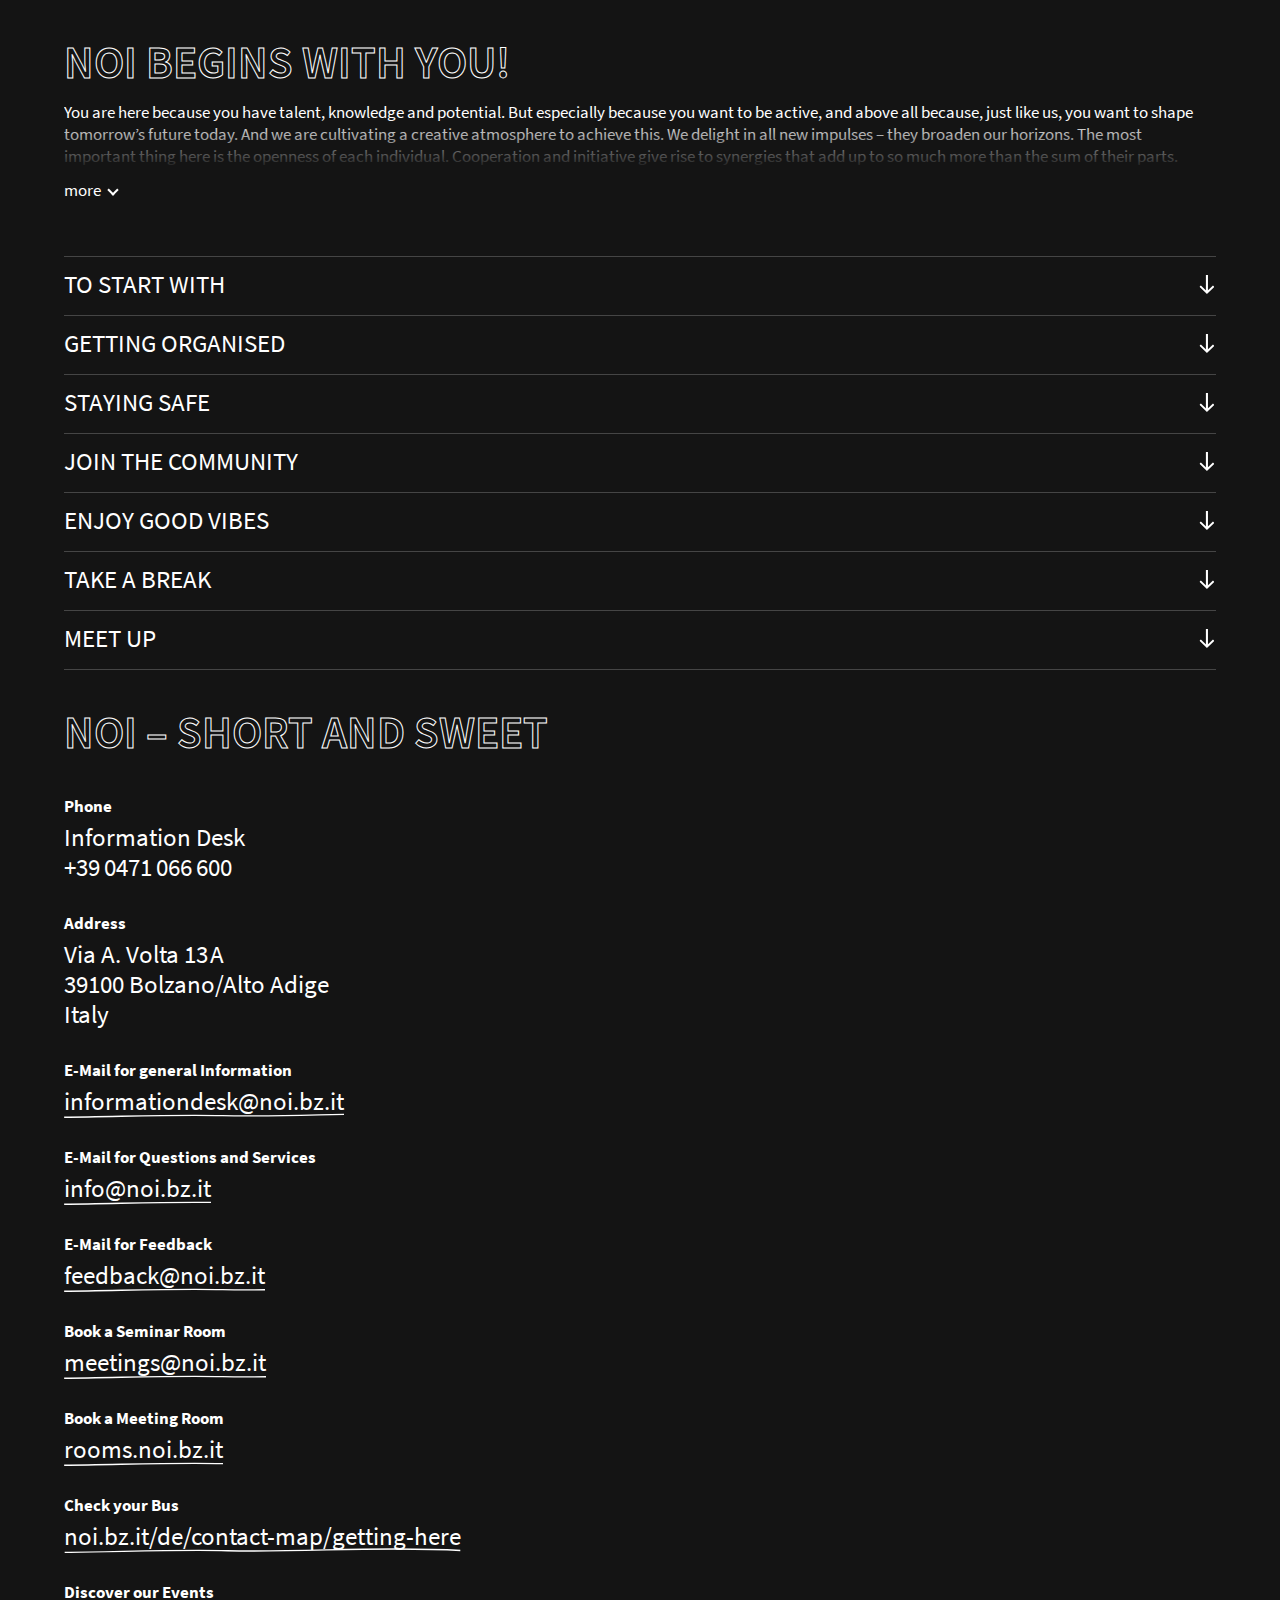
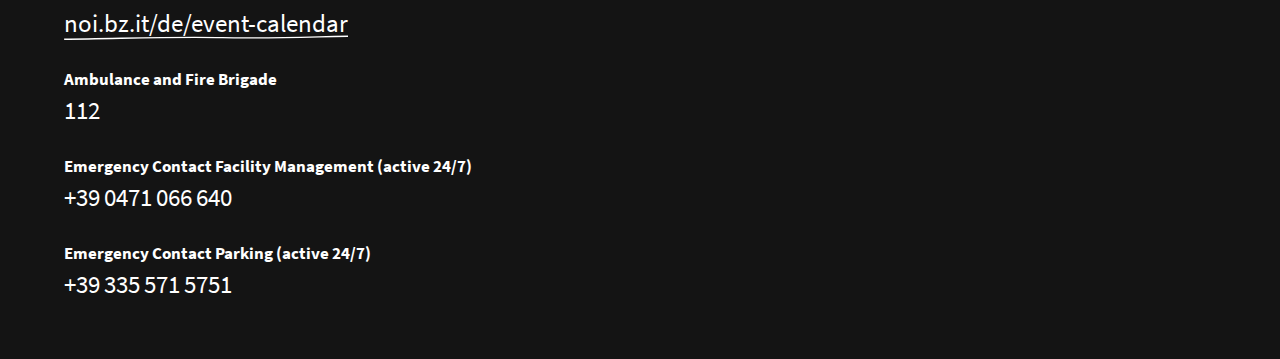
<file: src/come-on-board/index.html>
<!DOCTYPE HTML>
 
<meta charset="UTF-8">
<meta http-equiv="refresh" content="0; url=en.html">
 
<script>
  window.location.href = "en.html"
</script>
 
<title>noi - Come on board</title>
 
If you are not redirected automatically, follow the <a
href='en.html'>link to NOI Techpark Maps</a>.
</file>
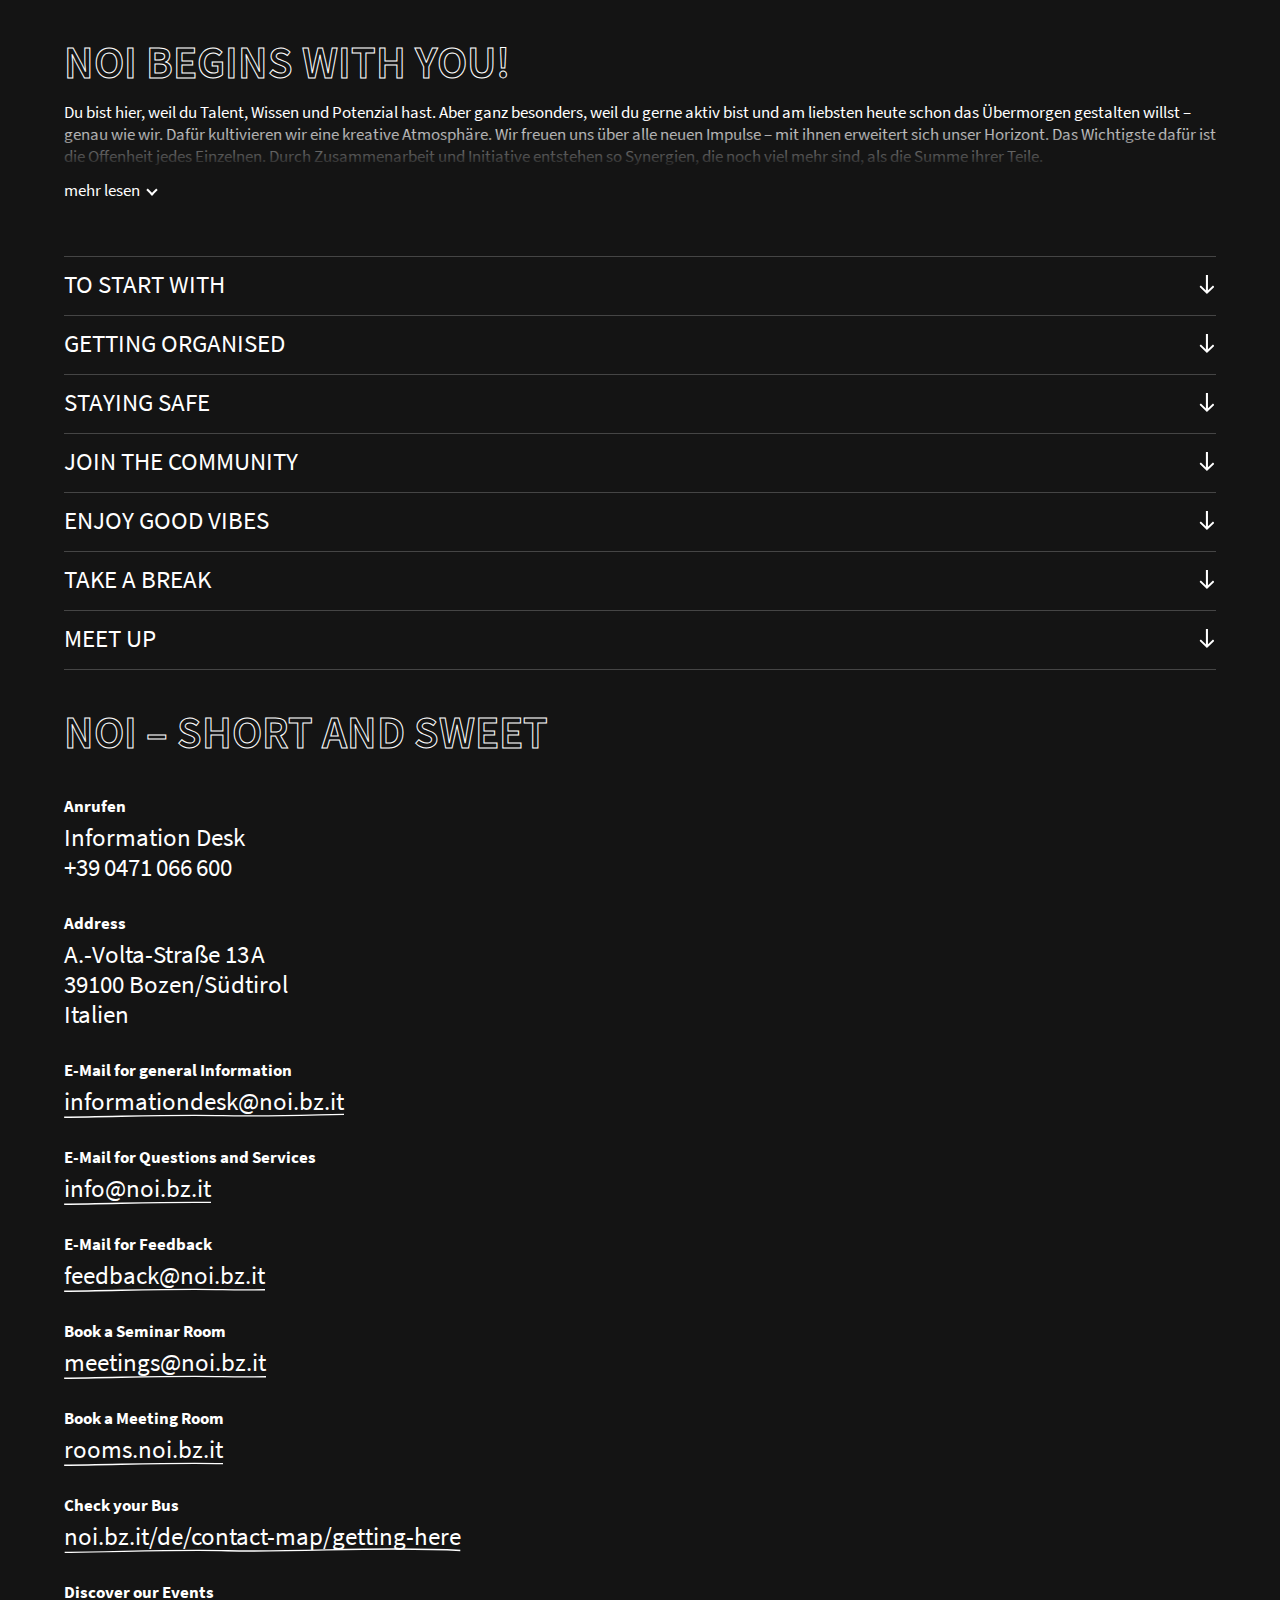
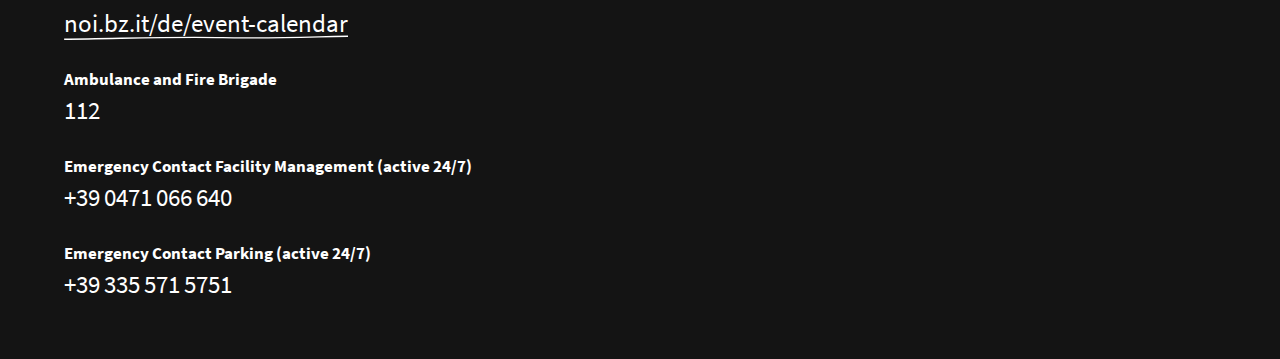
<file: src/come-on-board/de.html>
<!DOCTYPE html>
<html lang="de">
	<head>
		<title>noi - Come on board</title>
		<meta charset="utf-8">
		<meta content="DE" http-equiv="content-language">
		<meta content="IE=edge" http-equiv="X-UA-Compatible">
		<meta content="width=device-width,initial-scale=1,maximum-scale=1" name="viewport">
		<meta content="telephone=no" name="format-detection">
		
		<link href="css/style.css" rel="stylesheet">
	</head>
	<body class="template-default">
		<div class="frame">
			<header>
				<div class="centercontentheader">
					<div class="logo"><a href="de.html"></a></div>
					<div class="menu"></div>
				</div>
			</header>
			<div class="pagecontent">
				<section class="desc-toggle intro-t1">
					<div class="centercontent">
						<h1 class="t1">NOI begins with you!</h1>
						<div class="desc underline-js" data-minheight="4">
							<p>Du bist hier, weil du Talent, Wissen und Potenzial hast. Aber ganz besonders, weil du gerne aktiv bist und am liebsten heute schon das Übermorgen gestalten willst – genau wie wir. Dafür kultivieren wir eine kreative Atmosphäre. Wir freuen uns über alle neuen Impulse – mit ihnen erweitert sich unser Horizont. Das Wichtigste dafür ist die Offenheit jedes Einzelnen. Durch Zusammenarbeit und Initiative entstehen so Synergien, die noch viel mehr sind, als die Summe ihrer Teile.<br> NOI ist nicht nur ein Ort.<br> NOI sind Möglichkeiten.</p>
							<p>Damit du dich schnell wie zuhause fühlst, haben wir dir hier das Wichtigste für einen guten Start im NOI notiert. Und für alles Weitere, zögere nicht und frag einfach. Jeder hier hilft dir gerne weiter.</p>
						</div>
						<div class="ac df more"><span class="add">mehr lesen</span> <span class="less">weniger lesen</span> <span class="arrow"></span></div>
					</div>
				</section>
				<div class="list-t1">
					<div class="container">
						<div class="centercontent">
							<h2 class="ac df jb t2" onclick="$(this).closest('.container').toggleClass('open').find('.content').slideToggle();setUnderline($(this).closest('.container').find('.content'));"><span>To start with</span> <img alt="" src="img/arrow-down.svg"></h2>
						</div>
						<div class="bg1 color-black content">
							<div class="centercontent">
								<div class="element">
									<div class="t3">
										<p>Anrufen</p>
									</div>
									<div class="largeFs text">
										<p>Information Desk<br> +39 0471 066 600</p>
									</div>
								</div>
								<div class="element">
									<div class="t3">
										<p>Schreiben</p>
									</div>
									<div class="largeFs text">
										<p>NOI-Reception<br> <a href="mailto:info@noi.bz.it">info@noi.bz.it</a></p>
									</div>
								</div>
								<div class="element">
									<div class="t3">
										<p>Ankommen</p>
									</div>
									<div class="largeFs text">
										<p>NOI Techpark<br> A.-Volta-Straße 13 A<br> 39100 Bozen/Südtirol<br> Italien</p>
									</div>
									<picture><img alt="" src="img/anfahrt-de-1280x1280.jpg" height="750" width="750"></picture>
								</div>
								<div class="element">
									<div class="t3">
										<p>... für Lieferanten</p>
									</div>
									<div class="text">
										<p>Bitte wickle alle Lieferungen über die Hypatia-Straße ab, da nur dort die direkte Zufahrt für Lieferanten möglich ist. Dieser Zugang ist immer für Lieferanten reserviert. Wichtig: Aus organisatorischen Gründen müssen die Be&shy;sitzer der Fahrzeuge rück&shy;verf&shy;olgbar sein. Bitte sorge deshalb dafür, dass auf den je&shy;weiligen Liefer&shy;fahr&shy;zeugen eine <em>Kontakt&shy;nummer</em> zu finden ist. Gib bitte auf den Paketen immer <em>Vor- und Nach&shy;namen</em> sowie den Namen der ent&shy;sprech&shy;enden <em>Institution</em> bzw. NOI an, damit auch die Pakete rück&shy;ver&shy;folgbar sind.</p>
									</div>
								</div>
								<div class="element">
									<div class="t3">
										<p>... zu Fuß oder mit dem Fahrrad</p>
									</div>
									<div class="text">
										<p>Für Fußgänger und Fahrräder gibt es <em>drei Zugänge</em>: 2 Haupteingänge in der A.-Volta-Straße neben unserem Restaurant NOISTERIA und im Süden über die Hypatia-Straße – orientiere dich an den roten Pfeilen. Parke dein Fahrrad bitte an den dafür vorgesehenen Abstellplätzen.</p>
									</div>
								</div>
								<div class="element">
									<div class="t3">
										<p>... mit Auto oder Motorrad</p>
									</div>
									<div class="text">
										<p>Parken kannst du gerne in unserer Tiefgarage. Die Ein- und Ausfahrt befindet sich an der A.-Volta-Straße, an der östlichen Seite des Ge&shy;bäudes A5 – orientiere dich am blauen Pfeil. Sie ist <em>von 06:30 bis 23:00 Uhr</em> geöffnet. Kommst du regel&shy;mäßig motorisiert, kannst du einen Park&shy;platz abonnieren. Siehe GETTING ORGANISED.<br> ACHTUNG! Die Gitterroste auf der Rampe sind besonders bei Nässe sehr rutschig. Zweiräder müssen deshalb geschoben werden.</p>
									</div>
								</div>
								<div class="element">
									<div class="t3">
										<p>... mit dem Bus</p>
									</div>
									<div class="text">
										<p>Die Bushaltestellen befinden sich in der A.-Volta-Straße direkt vor dem Haupteingang – orientiere dich an den gelben Markierungen. Es gibt eine direkte Buslinie, die <em>Nr. 111A</em>: Sie verbindet NOI mit dem Stadtzentrum, dem Hauptbahnhof sowie dem Bahnhof Bozen Süd. Ebenso kannst du die Buslinien <em>Nr. 111, 10A und 10B</em> nutzen. Hier findest du die Abfahrtszeiten: <a href="https://www.sasabz.it/index.php/de/home-sasa-de/">sasabz.it</a></p>
									</div>
								</div>
								<div class="element">
									<div class="t3">
										<p>... mit der Bahn</p>
									</div>
									<div class="text">
										<p>Vom Bahnhof Bozen Süd sind es etwa 10 Minuten Fußweg bis zum NOI.</p>
									</div>
								</div>
								<div class="element">
									<div class="t3">
										<p><code>... mit dem Pferd</code></p>
									</div>
									<div class="largeFs text">
										<p>Hund, Katze, Pferd oder Le&shy;guan – wir lieben Tiere. Da es auf dem NOI-Ge&shy;lände aber viele emp&shy;findliche Labor-Um&shy;ge&shy;bun&shy;gen mit hohen Hygiene&shy;stan&shy;dards gibt, sind <code>Tiere</code> hier leider nicht erlaubt.</p>
									</div>
								</div>
								<div class="element">
									<div class="t3">
										<p>Bitte beachte die unterschiedlichen Adressen der einzelnen Gebäude.</p>
									</div>
									<div class="largeFs text">
										<p><em>A1</em>: A.-Volta-Straße 13 A<br> <em>A2</em>: A.-Volta-Straße 13 B<br> <em>A3</em>: A.-Volta-Straße 9 („Kita“)<br> <em>A4</em>: A.-Volta-Straße 15 A (NOISTERIA und Fitnessstudio)<br> <em>D1</em>: Hypathia-Straße 2<br> <em>A1 + 2</em>: Hypathia-Straße 1 (Lieferantenadresse)</p>
									</div>
									<picture><img alt="" src="img/noi-lageplan-1280x1280.jpg" height="1563" width="1563"></picture>
								</div>
							</div>
						</div>
					</div>
					<div class="container">
						<div class="centercontent">
							<h2 class="ac df jb t2" onclick="$(this).closest('.container').toggleClass('open').find('.content').slideToggle();setUnderline($(this).closest('.container').find('.content'));"><span>Getting organised</span> <img alt="" src="img/arrow-down.svg"></h2>
						</div>
						<div class="bg1 color-black content">
							<div class="centercontent">
								<div class="element">
									<div class="t3">
										<p>Information Desk</p>
									</div>
									<div class="text">
										<p>Unser Empfang befindet sich im Erdgeschoss des Hauptgebäudes A1. Er ist montags bis freitags von <em>7:45 – 21:45 Uhr</em> und samstags von <em>9:00 – 20:00 Uhr</em> besetzt. Hier heißen wir dich willkommen und helfen auch in Zukunft gerne weiter – von Post bis Taxi.</p>
									</div>
								</div>
								<div class="element">
									<div class="t3">
										<p>So erreichst du den Information Desk</p>
									</div>
									<div class="largeFs text">
										<p>+39 0471 066 650<br> <a href="mailto:informationdesk@noi.bz.it">informationdesk@noi.bz.it</a></p>
									</div>
								</div>
								<div class="element">
									<div class="t3">
										<p>Wi-Fi</p>
									</div>
									<div class="text">
										<p>Im NOI gibt es vier Wi-Fi-Netzwerke:</p>
									</div>
								</div>
								<div class="element">
									<div class="largeFs text">
										<p><em>OpenAir:</em> das freie Wi-Fi für unsere NOI-Community und alle Besucher<br> <em>ScientificNetworkSouthTyrol:</em> verbindet sich automatisch mit eurem internen Netzwerk<br> <em>Eduroam:</em> das internationale Wissenschaftsnetzwerk<br> <em>Building:</em> ein internes, nicht sichtbares Wi-Fi für Geräte</p>
									</div>
								</div>
								<div class="element">
									<div class="t3">
										<p>Öffentlicher Bereich</p>
									</div>
									<div class="text">
										<p>Die Öffnungszeiten für den öffentlichen Bereich des NOI Techpark findest du auf unserer Website: <a href="https://noi.bz.it/de/contact-map/getting-around">noi.bz.it/de/contact-map/getting-around</a></p>
									</div>
								</div>
								<div class="element">
									<div class="t3">
										<p>Parkplätze</p>
									</div>
									<div class="text">
										<p>Wenn du regelmäßig mit dem Auto kommst, kannst du einen <em>flexiblen Stellplatz</em> in der Tief&shy;garage abonnieren. Wende dich dazu einfach an deine Ver&shy;waltung.<br> Besucher können in der Tiefgarage parken, indem sie an der Schranke ein Ticket ziehen und dieses vor dem Verlassen an den Kassen&shy;automaten entwerten. Dafür bezahlen sie <em>0,82€/h + Mwst.</em></p>
									</div>
								</div>
								<div class="element">
									<div class="t3">
										<p>Elektromobilität</p>
									</div>
									<div class="text">
										<p>Du fährst mit Strom? Bei uns kannst du aufla&shy;den. Wir haben sechs Plätze mit Lade&shy;möglich&shy;keit für Elektro&shy;fahr&shy;zeuge ein&shy;gerichtet: eine Lade&shy;säule an der Ober&shy;fläche mit 2 × 11 kW Lade&shy;leistung und vier Wall-Boxen im 1. Unter&shy;geschoss mit jeweils 3,7 kW Lade&shy;leistung. Du bezahlst einfach wie für ein Park&shy;ticket am Kassen&shy;automaten.<br> Im D1 Gebäude stehen derzeit vier Wall-Boxen im 2. Unter&shy;geschoss zur Ver&shy;fügung, die auch nur an Unter&shy;nehmen im D1 vergeben werden. Sie können je&shy;weils nur von einem Unter&shy;nehmen genutzt werden.</p>
									</div>
								</div>
								<div class="element">
									<div class="t3">
										<p>Kita/Kindergarten</p>
									</div>
									<div class="largeFs text">
										<p>Wir haben direkt vor Ort eine Kita und einen Kindergarten mit <em>30 Plätzen</em>, die von der Sozial&shy;genossen&shy;schaft „Casa&shy;Bimbo/&shy;Tages&shy;mutter Onlus“ be&shy;trieben werden. Wenn du Nach&shy;wuchs und Be&shy;darf hast, melde dich unter:<br> +39 329 848 7192<br> <a href="mailto:info@casabimbo.it">info@casabimbo.it</a></p>
									</div>
								</div>
							</div>
						</div>
					</div>
					<div class="container">
						<div class="centercontent">
							<h2 class="ac df jb t2" onclick="$(this).closest('.container').toggleClass('open').find('.content').slideToggle();setUnderline($(this).closest('.container').find('.content'));"><span>Staying safe</span> <img alt="" src="img/arrow-down.svg"></h2>
						</div>
						<div class="bg1 color-black content">
							<div class="centercontent">
								<div class="element">
									<div class="t3">
										<p>Notfälle</p>
									</div>
									<div class="largeFs text">
										<p>Bei dringenden Notfällen (Brand&shy;alarm, Wasser&shy;schäden, Gas&shy;alarm, Strom&shy;ausfall…) gib bitte unverzüglich Bescheid: <em>+39 0471 066 640</em></p>
										<p>Die Nummer ist 24/7 erreichbar. Es antwortet ein Mitarbeiter aus der Abteilung Facility Manage&shy;ment.</p>
										<p>Für Notfälle, die den Parkplatz betreffen, wende dich bitte an: <em>+39 335 571 5751</em></p>
									</div>
								</div>
								<div class="element">
									<div class="t3">
										<p>Brandschutz</p>
									</div>
									<div class="text">
										<p>Bitte achte darauf, dass die geltenden Brand&shy;schutz&shy;bestimmungen ein&shy;gehalten werden. Flucht&shy;wege und Feuerschutz&shy;ein&shy;rich&shy;tungen müssen jeder&shy;zeit zu&shy;gäng&shy;lich sein, die Flucht&shy;türen dürfen auf keinen Fall blockiert werden und gefährl&shy;iche Stoffe dürfen nur in den dafür vor&shy;geseh&shy;enen Be&shy;reichen gelagert werden. Alle Ver&shy;stöße im Bereich Brand&shy;schutz müssen um&shy;gehend der NOI AG gemeldet werden. Genau&shy;ere Details findest du im Doku&shy;ment <em>„Piano di Emergenza e di Evacuazione“</em>, das du auf Yammer herunter&shy;laden und durch&shy;lesen kannst.<br> Im Falle eines <em>Feueralarms</em> gilt es, alle Gebäude auf dem schnellsten Wege zu ver&shy;lassen. Es gibt drei Sammel&shy;punkte: auf dem <em>Hauptplatz</em> vor dem Gebäude A1, bei der <em>Tiefgaragen&shy;einfahrt</em> vor dem Gebäude D1 und beim <em>Hinterausgang des Osttraktes vom Gebäude A1</em>. Begib dich zu jenem Sammel&shy;punkt, der am nächsten zu deinem Aufenthalts&shy;ort ist, und folge dort den weiteren An&shy;weisungen durch das Sicherheits&shy;personal.</p>
									</div>
								</div>
								<div class="element">
									<div class="t3">
										<p>Erste Hilfe</p>
									</div>
									<div class="text">
										<p>NOI kümmert sich selbstverständlich um die entsprechende Erste-Hilfe-Ausrüstung und deren Wartung. Am <em>Information Desk</em> steht ein <em>Defibrilator</em> zur Verfügung.</p>
									</div>
								</div>
								<div class="element">
									<div class="t3">
										<p>Security</p>
									</div>
									<div class="text">
										<p>Für die Nacht&shy;stunden haben wir einen Sicher&shy;heitsdienst zur Über&shy;wachung des Geländes beauf&shy;tragt. Die Security ist auch für die Haupt&shy;tore Richtung A.-Volta-Straße zuständig – diese werden <em>um 22:00 Uhr geschlos&shy;sen</em> und mor&shy;gens <em>um 7:00 Uhr wieder geöffnet</em>.</p>
									</div>
								</div>
								<div class="element">
									<div class="t3">
										<p>Schlüssel</p>
									</div>
									<div class="text">
										<p>NOI ist mit einer zentralen, digitalen Zutritts&shy;kontrolle ausgestattet, die mit RFID-Badges als Schlüssel funk&shy;tio&shy;niert. Aus&shy;führ&shy;liche Infor&shy;ma&shy;tionen dazu bekommst du zusam&shy;men mit deinem Badge direkt von uns – <em>an der NOI-Recep&shy;tion im 2. Stock</em>. Bei Verlust oder Dieb&shy;stahl deines Schlüssels melde dies bitte um&shy;gehend der NOI AG, damit wir sie aus dem System löschen können. In diesem Fall müssen wir dir 30 € in Rechnung stellen.</p>
									</div>
								</div>
								<div class="element">
									<div class="t3">
										<p>Videoüberwachung</p>
									</div>
									<div class="text">
										<p>Der gesamte Technologiepark ist mit einer Video&shy;überwachungs&shy;anlage ausgestattet. Die Auf&shy;zeichnungen werden für 24h gespeichert und nur im Ernstfall von Sicherheits&shy;kräften gesichtet.</p>
									</div>
								</div>
								<div class="element">
									<div class="t3">
										<p>Support</p>
									</div>
									<div class="largeFs text">
										<p>Sanitär, Heizung, Kühlung, Zutritts&shy;kontrolle, Elektro – alle Support-Anfragen zur Haus&shy;technik laufen bei uns über ein zentrales Ticket&shy;system. Sende einfach eine E-mail an <a href="mailto:fm@support.bz.it">fm@support.bz.it</a></p>
										<p>Die Tickets werden nach Dring&shy;lichkeit bearbeitet. Anfragen <code>via Telefon</code> können aus organisa&shy;torischen Gründen nicht ange&shy;nommen werden.</p>
										<p>Wartungsarbeiten und sonstige programmier&shy;bare Eingriffe und daraus entstehende Unan&shy;nehm&shy;lich&shy;keiten werden vom NOI-Team so früh wie möglich mitgeteilt.</p>
										<p><em>Für Themen rund um IT und Telefonie, wende dich bitte an deine Verwaltung.</em></p>
									</div>
								</div>
							</div>
						</div>
					</div>
					<div class="container">
						<div class="centercontent">
							<h2 class="ac df jb t2" onclick="$(this).closest('.container').toggleClass('open').find('.content').slideToggle();setUnderline($(this).closest('.container').find('.content'));"><span>Join the community</span> <img alt="" src="img/arrow-down.svg"></h2>
						</div>
						<div class="bg1 color-black content">
							<div class="centercontent">
								<div class="element">
									<div class="t3">
										<p>Events</p>
									</div>
									<div class="text">
										<p>Im NOI finden täglich spannende Veranstal&shy;tungen statt – der beste Weg, dich schnell als aktiver Teil der Community zu fühlen. Check unseren Event-Kalender auf der Website <a href="https://noi.bz.it/de/event-calendar">noi.bz.it/de/event-calendar</a> oder informiere dich auf <a href="https://www.yammer.com">Yammer</a></p>
									</div>
								</div>
								<div class="element">
									<div class="t3">
										<p>Yammer</p>
									</div>
									<div class="largeFs text">
										<p>Yammer (<a href="https://www.yammer.com">yammer.com</a>) ist die interne Social-Media-Plattform für die ganze NOI-Community. Hier kannst du dich mit anderen vernetzen, News und Events ab&shy;rufen oder deine eigenen Ver&shy;an&shy;staltungen und Initiativen pro&shy;moten. Um dich bei Yammer anzu&shy;melden, schreibe ganz ein&shy;fach eine E-Mail an <a href="mailto:community@noi.bz.it">community@noi.bz.it</a></p>
									</div>
								</div>
								<div class="element">
									<div class="t3">
										<p>NOI-Ringtones</p>
									</div>
									<div class="largeFs text">
										<p>Du möchtest Anrufe von NOI auf deinem Handy gleich erkennen? Gerne! Es gibt zwei <em>NOI-Klingeltöne</em> zur Auswahl, exklu&shy;siv für die Community. Herunter&shy;laden kannst du sie auf Yammer unter der Sektion „Pinned“.</p>
									</div>
								</div>
							</div>
						</div>
					</div>
					<div class="container">
						<div class="centercontent">
							<h2 class="ac df jb t2" onclick="$(this).closest('.container').toggleClass('open').find('.content').slideToggle();setUnderline($(this).closest('.container').find('.content'));"><span>Enjoy good vibes</span> <img alt="" src="img/arrow-down.svg"></h2>
						</div>
						<div class="bg1 color-black content">
							<div class="centercontent">
								<div class="element">
									<div class="t3">
										<p>Klima</p>
									</div>
									<div class="text">
										<p>Du kannst die Temperatur in deinem Büro oder Labor bei dem jeweiligen <em>Raumthermostat</em> justieren.</p>
									</div>
								</div>
								<div class="element">
									<div class="t3">
										<p>Beleuchtung</p>
									</div>
									<div class="text">
										<p>Die Stehleuchten und Lampen in deinem Büro können durch langes Betätigen des Druck&shy;knopfs gedimmt werden. Außerdem verfügen die Steh&shy;leuchten über einen Bewegungs&shy;melder, der die Lampe automatisch ausschal&shy;tet. Auch die Beleuchtung in den Open-Space-Büros und Gängen wird mit Hilfe von Zeit&shy;schalt&shy;uhren und Hellig&shy;keits&shy;sensoren geregelt, darum musst du dich also nicht kümmern. Nur wenn du einen Raum mit Licht&shy;schalter verlässt – bitte manuell aus&shy;schalten.</p>
									</div>
								</div>
								<div class="element">
									<div class="t3">
										<p>Mülltrennung</p>
									</div>
									<div class="text">
										<p>Das Thema Mülltrennung wird bei uns groß geschrieben. Und ist auch ganz einfach: Direkt an deinem Arbeitsplatz steht ein Müllkübel mit zwei Behältern. Der <em>große</em> ist für <em>Papier</em>, der <em>kleine</em> für <em>Biomüll</em>. In allen Stockwerken findest du außerdem Behälter für <em>Plastik, Karton, Glas</em> und <em>Metall</em>. Unser Reinigungs&shy;dienst leert den Müll in den Kübeln täglich. Wir bitten dich nur, Abfälle, die zu groß für die Behälter sind, selbst zur Sammel&shy;stelle zu bringen. Kümmere dich auch eigen&shy;verantwortlich um die Entsorgung von Sperrmüll, Sondermüll und gefährlichen Stoffen.</p>
									</div>
								</div>
								<div class="element">
									<div class="t3">
										<p><code>Rauchen</code></p>
									</div>
									<div class="text">
										<p>Keep it fresh. In allen Gebäuden von NOI ist das Rauchen untersagt.</p>
									</div>
								</div>
								<div class="element">
									<div class="t3">
										<p>Beschilderung</p>
									</div>
									<div class="largeFs text">
										<p>Damit sich alle gut zurecht&shy;finden, haben wir für die Be&shy;zeich&shy;nung der Räume ein ein&shy;heit&shy;liches System aus&shy;gearbeitet – diese Bezeich&shy;nungen nutzen wir an den Türen und in der Kommuni&shy;kation.</p>
									</div>
									<picture><img alt="" src="img/beschilderung-de-1280x1280.jpg" height="750" width="750"></picture>
								</div>
								<div class="element">
									<div class="t3">
										<p>Einrichtung</p>
									</div>
									<div class="largeFs text">
										<p>Eigeninitiative ist gefragt – aller&shy;dings nicht, was die Räumlich&shy;keiten und Einrichtung betrifft. Technik- oder Elektro&shy;anlagen verändern, <code>Löcher</code> in Wände bohren, Möbel um&shy;bauen oder bekleben, Glas&shy;flächen mit Möbeln ver&shy;decken oder zu&shy;kleben, Plakate, Werbe&shy;mittel oder Schilder auf&shy;hängen: Ganz egal was du ver&shy;ändern, um&shy;bauen oder auf&shy;hängen möch&shy;test, nimm dazu bitte erst Kontakt mit unserem Facility Manage&shy;ment auf: <a href="mailto:fm@noi.bz.it">fm@noi.bz.it</a></p>
									</div>
								</div>
							</div>
						</div>
					</div>
					<div class="container">
						<div class="centercontent">
							<h2 class="ac df jb t2" onclick="$(this).closest('.container').toggleClass('open').find('.content').slideToggle();setUnderline($(this).closest('.container').find('.content'));"><span>Take a break</span> <img alt="" src="img/arrow-down.svg"></h2>
						</div>
						<div class="bg1 color-black content">
							<div class="centercontent">
								<div class="element">
									<div class="t3">
										<p>Restaurant</p>
									</div>
									<div class="largeFs text">
										<p>Ganz egal ob für deine Kaffee&shy;pause, zum Lunch oder Aperi&shy;tivo: In der NOISTERIA kannst du dich stärken. Immer <em>Montag bis Freitag von 7:00 – 19:30 Uhr</em>. Vormerken kannst du hier:<br> +39 0471 180 0031<br> <a href="mailto:info@noisteria.it">info@noisteria.it</a></p>
									</div>
								</div>
								<div class="element">
									<div class="t3">
										<p>Community Bar</p>
									</div>
									<div class="text">
										<p>Unsere Community Bar mit überdachtem und begrüntem Winter&shy;garten im <em>2. Ober&shy;geschoss</em> des Gebäudes A1 ist der perfekte Ort für ein infor&shy;melles Treffen, eine kurze Pause oder ein Ping-Pong-Match. Hier gibt es <em>Kühl&shy;schränke</em>, <em>Spül&shy;maschine</em> und <em>Wasch&shy;becken</em>, die du selbst&shy;ständig nutzen kannst. Es gilt hier der Grund&shy;satz einer Community: Alles was hier ist, kann und soll auch von allen ge&shy;nutzt werden. Und damit es hier schön bleibt – gehe bitte sorg&shy;sam damit um.</p>
									</div>
								</div>
								<div class="element">
									<div class="t3">
										<p>Smoking Areas</p>
									</div>
									<div class="text">
										<p>Im Außenbereich findest du <em>Smoking Areas</em> mit Aschenbechern – bitte nur dort rauchen.</p>
									</div>
								</div>
								<div class="element">
									<div class="t3">
										<p>Park</p>
									</div>
									<div class="text">
										<p>NOI ist grün. In unseren Parkflächen kannst du es dir in einer der Pergole gemütlich machen und dabei die frische Luft und den Berglick genießen.</p>
									</div>
								</div>
								<div class="element">
									<div class="t3">
										<p>Fitness</p>
									</div>
									<div class="text">
										<p>Keine Ausreden mehr! Im NOI Techpark gibt es ein kleines aber feines Fitness&shy;studio von ProActive. Hier kannst du ein funktio&shy;nelles und professio&shy;nell betreutes Training in Anspruch nehmen. Die wissen&shy;schaft&shy;lich aus&shy;gebil&shy;deten Personal-Trainer bieten inno&shy;vative und wirk&shy;same Methoden, bei denen auch der Spaß nicht zu kurz kommt. Nähere Infos findest du unter <a href="https://www.proactive-suedtirol.it">proactive-suedtirol.it</a></p>
									</div>
								</div>
								<div class="element">
									<div class="t3">
										<p>Teeküchen</p>
									</div>
									<div class="text">
										<p>Gönn dir erstmal einen Tee oder Kaffee und komm ins Gespräch. Die gemein&shy;schaft&shy;lichen Tee&shy;küchen im NOI stehen allen zur Ver&shy;fügung und sind ideal für kleine Pausen. Hier kannst du auch dein mit&shy;gebrach&shy;tes Essen warm machen, zum <code>ausgiebigen Kochen</code> sind sie aller&shy;dings nicht geeig&shy;net. Bitte immer schön auf&shy;räumen, damit es gemüt&shy;lich bleibt.</p>
									</div>
								</div>
							</div>
						</div>
					</div>
					<div class="container">
						<div class="centercontent">
							<h2 class="ac df jb t2" onclick="$(this).closest('.container').toggleClass('open').find('.content').slideToggle();setUnderline($(this).closest('.container').find('.content'));"><span>Meet up</span> <img alt="" src="img/arrow-down.svg"></h2>
						</div>
						<div class="bg1 color-black content">
							<div class="centercontent">
								<div class="element">
									<div class="t3">
										<p>NOISE</p>
									</div>
									<div class="text">
										<p>Gleich nach dem Information Desk im Erd&shy;geschoss findest du das NOISE: Eine Mischung aus Biblio&shy;thek mit inspi&shy;rieren&shy;den Maga&shy;zinen und groß&shy;zügigem Coworking-Space. Es gibt bis zu 100 Arbeits&shy;plätze, natürlich plus Strom&shy;anschluss und High-Speed-Internet. Hier kannst du arbeiten, lesen und kleine, infor&shy;mel&shy;le Treffen ab&shy;halten. Dieser Bereich ist <em>für alle</em>, intern und extern – einfach an&shy;kommen und Platz finden, eine Regis&shy;trierung brauchst du hier nicht. Offen immer <em>Montag bis Freitag von 7:45 – 21:45 Uhr</em> und <em>Samstag von 9:00 – 20:00 Uhr</em>.</p>
									</div>
								</div>
								<div class="element">
									<div class="t3">
										<p>Seminar Area</p>
									</div>
									<div class="largeFs text">
										<p>Der NOI-Community stehen <em>vier Seminar&shy;räume</em> mit schnellem Internet&shy;zugang sowie einer Lein&shy;wand oder Bild&shy;schirm zur Ver&shy;fügung. Nähere Infos zu den Räumen und deren Aus&shy;stat&shy;tung findest du hier: <a href="https://noi.bz.it/de/booking/buche-einen-seminarraum">noi.bz.it/de/booking/buche-einen-seminarraum</a></p>
									</div>
								</div>
								<div class="element">
									<div class="text">
										<p>Die großzügigen Räumlich&shy;keiten im NOI sind jeder&shy;zeit für Work&shy;shops, Seminare und Konfe&shy;renzen buchbar – übrigens auch für Externe. Wichtig dabei ist, dass das Event zu NOI passt – es sollte primär inspi&shy;rieren und Wissen ver&shy;mitteln, nicht ver&shy;kaufen und ver&shy;markten. Unser Meeting-Manage&shy;ment unterstützt dich bei Bedarf gerne aktiv bei der Event-Orga&shy;nisa&shy;tion. Alle Anfragen dazu kannst du an <a href="mailto:meetings@noi.bz.it">meetings@noi.bz.it</a> richten.</p>
									</div>
								</div>
								<div class="element">
									<div class="t3">
										<p>Kranhalle</p>
									</div>
									<div class="text">
										<p>Die Architektur von NOI ist spannend: Wo wir uns heute treffen und arbeiten befand sich früher ein großes Aluminium&shy;werk. Die Werks&shy;halle dieser ehe&shy;maligen Fabrik wurde für NOI restau&shy;riert und bietet mit ihren 70 Metern Länge und rund 10 Metern Höhe viel Platz für beson&shy;dere Events.</p>
									</div>
								</div>
								<div class="element">
									<div class="t3">
										<p>Open Air Theatre</p>
									</div>
									<div class="text">
										<p>Ja, wir haben auch ein Amphitheater. Diesen über&shy;dachten Außenbereich nutzen wir für Theater oder Konzerte, aber auch ganz ent&shy;spannt als all&shy;täglichen Treff&shy;punkt und Hang-out. Alle Anfragen zu den Seminar&shy;räumlich&shy;keiten, der Kran&shy;halle und dem Open Air Theatre kannst du an <a href="mailto:meetings@noi.bz.it">meetings@noi.bz.it</a> richten.</p>
									</div>
								</div>
								<div class="element">
									<div class="t3">
										<p>Meeting Rooms</p>
									</div>
									<div class="text">
										<p>Der NOI-Community stehen in den Gebäuden A1 und A2 <em>sieben gemein&shy;same Sitzungs&shy;säle</em> zur Ver­fügung. Buchen kannst du diese online unter <a href="https://outlook.office365.com/owa/calendar/NOITechpark1@noi.bz.it/bookings/">rooms.noi.bz.it</a></p>
										<p>ACHTUNG! Die Nutzer in den beiden Gebäuden A1 + A2 dürfen nur die Sitzungs&shy;säle in ihrem Gebäude buchen. Im Gebäude D1 dagegen steht jedem Unter&shy;nehmen ein Sitzungs&shy;saal im selben Stock&shy;werk und im selben Trakt (Ost bzw. West) zur Ver&shy;fügung, der recht&shy;zeitig ge&shy;bucht werden muss. <em>Die Buchungs&shy;tabelle ist auf Yammer unter der Sektion „Pinned“ abrufbar.</em></p>
									</div>
								</div>
							</div>
						</div>
					</div>
				</div>
			</div>
			<footer>
				<div class="centercontent">
					<h1 class="t1">NOI – short and sweet</h1>
					<div class="element">
						<h3 class="t3">Anrufen</h3>
						<div class="largeFs">Information Desk<br><a href="tel:+39 0471 066 600">+39 0471 066 600</a></div>
					</div>
					<div class="element">
						<h3 class="t3">Address</h3>
						<div class="largeFs">A.-Volta-Straße 13 A<br>39100 Bozen/Südtirol<br>Italien</div>
					</div>
					<div class="element">
						<h3 class="t3">E-Mail for general Information</h3>
						<div class="largeFs underline-js"><a href="mailto:informationdesk@noi.bz.it">informationdesk@noi.bz.it</a></div>
					</div>
					<div class="element">
						<h3 class="t3">E-Mail for Questions and Services</h3>
						<div class="largeFs underline-js"><a href="mailto:info@noi.bz.it">info@noi.bz.it</a></div>
					</div>
					<div class="element">
						<h3 class="t3">E-Mail for Feedback</h3>
						<div class="largeFs underline-js"><a href="mailto:feedback@noi.bz.it">feedback@noi.bz.it</a></div>
					</div>
					<div class="element">
						<h3 class="t3">Book a Seminar Room</h3>
						<div class="largeFs underline-js"><a href="mailto:meetings@noi.bz.it">meetings@noi.bz.it</a></div>
					</div>
					<div class="element">
						<h3 class="t3">Book a Meeting Room</h3>
						<div class="largeFs underline-js"><a href="https://rooms.noi.bz.it" target="_blank">rooms.noi.bz.it</a></div>
					</div>
					<div class="element">
						<h3 class="t3">Check your Bus</h3>
						<div class="largeFs underline-js"><a href="https://noi.bz.it/de/contact-map/getting-here" target="_blank">noi.bz.it/de/contact-map/getting-here</a></div>
					</div>
					<div class="element">
						<h3 class="t3">Discover our Events</h3>
						<div class="largeFs underline-js"><a href="https://noi.bz.it/de/event-calendar" target="_blank">noi.bz.it/de/event-calendar</a></div>
					</div>
					<div class="element">
						<h3 class="t3">Ambulance and Fire Brigade</h3>
						<div class="largeFs">112</div>
					</div>
					<div class="element">
						<h3 class="t3">Emergency Contact Facility Management (active 24/7)</h3>
						<div class="largeFs"><a href="tel:+39 0471 066 640">+39 0471 066 640</a></div>
					</div>
					<div class="element">
						<h3 class="t3">Emergency Contact Parking (active 24/7)</h3>
						<div class="largeFs"><a href="tel:+39 335 571 5751">+39 335 571 5751</a></div>
					</div>
				</div>
			</footer>
		</div>
		<script src="js/jquery.js"></script>
		<script src="js/default.js"></script>
	</body>
</html>
</file>
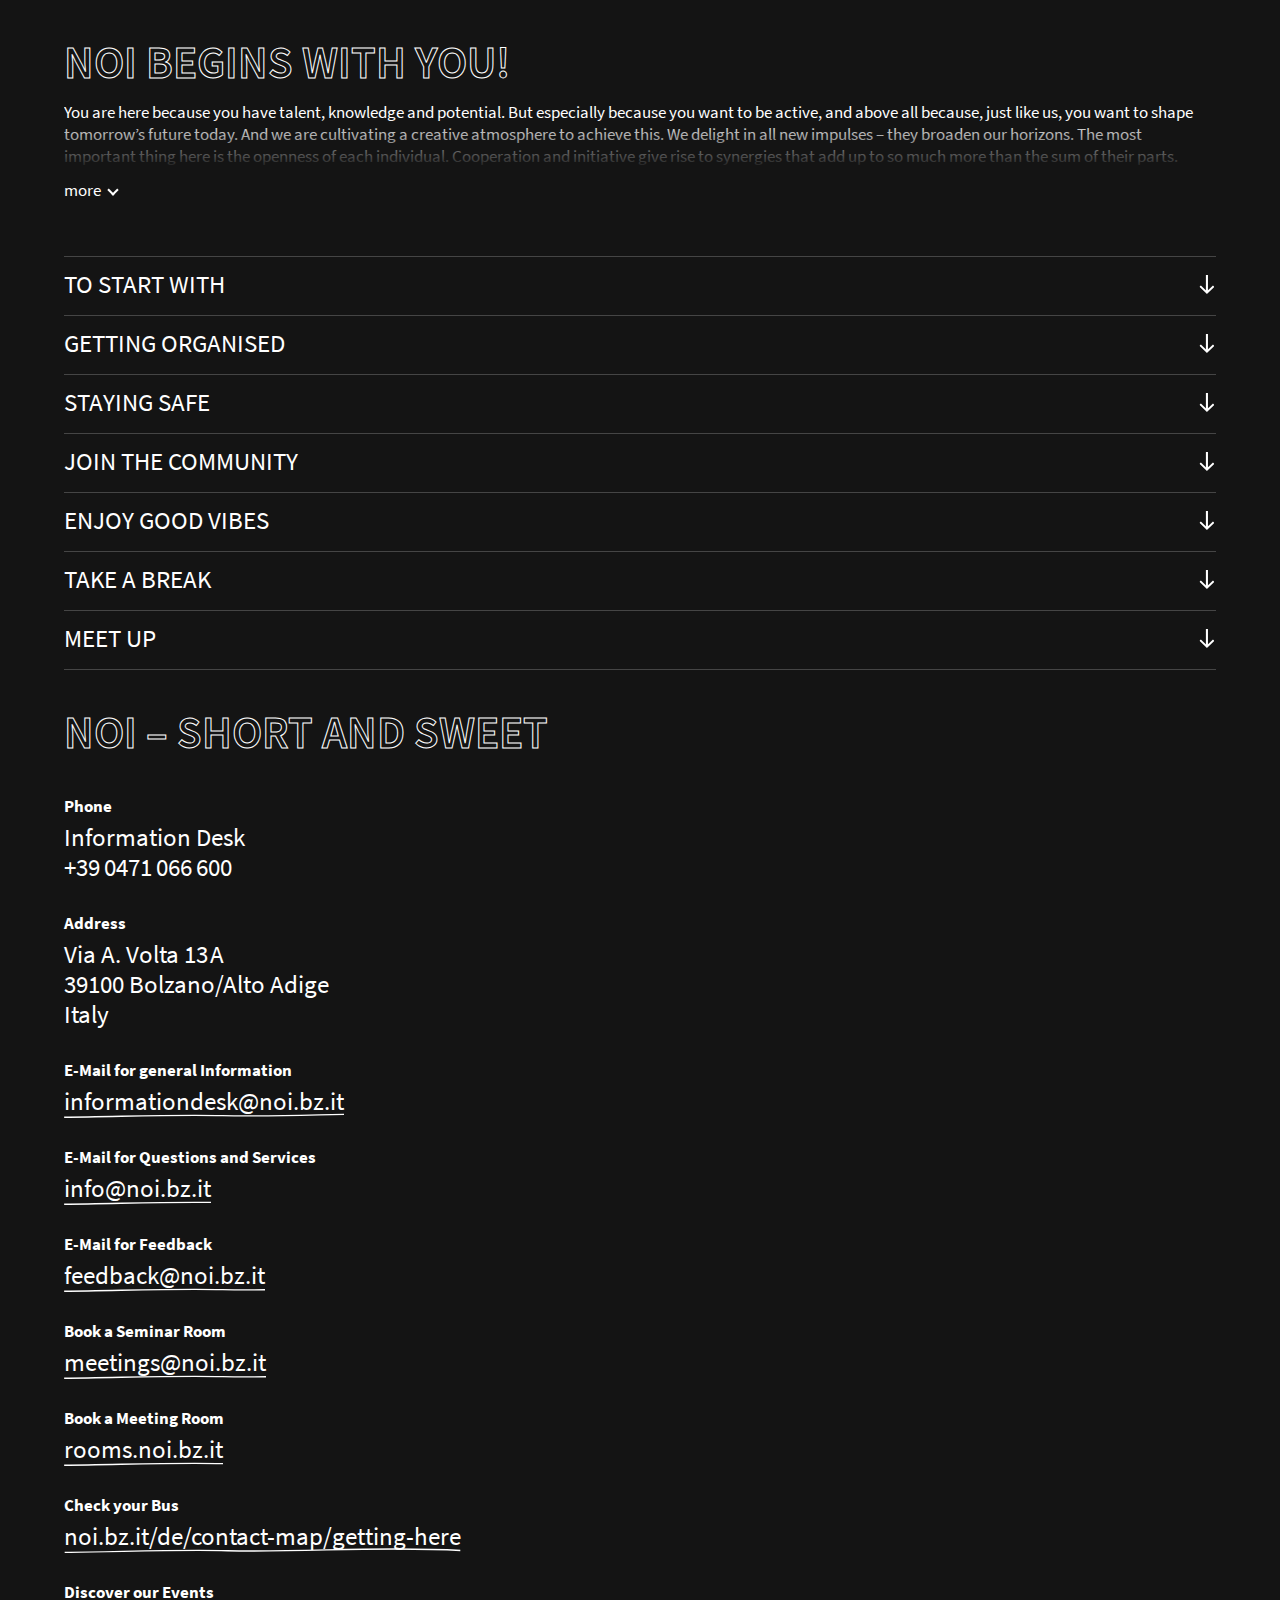
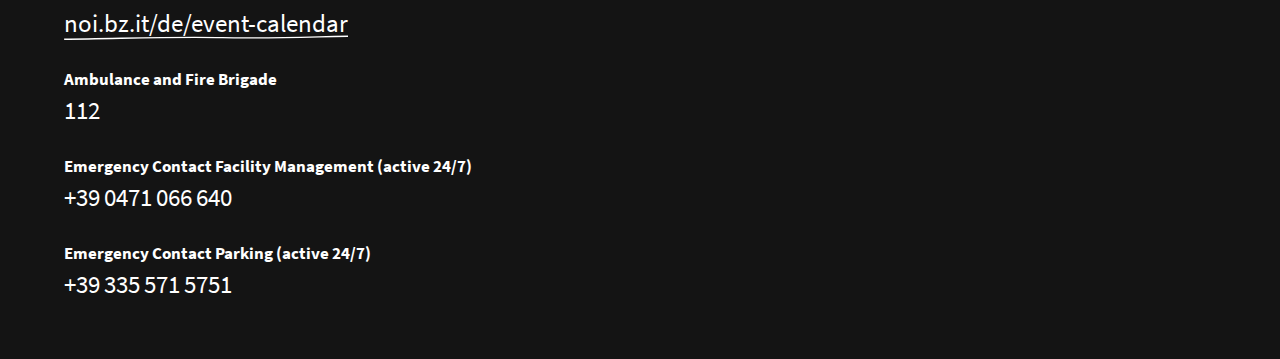
<file: src/come-on-board/en.html>
<!DOCTYPE html>
<html lang="en">
	<head>
		<title>noi - Come on board</title>
		<meta charset="utf-8">
		<meta content="EN" http-equiv="content-language">
		<meta content="IE=edge" http-equiv="X-UA-Compatible">
		<meta content="width=device-width,initial-scale=1,maximum-scale=1" name="viewport">
		<meta content="telephone=no" name="format-detection">
		
		<link href="css/style.css" rel="stylesheet">
	</head>
	<body class="template-default">
		<div class="frame">
			<header>
				<div class="centercontentheader">
					<div class="logo"><a href="en.html"></a></div>
					<div class="menu"></div>
				</div>
			</header>
			<div class="pagecontent">
				<section class="desc-toggle intro-t1">
					<div class="centercontent">
						<h1 class="t1">NOI begins with you!</h1>
						<div class="desc underline-js" data-minheight="4">
							<p>You are here because you have talent, know&shy;ledge and po&shy;tential. But especially because you want to be active, and above all because, just like us, you want to shape tomorrow’s future today. And we are culti&shy;vating a creative atmo&shy;sphere to achieve this. We delight in all new impulses – they broaden our horizons. The most important thing here is the openness of each indivi&shy;dual. Coopera&shy;tion and ini&shy;tiative give rise to synergies that add up to so much more than the sum of their parts.<br> NOI is not just a place.<br> NOI is about possibilities.</p>
							<p>To help you quickly feel at home, we have made a list of the most important things that you will need to know to get you off to a smooth start at NOI. And if there is anything that we have missed out, just ask! Everybody here will be happy to help you.</p>
						</div>
						<div class="ac df more"><span class="add">more</span> <span class="less">less</span> <span class="arrow"></span></div>
					</div>
				</section>
				<div class="list-t1">
					<div class="container">
						<div class="centercontent">
							<h2 class="ac df jb t2" onclick="$(this).closest('.container').toggleClass('open').find('.content').slideToggle();setUnderline($(this).closest('.container').find('.content'));"><span>To start with</span> <img alt="" src="img/arrow-down.svg"></h2>
						</div>
						<div class="bg1 color-black content">
							<div class="centercontent">
								<div class="element">
									<div class="t3">
										<p>Call us</p>
									</div>
									<div class="largeFs text">
										<p>Information Desk<br> +39 0471 066 600</p>
									</div>
								</div>
								<div class="element">
									<div class="t3">
										<p>Write us</p>
									</div>
									<div class="largeFs text">
										<p>NOI-Reception<br> <a href="mailto:info@noi.bz.it">info@noi.bz.it</a></p>
									</div>
								</div>
								<div class="element">
									<div class="t3">
										<p>Find us</p>
									</div>
									<div class="largeFs text">
										<p>NOI Techpark<br> Via A. Volta 13 A<br> 39100 Bolzano/Alto Adige<br> Italy</p>
									</div>
									<picture><img alt="" src="img/anfahrt-it-1280x1280.jpg" height="750" width="750"></picture>
								</div>
								<div class="element">
									<div class="t3">
										<p>... for Deliveries</p>
									</div>
									<div class="text">
										<p>Please arrange all deliveries via Ipazia, be&shy;cause this is the only entrance which allows direct access for delivery vehicles. This entrance is always reser&shy;ved for deliveries. NB: for organi&shy;sational reasons, the owners of all vehicles need to be trace&shy;able. Therefore, make sure there is a <em>contact number</em> visible on all delivery vehicles. In addition, always include the <em>first and last name</em> on any package as well as the name of the corre&shy;sponding <em>institution</em>, or alter&shy;natively NOI, so that the package is also trace&shy;able.</p>
									</div>
								</div>
								<div class="element">
									<div class="t3">
										<p>... on Foot or by Bike</p>
									</div>
									<div class="text">
										<p>There are <em>three entrances</em> for pedes&shy;trians and bicycles: two main entrances in via A. Volta next to our restaurant NOISTERIA, and in the south via Ipazia follow the red arrow. Please leave your bike at the designated bicycle racks.</p>
									</div>
								</div>
								<div class="element">
									<div class="t3">
										<p>... by Car or Motor Bike</p>
									</div>
									<div class="text">
										<p>You can park your car or motor bike in our under&shy;ground car park. The entrance/&shy;exit is in via A. Volta, on the eastern side of Building A5 – simply follow the blue arrow. It is <em>open from 6:30 to 23:00</em>. If you intend to make regular use of the car park you may obtain a parking permit. See GETTING ORGANISED.<br> CAUTION! The gratings on the ramp are very slippery, especially when wet. Two-wheelers must be pushed.</p>
									</div>
								</div>
								<div class="element">
									<div class="t3">
										<p>... by Bus</p>
									</div>
									<div class="text">
										<p>The bus stops are locat&shy;ed in via A. Volta direct&shy;ly in front of the main en&shy;trance – fol&shy;low the yel&shy;low signs. We have a direct bus route, number <em>111A</em>. It links NOI with the city centre, the main rail&shy;way station and Bolzano Sud train station. Alter&shy;na&shy;tively, you can use bus routes <em>111</em>, <em>10A</em> and <em>10B</em>. For depar&shy;ture times please check <a href="https://www.sasabz.it">sasabz.it</a></p>
									</div>
								</div>
								<div class="element">
									<div class="t3">
										<p>... by Train</p>
									</div>
									<div class="text">
										<p>It is a 10-minute walk from Bolzano Sud train station to NOI.</p>
									</div>
								</div>
								<div class="element">
									<div class="t3">
										<p><code>... on Horseback</code></p>
									</div>
									<div class="largeFs text">
										<p>Cats, dogs, horses or igua&shy;nas – we love ani&shy;mals! But because there are many sen&shy;sitive la&shy;bo&shy;ra&shy;tory en&shy;viron&shy;ments on the NOI pre&shy;mises, all with very high hy&shy;giene stan&shy;dards, <code>animals</code> are un&shy;for&shy;tunately not per&shy;mitted.</p>
									</div>
								</div>
								<div class="element">
									<div class="t3">
										<p>Please note that the indi&shy;vidual buil&shy;dings have different addresses.</p>
									</div>
									<div class="largeFs text">
										<p><em>A1</em>: Via A. Volta 13 A<br> <em>A2</em>: Via A. Volta 13 B<br> <em>A3</em>: Via A. Volta 9 (Nursery)<br> <em>A4</em>: Via A. Volta 15 A (NOISTERIA and Gym)<br> <em>D1</em>: Via Ipazia 2<br> <em>A1 + 2</em>: Via Ipazia 1 (address for deliveries)</p>
									</div>
									<picture><img alt="" src="img/noi-lageplan-1280x1280.jpg" height="1563" width="1563"></picture>
								</div>
							</div>
						</div>
					</div>
					<div class="container">
						<div class="centercontent">
							<h2 class="ac df jb t2" onclick="$(this).closest('.container').toggleClass('open').find('.content').slideToggle();setUnderline($(this).closest('.container').find('.content'));"><span>Getting organised</span> <img alt="" src="img/arrow-down.svg"></h2>
						</div>
						<div class="bg1 color-black content">
							<div class="centercontent">
								<div class="element">
									<div class="t3">
										<p>Information Desk</p>
									</div>
									<div class="text">
										<p>Our front desk is located on the first floor of the main building A1. It is open Monday to Friday from <em>7:45 – 21:45</em> and on Saturday from <em>9:00 – 20:00</em>. Here, you will be warmly wel&shy;comed, and we are always ready to help you in the future – from dealing with mail to ordering a cab.</p>
									</div>
								</div>
								<div class="element">
									<div class="t3">
										<p>You can contact the Information Desk on</p>
									</div>
									<div class="largeFs text">
										<p>+39 0471 066 650<br> <a href="mailto:informationdesk@noi.bz.it">informationdesk@noi.bz.it</a></p>
									</div>
								</div>
								<div class="element">
									<div class="t3">
										<p>Wi-Fi</p>
									</div>
									<div class="text">
										<p>There are four Wi-Fi networks at NOI:</p>
									</div>
								</div>
								<div class="element">
									<div class="largeFs text">
										<p><em>OpenAir:</em> free Wi-Fi for the whole NOI-Community and visitors<br> <em>ScientificNetworkSouthTyrol:</em> connects automatically to your internal network<br> <em>Eduroam:</em> the international scientific network<br> <em>Building:</em> an internal, non-visible Wi-Fi for equipment</p>
									</div>
								</div>
								<div class="element">
									<div class="t3">
										<p>Public Areas</p>
									</div>
									<div class="text">
										<p>You can find the opening hours of the public areas on our website: <a href="https://noi.bz.it/en/contact-map/getting-around">noi.bz.it/en/contact-map/getting-around</a></p>
									</div>
								</div>
								<div class="element">
									<div class="t3">
										<p>Parking</p>
									</div>
									<div class="text">
										<p>If you regularly come by car, you can sub&shy;scribe for a <em>flexible parking space</em> in the under&shy;ground car park. Simply con&shy;stact your admin&shy;sistrator for further details.<br> Visitors can park in the under&shy;sground car park by collect&shy;sing a ticket at the en&shy;strance barrier and vali&shy;sdating this be&shy;sfore leaving again at the ticket machines. The charge is <em>0.82 € per hours + VAT</em>.</p>
									</div>
								</div>
								<div class="element">
									<div class="t3">
										<p>Electromobility</p>
									</div>
									<div class="text">
										<p>Do you drive an electric vehicle? Then you can re&shy;charge your battery here. We have in&shy;stal&shy;led six parking spaces with charg&shy;ing facilities for elec&shy;tric vehicles: one charg&shy;ing station on the sur&shy;face level with 2 × 11 kW charg&shy;ing capa&shy;city and four wall boxes on base&shy;ment level 1, each with 3.7 kW charging capa&shy;city. Pay&shy;ment is made in the same way as for a park&shy;ing ticket at the ticket machines. In Building D1 there are currently four wall boxes on base&shy;ment level 2, which are only avail&shy;able for compa&shy;nies located in D1. They can only be used by one company at a time.</p>
									</div>
								</div>
								<div class="element">
									<div class="t3">
										<p>Nursery/Kindergarten</p>
									</div>
									<div class="largeFs text">
										<p>We have an on-site nurs&shy;ery and kinder&shy;garten with 30 places, which are run by the social co&shy;ope&shy;ra&shy;tive “Casa&shy;Bimbo/&shy;Tages&shy;mutter Onlus”. If you have child&shy;ren and need day&shy;care, please con&shy;tact us:<br> +39 329 848 7192<br> <a href="mailto:info@casabimbo.it">info@casabimbo.it</a></p>
									</div>
								</div>
							</div>
						</div>
					</div>
					<div class="container">
						<div class="centercontent">
							<h2 class="ac df jb t2" onclick="$(this).closest('.container').toggleClass('open').find('.content').slideToggle();setUnderline($(this).closest('.container').find('.content'));"><span>Staying safe</span> <img alt="" src="img/arrow-down.svg"></h2>
						</div>
						<div class="bg1 color-black content">
							<div class="centercontent">
								<div class="element">
									<div class="t3">
										<p>Emergencies</p>
									</div>
									<div class="largeFs text">
										<p>In the event of serious emergen&shy;cies (fire alarm, water damage, gas alarm, power failure etc.) please call <em>+39 0471 066 640</em>, imme&shy;diately.</p>
										<p>This number is attend&shy;ed 24/7. A team mem&shy;ber of our Facility Manage&shy;ment will help you.</p>
										<p>For emer&shy;gen&shy;cies con&shy;cern&shy;ing the car park, please call <em>+39 335 571 5751</em></p>
									</div>
								</div>
								<div class="element">
									<div class="t3">
										<p>Fire Protection</p>
									</div>
									<div class="text">
										<p>Please ensure that all appli&shy;cable fire pro&shy;tection regu&shy;lations are ob&shy;served. Escape routes and fire pro&shy;tection equip&shy;ment must be acces&shy;sible at all times, emer&shy;gency exits must not be blocked under any circum&shy;stances and haz&shy;ardous sub&shy;stances must only be stored in the areas pro&shy;vided for this pur&shy;pose. All safety vio&shy;la&shy;tions re&shy;gard&shy;ing fire pro&shy;tection must be re&shy;ported im&shy;me&shy;diately to NOI SpA. For more de&shy;tails, please refer to the docu&shy;ment <em>“Piano di Emergenza e di Evacuazione”</em>, which you can down&shy;load from Yammer.<br> In the event of a fire alarm, all build&shy;ings must be eva&shy;cu&shy;ated as quickly as possible. There are <em>three assembly points</em>: on the <em>main square</em> in front of building A1, at the e<em>ntrance to the underground car park</em> in front of build&shy;ing D1, and at the <em>back door of the east wing of building A1</em>. Head to the assembly point closest to your lo&shy;cation and follow further instruc&shy;tions from the security officers.</p>
									</div>
								</div>
								<div class="element">
									<div class="t3">
										<p>First Aid</p>
									</div>
									<div class="text">
										<p>NOI ensures that all neces&shy;sary first aid equip&shy;ment is available and main&shy;tained. A <em>defibrillator</em> is located at the Infor&shy;mation Desk.</p>
									</div>
								</div>
								<div class="element">
									<div class="t3">
										<p>Security</p>
									</div>
									<div class="text">
										<p>We have hired a security ser&shy;vice to monitor the site at night. Security is also respon&shy;sible for the main gates on via A. Volta – these are <em>closed at 22:00</em> and <em>open again at 7:00</em> in the morning.</p>
									</div>
								</div>
								<div class="element">
									<div class="t3">
										<p>Keys</p>
									</div>
									<div class="text">
										<p>NOI is equipped with a central, digital access con&shy;trol system, which oper&shy;ates by using RFID-badges as keys. You will receive detailed infor&shy;mation about this to&shy;gether with your badge directly from us at NOI-Recep&shy;tion on the 2nd floor. If keys are lost or stolen, please report this im&shy;me&shy;diately to NOI SpA so that they can be deleted from the system. In this even&shy;tually we will have to char&shy;ge you 30 €.</p>
									</div>
								</div>
								<div class="element">
									<div class="t3">
										<p>Video Surveillance</p>
									</div>
									<div class="text">
										<p>The entire tech&shy;no&shy;logy park is equip&shy;ped with a video surveil&shy;lance system. The record&shy;ings are stored for 24 hours and are only viewed by the secu&shy;rity forces in the case of an emer&shy;gency.</p>
									</div>
								</div>
								<div class="element">
									<div class="t3">
										<p>Support</p>
									</div>
									<div class="largeFs text">
										<p>Electric, plumbing, heat&shy;ing, cool&shy;ing, ac&shy;cess control – all sup&shy;port requests for build&shy;ing ser&shy;vices are handled by a cen&shy;tral ticket system. Just send an e-mail to <a href="mailto:fm@support.bz.it">fm@support.bz.it</a></p>
										<p>Tickets are pro&shy;ces&shy;sed in strict order of pri&shy;or&shy;ity. <code>Requests via telephone</code> can&shy;not be accepted for organisational reasons.</p>
										<p>Main&shy;tenance work and other sched&shy;uled inter&shy;ventions and the result&shy;ing incon&shy;ven&shy;ience will be com&shy;muni&shy;cated by the NOI-Team as early as possible.</p>
										<p><em>For IT and telephony related issues, please contact your administration.</em></p>
									</div>
								</div>
							</div>
						</div>
					</div>
					<div class="container">
						<div class="centercontent">
							<h2 class="ac df jb t2" onclick="$(this).closest('.container').toggleClass('open').find('.content').slideToggle();setUnderline($(this).closest('.container').find('.content'));"><span>Join the community</span> <img alt="" src="img/arrow-down.svg"></h2>
						</div>
						<div class="bg1 color-black content">
							<div class="centercontent">
								<div class="element">
									<div class="t3">
										<p>Events</p>
									</div>
									<div class="text">
										<p>Events are the heart&shy;beat of the NOI-Commu&shy;nity – whether online or on site. Full details of up&shy;coming events can be found on our calendar on the web&shy;site at <a href="https://noi.bz.it/en/event-calendar">noi.bz.it/en/event-calendar</a> or simply have a look on <a href="https://www.yammer.com">Yammer</a></p>
									</div>
								</div>
								<div class="element">
									<div class="t3">
										<p>Yammer</p>
									</div>
									<div class="largeFs text">
										<p>Yammer (<a href="https://www.yammer.com">yammer.com</a>) is the<br> internal <em>social media platform</em> for the entire NOI-Community. This is where you can net&shy;work with others, look at news and events or pro&shy;mote your own events and ini&shy;tia&shy;tives. To re&shy;gis&shy;ter on Yammer, send an e-mail to <a href="mailto:community@noi.bz.it">community@noi.bz.it</a></p>
									</div>
								</div>
								<div class="element">
									<div class="t3">
										<p>NOI-Ringtones</p>
									</div>
									<div class="largeFs text">
										<p>Do you wish to iden&shy;ti&shy;fy NOI-related calls on your mobile phone imme&shy;di&shy;ately? No prob&shy;lem! There are <em>two NOI-ringtones</em> to choose from, only avail&shy;able to the com&shy;munity. You can down&shy;load them on Yammer under the section “Pinned”.</p>
									</div>
								</div>
							</div>
						</div>
					</div>
					<div class="container">
						<div class="centercontent">
							<h2 class="ac df jb t2" onclick="$(this).closest('.container').toggleClass('open').find('.content').slideToggle();setUnderline($(this).closest('.container').find('.content'));"><span>Enjoy good vibes</span> <img alt="" src="img/arrow-down.svg"></h2>
						</div>
						<div class="bg1 color-black content">
							<div class="centercontent">
								<div class="element">
									<div class="t3">
										<p>Room Temperature</p>
									</div>
									<div class="text">
										<p>You can regulate the temperature in your office or lab from the <em>room thermostat</em>.</p>
									</div>
								</div>
								<div class="element">
									<div class="t3">
										<p>Lighting</p>
									</div>
									<div class="text">
										<p>The standard lamps and lights in your office can be dimmed by holding down the push button for a short while. The standard lamps also have a motion detector that auto&shy;matically switches off the lamp. The lights in the open-space offices and corridors are also controlled by timers and day&shy;light sensors, so you do not have to worry about them. Only when you leave a room with a light switch – please switch it off manually.</p>
									</div>
								</div>
								<div class="element">
									<div class="t3">
										<p>Waste Separation</p>
									</div>
									<div class="text">
										<p>It goes without saying: waste separation is im&shy;portant to us, and it is also quite simple here. At every work&shy;station there is a waste bin with two containers. The <em>larger one</em> is for <em>paper</em>, the <em>smaller one</em> for <em>non-recyclable waste</em>. On all floors you will further find containers for <em>plastic, card-board, glass</em> and <em>metal</em>. Our cleaning service empties the waste in the bins every day. We only ask you to take waste that is too big for these containers to the collection point yourself. You are also respon&shy;sible for the disposal of bulky or hazardous waste as well as dangerous sub&shy;stances.</p>
									</div>
								</div>
								<div class="element">
									<div class="t3">
										<p><code>Smoking</code></p>
									</div>
									<div class="text">
										<p>Keep it fresh. Smoking is not allowed in any of the buildings at NOI.</p>
									</div>
								</div>
								<div class="element">
									<div class="t3">
										<p>Signage</p>
									</div>
									<div class="largeFs text">
										<p>To make it easier for every&shy;one to find their way around, we have devel&shy;oped a uni&shy;form sys&shy;tem for desig&shy;nating the rooms, and we use these desig&shy;nations on all doors and in all communi&shy;cations.</p>
									</div>
									<picture><img alt="" src="img/beschilderung-eng-1280x1280.jpg" height="750" width="750"></picture>
								</div>
								<div class="element">
									<div class="t3">
										<p>Instructions</p>
									</div>
									<div class="largeFs text">
										<p>Personal initiative is required  – but not when it comes to the pre&shy;mises and furni&shy;shings. Modi&shy;fying tech&shy;no&shy;logy or elec&shy;trical systems, <code>drilling holes</code> in walls, con&shy;verting or pasting things on furni&shy;ture, obscur&shy;ing glass pan&shy;els with furni&shy;ture or by cov&shy;ering them, hang&shy;ing up posters, ad&shy;ver&shy;tising material or signs: no matter what you want to change, con&shy;vert or hang up, please con&shy;tact our Facility Manage&shy;ment first: <a href="mailto:fm@noi.bz.it">fm@noi.bz.it</a></p>
									</div>
								</div>
							</div>
						</div>
					</div>
					<div class="container">
						<div class="centercontent">
							<h2 class="ac df jb t2" onclick="$(this).closest('.container').toggleClass('open').find('.content').slideToggle();setUnderline($(this).closest('.container').find('.content'));"><span>Take a break</span> <img alt="" src="img/arrow-down.svg"></h2>
						</div>
						<div class="bg1 color-black content">
							<div class="centercontent">
								<div class="element">
									<div class="t3">
										<p>Restaurant</p>
									</div>
									<div class="largeFs text">
										<p>Whether for your coffee break, lunch or aperi&shy;tivo, NOISTERIA is the place to get your refresh&shy;ments. Always open from <em>Monday to Friday, 7:00 – 19:30.</em> You can book a table here:<br> +39 0471 180 0031<br> <a href="mailto:info@noisteria.it">info@noisteria.it</a></p>
									</div>
								</div>
								<div class="element">
									<div class="t3">
										<p>Community Bar</p>
									</div>
									<div class="text">
										<p>Our Community bar on the <em>2nd floor</em> of build&shy;ing A1, with its covered and leafy conser&shy;va&shy;tory, is the perfect place for an infor&shy;mal meeting, a short break or a table tennis match. Here you will find <em>fridges</em>, a <em>dishwasher</em> and <em>sinks</em> that you can use for your own purposes. The prin&shy;ciple of a com&shy;munity applies here: every&shy;thing that is here can and should be used by every&shy;one. And in order to keep every&shy;thing nice and pleas&shy;ant please treat it with care.</p>
									</div>
								</div>
								<div class="element">
									<div class="t3">
										<p>Smoking Areas</p>
									</div>
									<div class="text">
										<p>Outside you will find <em>smoking areas</em> with ash&shy;trays – please restrict your smoking to these places.</p>
									</div>
								</div>
								<div class="element">
									<div class="t3">
										<p>Park</p>
									</div>
									<div class="text">
										<p>NOI is sur&shy;rounded by green spaces. Make your&shy;self at home here whilst enjoy&shy;ing the fresh air and the mountain views.</p>
									</div>
								</div>
								<div class="element">
									<div class="t3">
										<p>Fitness</p>
									</div>
									<div class="text">
										<p>No more excuses! There is a small but excel&shy;lent gym by ProActive at NOI Techpark. Enjoy func&shy;tional and profes&shy;sional&shy;ly super&shy;vised train&shy;ing here. The scien&shy;tifi&shy;cally trained personal in&shy;struc&shy;tors offer inno&shy;va&shy;tive and effec&shy;tive methods, which are also a source of fun. You can find more infor&shy;mation at <a href="https://www.proactive-suedtirol.it/it/">proactive-suedtirol.it</a></p>
									</div>
								</div>
								<div class="element">
									<div class="t3">
										<p>Kitchenette</p>
									</div>
									<div class="text">
										<p>Treat yourself to a cup of tea or coffee and have a chat. The com&shy;munal kitchenettes at NOI are avail&shy;able for every&shy;one and are ideal for short breaks. Here you can warm up the food you have brought with you, but they are <code>not suitable for extensive cooking.</code> Please al&shy;ways tidy up after&shy;wards so that it remains nice and clean for every&shy;one.</p>
									</div>
								</div>
							</div>
						</div>
					</div>
					<div class="container">
						<div class="centercontent">
							<h2 class="ac df jb t2" onclick="$(this).closest('.container').toggleClass('open').find('.content').slideToggle();setUnderline($(this).closest('.container').find('.content'));"><span>Meet up</span> <img alt="" src="img/arrow-down.svg"></h2>
						</div>
						<div class="bg1 color-black content">
							<div class="centercontent">
								<div class="element">
									<div class="t3">
										<p>NOISE</p>
									</div>
									<div class="text">
										<p>You find the NOISE just past the Infor&shy;mation Desk on the ground floor. It is a mix&shy;ture of library with stimu&shy;lating maga&shy;zines and a generous co-working area. There are up to 100 work&shy;stations, with power points and high-speed inter&shy;net ac&shy;cess. You can work, read and have small, infor&shy;mal meetings here. This area is <em>for everyone</em>, both inter&shy;nally and exter&shy;nally – just pop in and find your&shy;self a space, no regis&shy;tra&shy;tion needed. Open <em>Monday to Friday from 7:45 to 21:45</em> and <em>Saturday from 9:00 to 20:00</em>.</p>
									</div>
								</div>
								<div class="element">
									<div class="t3">
										<p>Seminar Area</p>
									</div>
									<div class="largeFs text">
										<p>There are four semi&shy;nar rooms with fast inter&shy;net access and a screen or moni&shy;tor in each avail&shy;able to the NOI-Community. More infor&shy;mation about the rooms and their equip&shy;ment can be found here: <a href="https://noi.bz.it/en/booking/book-a-seminar-room">noi.bz.it/en/booking/book-a-seminar-room</a></p>
									</div>
								</div>
								<div class="element">
									<div class="text">
										<p>The spacious rooms at NOI can be booked at any time for work&shy;shops, semi&shy;nars and confe&shy;rences – and by the way, also for exter&shy;nal groups. It is impor&shy;tant, though, that the event matches the ethos of NOI – it should pri&shy;mar&shy;ily be about inspir&shy;ing and imparting know&shy;ledge, not sel&shy;ling and mar&shy;ket&shy;ing. If needed, our Meeting Manage&shy;ment is happy to support you in the orga&shy;ni&shy;sation of your event. Send all your enquiries to <a href="mailto:meetings@noi.bz.it">meetings@noi.bz.it</a></p>
									</div>
								</div>
								<div class="element">
									<div class="t3">
										<p>Crane Hall</p>
									</div>
									<div class="text">
										<p>NOI’s architecture is thril&shy;ling: where we meet and work today was once a large alu&shy;minium plant. The pro&shy;duc&shy;tion hall of this former fac&shy;tory has been re&shy;stored for NOI and, with a length of 70 metres and a height of around 10 metres, offers plenty of space for special events.</p>
									</div>
								</div>
								<div class="element">
									<div class="t3">
										<p>Open Air Theatre</p>
									</div>
									<div class="text">
										<p>Yes, we do also have an open air theatre. We use this cov&shy;ered out&shy;door area for press confe&shy;rences and events, plays or concerts, but also as a casual every&shy;day meeting place. All en&shy;qui&shy;ries about the semi&shy;nar rooms, the crane hall and the open air theatre can be sent to <a href="mailto:meetings@noi.bz.it">meetings@noi.bz.it</a></p>
									</div>
								</div>
								<div class="element">
									<div class="t3">
										<p>Meeting Rooms</p>
									</div>
									<div class="text">
										<p>There are <em>seven shared meeting rooms</em> in buil­d&shy;ings A1 and A2 for the NOI-Com&shy;mu&shy;nity. You can book them on&amp;shyline on <a href="https://outlook.office365.com/owa/calendar/NOITechpark1@noi.bz.it/bookings/">rooms.noi.bz.it</a></p>
										<p>NB: users in the two build&shy;ings A1 + A2 may only book the meeting rooms in their own build&shy;ing. In build&shy;ing D1, on the other hand, each com&shy;pa&shy;ny has a meeting room on the same floor and in the same wing (East and West), all of which must be booked in advance. <em>The booking spreadsheet is available on Yammer under the section “Pinned”.</em></p>
									</div>
								</div>
							</div>
						</div>
					</div>
				</div>
			</div>
			<footer>
				<div class="centercontent">
					<h1 class="t1">NOI – short and sweet</h1>
					<div class="element">
						<h3 class="t3">Phone</h3>
						<div class="largeFs">Information Desk<br><a href="tel:+39 0471 066 600">+39 0471 066 600</a></div>
					</div>
					<div class="element">
						<h3 class="t3">Address</h3>
						<div class="largeFs">Via A. Volta 13 A<br>39100 Bolzano/Alto Adige<br>Italy</div>
					</div>
					<div class="element">
						<h3 class="t3">E-Mail for general Information</h3>
						<div class="largeFs underline-js"><a href="mailto:informationdesk@noi.bz.it">informationdesk@noi.bz.it</a></div>
					</div>
					<div class="element">
						<h3 class="t3">E-Mail for Questions and Services</h3>
						<div class="largeFs underline-js"><a href="mailto:info@noi.bz.it">info@noi.bz.it</a></div>
					</div>
					<div class="element">
						<h3 class="t3">E-Mail for Feedback</h3>
						<div class="largeFs underline-js"><a href="mailto:feedback@noi.bz.it">feedback@noi.bz.it</a></div>
					</div>
					<div class="element">
						<h3 class="t3">Book a Seminar Room</h3>
						<div class="largeFs underline-js"><a href="mailto:meetings@noi.bz.it">meetings@noi.bz.it</a></div>
					</div>
					<div class="element">
						<h3 class="t3">Book a Meeting Room</h3>
						<div class="largeFs underline-js"><a href="https://rooms.noi.bz.it" target="_blank">rooms.noi.bz.it</a></div>
					</div>
					<div class="element">
						<h3 class="t3">Check your Bus</h3>
						<div class="largeFs underline-js"><a href="https://noi.bz.it/de/contact-map/getting-here" target="_blank">noi.bz.it/de/contact-map/getting-here</a></div>
					</div>
					<div class="element">
						<h3 class="t3">Discover our Events</h3>
						<div class="largeFs underline-js"><a href="https://noi.bz.it/de/event-calendar" target="_blank">noi.bz.it/de/event-calendar</a></div>
					</div>
					<div class="element">
						<h3 class="t3">Ambulance and Fire Brigade</h3>
						<div class="largeFs">112</div>
					</div>
					<div class="element">
						<h3 class="t3">Emergency Contact Facility Management (active 24/7)</h3>
						<div class="largeFs"><a href="tel:+39 0471 066 640">+39 0471 066 640</a></div>
					</div>
					<div class="element">
						<h3 class="t3">Emergency Contact Parking (active 24/7)</h3>
						<div class="largeFs"><a href="tel:+39 335 571 5751">+39 335 571 5751</a></div>
					</div>
				</div>
			</footer>
		</div>
		<script src="js/jquery.js"></script>
		<script src="js/default.js"></script>
	</body>
</html>
</file>
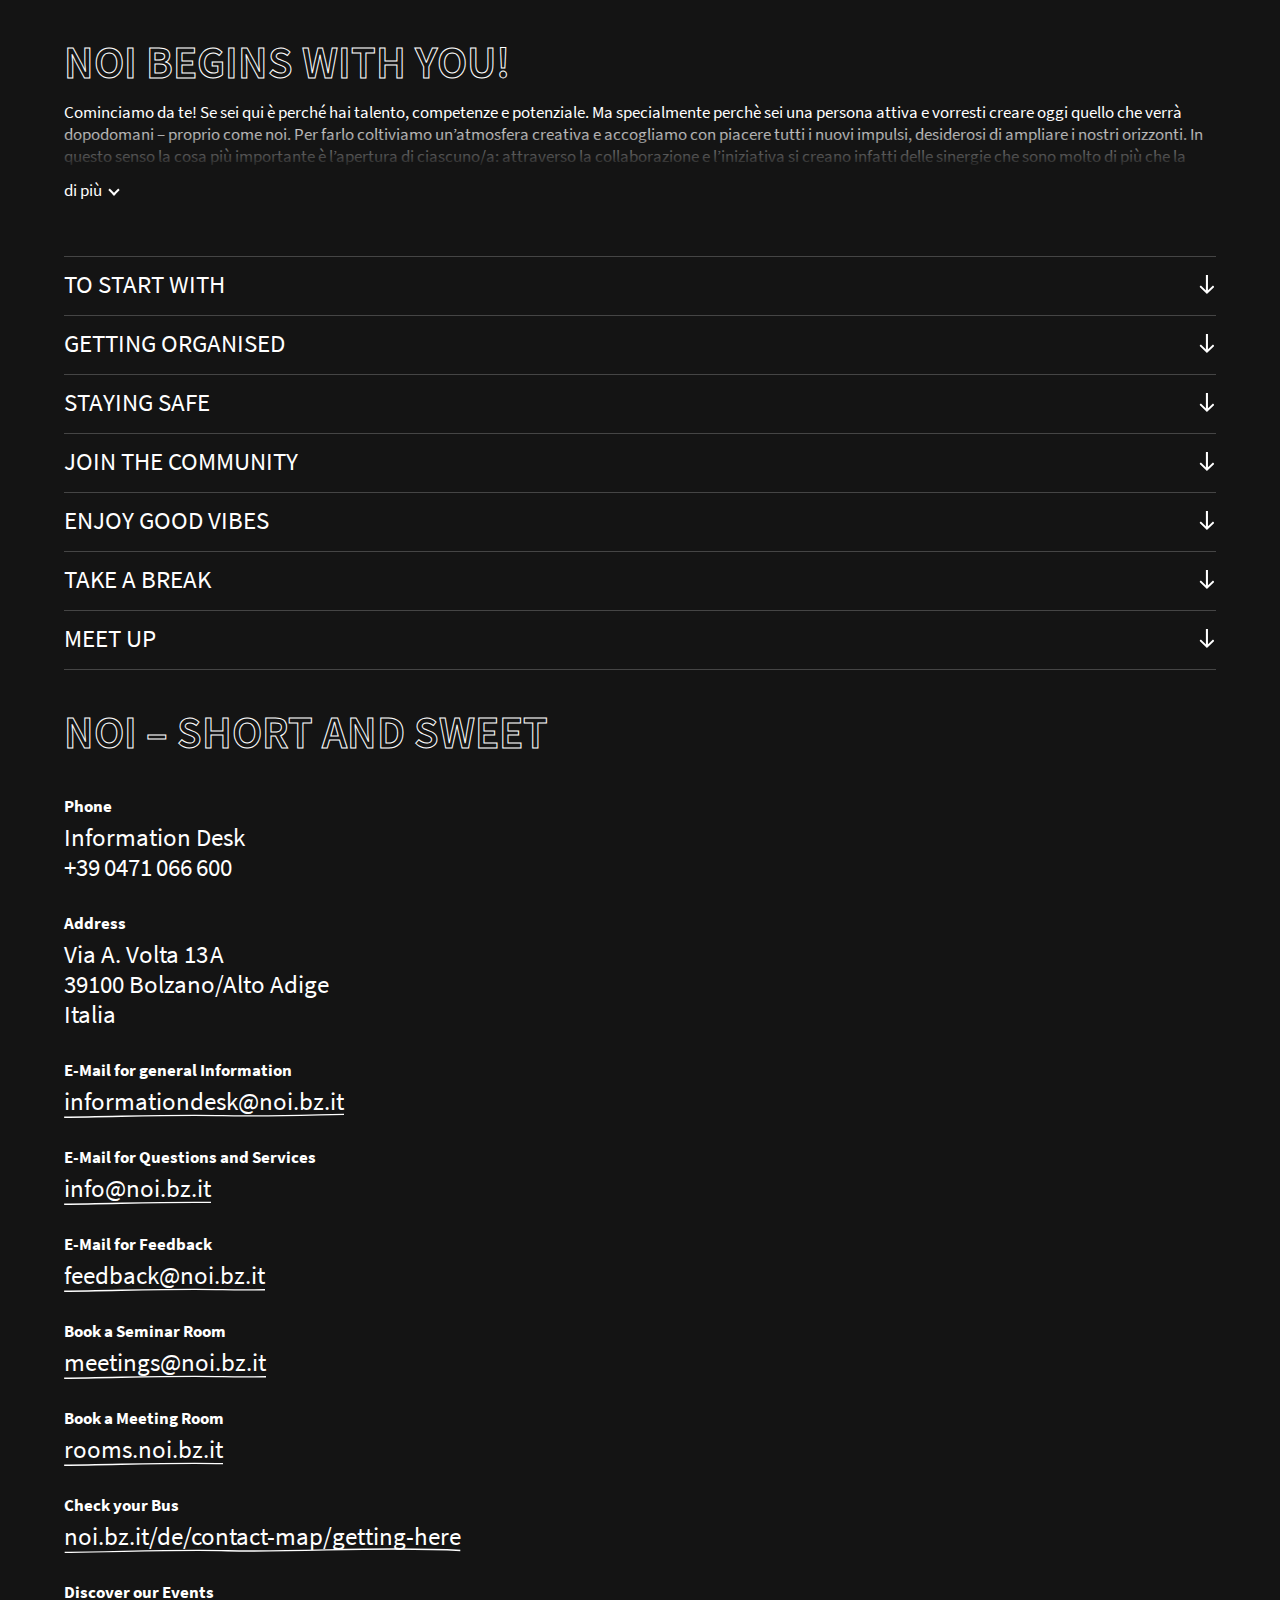
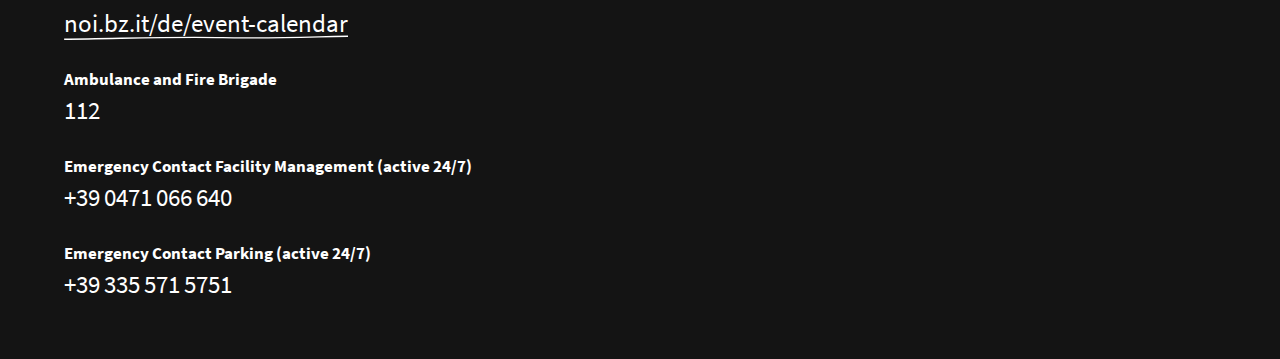
<file: src/come-on-board/it.html>
<!DOCTYPE html>
<html lang="it">
	<head>
		<title>noi - Come on board</title>
		<meta charset="utf-8">
		<meta content="IT" http-equiv="content-language">
		<meta content="IE=edge" http-equiv="X-UA-Compatible">
		<meta content="width=device-width,initial-scale=1,maximum-scale=1" name="viewport">
		<meta content="telephone=no" name="format-detection">
		
		<link href="css/style.css" rel="stylesheet">
	</head>
	<body class="template-default">
		<div class="frame">
			<header>
				<div class="centercontentheader">
					<div class="logo"><a href="it.html"></a></div>
					<div class="menu"></div>
				</div>
			</header>
			<div class="pagecontent">
				<section class="desc-toggle intro-t1">
					<div class="centercontent">
						<h1 class="t1">NOI begins with you!</h1>
						<div class="desc underline-js" data-minheight="4">
							<p>Cominciamo da te! Se sei qui è perché hai talento, competenze e potenziale. Ma special&shy;mente perchè sei una persona attiva e vorresti creare oggi quello che verrà dopo&shy;domani – proprio come noi. Per farlo coltiviamo un’atmo&shy;sfera creativa e accogliamo con piacere tutti i nuovi impulsi, desiderosi di ampliare i nostri orizzonti. In questo senso la cosa più impor&shy;tante è l’apertura di ciascuno/a: attra&shy;verso la collabo&shy;razione e l’iniziativa si creano infatti delle sinergie che sono molto di più che la somma delle loro singole parti. NOI è un luogo e un modo di pensare. </p>
							<p>Per farti sentire velocemente a casa, abbiamo annotato per te le cose più importanti per una buona partenza al NOI. E per tutto il resto non esitare e chiedi. Qui ognuno collabora volen&shy;tieri!</p>
						</div>
						<div class="ac df more"><span class="add">di più</span> <span class="less">di meno</span> <span class="arrow"></span></div>
					</div>
				</section>
				<div class="list-t1">
					<div class="container">
						<div class="centercontent">
							<h2 class="ac df jb t2" onclick="$(this).closest('.container').toggleClass('open').find('.content').slideToggle();setUnderline($(this).closest('.container').find('.content'));"><span>To start with</span> <img alt="" src="img/arrow-down.svg"></h2>
						</div>
						<div class="bg1 color-black content">
							<div class="centercontent">
								<div class="element">
									<div class="t3">
										<p>Telefonare</p>
									</div>
									<div class="largeFs text">
										<p>Information Desk<br> +39 0471 066 600</p>
									</div>
								</div>
								<div class="element">
									<div class="t3">
										<p>Scrivere</p>
									</div>
									<div class="largeFs text">
										<p>NOI-Reception<br> <a href="mailto:info@noi.bz.it">info@noi.bz.it</a></p>
									</div>
								</div>
								<div class="element">
									<div class="t3">
										<p>Arrivare</p>
									</div>
									<div class="largeFs text">
										<p>NOI Techpark<br> Via A. Volta 13 A<br> 39100 Bolzano/Alto Adige<br> Italia</p>
									</div>
									<picture><img alt="" src="img/anfahrt-it-1280x1280.jpg" height="750" width="750"></picture>
								</div>
								<div class="element">
									<div class="t3">
										<p>... per i fornitori</p>
									</div>
									<div class="text">
										<p>Ti preghiamo di indiriz&shy;zare tutte le consegne su via Ipazia, poiché sol&shy;tanto da lì i fornitori pos&shy;sono accedere diretta&shy;mente. Quest’in&shy;gres&shy;so è sempre riservato ai fornitori. Impor&shy;tante: per motivi orga&shy;nizzativi i proprietari dei mezzi di trasporto de&shy;vono essere rintracciabili. Ti pre&shy;ghiamo quindi di assicurarti che sui relativi mezzi di consegna sia presente un <em>numero da contat&shy;tare</em>. Anche sui pac&shy;chi indica il tuo <em>nome e cognome</em> e il <em>nome dell’isti&shy;tu&shy;zione</em> o del NOI, affinché i pacchi siano traccia&shy;bili.</p>
									</div>
								</div>
								<div class="element">
									<div class="t3">
										<p>... a piedi o in bici</p>
									</div>
									<div class="text">
										<p>Per i pedoni e i ciclisti ci sono <em>tre accessi</em>: due ingressi principali in via A. Volta accanto al ristorante NOISTERIA e uno a sud in via Ipazia, segui le frecce rosse. Parcheggia la tua bici&shy;cletta negli appositi posteggi.</p>
									</div>
								</div>
								<div class="element">
									<div class="t3">
										<p>... in automobile o in moto</p>
									</div>
									<div class="text">
										<p>Puoi parcheggiare nel garage sotter&shy;raneo. L’ingresso e l’uscita si trovano in via A. Volta, sul lato orientale dell’edificio A5, orientati seguendo la freccia blu. Il garage è aperto dalle <em>6:30 alle 23:00</em>. Se vieni regolarmente con un mezzo privato, puoi fare l’abbonamento per il parcheggio vedi GETTING ORGANISED.<br> ATTENZIONE! Le griglie sulla rampa sono molto scivolose, special&shy;mente con l’umidità. I mezzi a due ruote devono pertanto essere spinti.</p>
									</div>
								</div>
								<div class="element">
									<div class="t3">
										<p>... in autobus</p>
									</div>
									<div class="text">
										<p>Le fermate dell’autobus si trovano in via A. Volta, proprio davanti all’ingresso principale – per orientarti segui la segnaletica gialla. Abbiamo una linea dell’autobus, la <em>n° 111A</em>: collega il NOI con il centro città, la stazione ferroviaria principale e la stazione ferroviaria di Bolzano Sud. Puoi anche usare le linee <em>n° 111</em>, <em>10A</em> e <em>10B</em>. Qui trovi gli orari di partenza: <a href="https://www.sasabz.it">sasabz.it</a></p>
									</div>
								</div>
								<div class="element">
									<div class="t3">
										<p>... in treno</p>
									</div>
									<div class="text">
										<p>Dalla stazione Bolzano Sud si impiegano circa 10 minuti a piedi fino al NOI.</p>
									</div>
								</div>
								<div class="element">
									<div class="t3">
										<p><code>... a cavallo</code></p>
									</div>
									<div class="largeFs text">
										<p>Cane, gatto, cavallo o iguana – amiamo gli animali. Dato che nell’areale del NOI si trovano molti laboratori sensibili con alti standard d’igiene, purtrop&shy;po però qui non sono ammessi gli <code>animali</code>.</p>
									</div>
								</div>
								<div class="element">
									<div class="t3">
										<p>Ti preghiamo di prestare attenzione ai diversi indirizzi dei singoli edifici.</p>
									</div>
									<div class="largeFs text">
										<p><em>A1</em>: Via A. Volta 13 A<br> <em>A2</em>: Via A. Volta 13 B<br> <em>A3</em>: Via A. Volta 9 (“Nido”)<br> <em>A4</em>: Via A. Volta 15 A (NOISTERIA e palestra)<br> <em>D1</em>: Via Ipazia 2<br> <em>A1 + 2</em>: Via Ipazia 1 (indirizzo per fornitori)</p>
									</div>
									<picture><img alt="" src="img/noi-lageplan-1280x1280.jpg" height="1563" width="1563"></picture>
								</div>
							</div>
						</div>
					</div>
					<div class="container">
						<div class="centercontent">
							<h2 class="ac df jb t2" onclick="$(this).closest('.container').toggleClass('open').find('.content').slideToggle();setUnderline($(this).closest('.container').find('.content'));"><span>Getting organised</span> <img alt="" src="img/arrow-down.svg"></h2>
						</div>
						<div class="bg1 color-black content">
							<div class="centercontent">
								<div class="element">
									<div class="t3">
										<p>Information Desk</p>
									</div>
									<div class="text">
										<p>L’Information Desk del NOI si trova al piano terra dell’edificio principale A1. È aperto dal lunedì al venerdì <em>dalle 7:45 alle 21:45</em> e al sabato <em>dalle 9:00 alle 20:00</em>. Qui ti accogliamo e ti aiuteremo volentieri anche in futuro – in tante cose, dalla posta al taxi.</p>
									</div>
								</div>
								<div class="element">
									<div class="t3">
										<p>Raggiungi l’Information Desk così</p>
									</div>
									<div class="largeFs text">
										<p>+39 0471 066 650<br> <a href="mailto:informationdesk@noi.bz.it">informationdesk@noi.bz.it</a></p>
									</div>
								</div>
								<div class="element">
									<div class="t3">
										<p>Wi-Fi</p>
									</div>
									<div class="text">
										<p>Al NOI sono attive quattro reti Wi-Fi:</p>
									</div>
								</div>
								<div class="element">
									<div class="largeFs text">
										<p><em>OpenAir</em>: la rete Wi-Fi libera per tutta la NOI-Community e i visitatori<br> <em>ScientificNetworkSouthTyrol</em>: si collega automaticamente con la vostra rete interna<br> <em>Eduroam</em>: la rete scientifica internazionale<br> <em>Building</em>: una rete Wi-Fi interna e invisibile per apparecchiature</p>
									</div>
								</div>
								<div class="element">
									<div class="t3">
										<p>Spazi pubblici</p>
									</div>
									<div class="text">
										<p>Trovi gli orari d’apertura degli spazi pubblici del NOI Techpark sul nostro sito <a href="https://noi.bz.it/it/noi-techpark/aree-interne">noi.bz.it/it/noi-techpark/aree-interne</a></p>
									</div>
								</div>
								<div class="element">
									<div class="t3">
										<p>Parcheggio</p>
									</div>
									<div class="text">
										<p>Se vieni regolarmente in automobile, puoi fare un abbonamento per un <em>posto auto non esclusivo</em> nel garage sotterraneo. Per farlo, basta che tu ti rivolga alla tua amministrazione.<br> I visitatori possono parcheggiare nel garage sotter&shy;raneo, ritirando un biglietto alla colon&shy;nina della sbarra e pagando l’importo alle casse automatiche prima di lasciare il parcheg&shy;gio. La sosta costa <em>0,82€/h + IVA</em>.</p>
									</div>
								</div>
								<div class="element">
									<div class="t3">
										<p>Mobilità elettrica</p>
									</div>
									<div class="text">
										<p>Il tuo mezzo di trasporto è elettrico? Puoi ricari&shy;carlo da noi. Abbiamo allestito sei posti auto con possibilità di ricarica per le autovetture elet&shy;triche: una colonnina di ricarica in super&shy;ficie con una potenza di ricarica di 2 × 11 kW e quattro wallbox al primo piano interrato con una potenza di ricarica di 3,7 kW ciascuno. Paghi sempli&shy;ce&shy;mente alla cassa auto&shy;matica, come faresti per un biglietto del parcheggio. Al momento al secondo piano interrato dell’edi&shy;ficio D1 sono dispo&shy;nibili quattro wallbox, che pos&shy;sono essere assegnati soltanto ad aziende del D1 e possono essere utiliz&shy;zati da una sola azienda alla volta.</p>
									</div>
								</div>
								<div class="element">
									<div class="t3">
										<p>Nido/scuola dell’infanzia</p>
									</div>
									<div class="largeFs text">
										<p>Direttamente sul posto abbiamo un asilo nido/scuola dell’infan&shy;zia con 30 posti, ges&shy;tito dalla cooperativa sociale “Casa&shy;Bimbo/&shy;Tages&shy;mutter Onlus”. Se hai dei figli e ne hai bisogno<br> chiama +39 329 848 7192 o scrivi a <a href="mailto:info@casabimbo.it">info@casabimbo.it</a></p>
									</div>
								</div>
							</div>
						</div>
					</div>
					<div class="container">
						<div class="centercontent">
							<h2 class="ac df jb t2" onclick="$(this).closest('.container').toggleClass('open').find('.content').slideToggle();setUnderline($(this).closest('.container').find('.content'));"><span>Staying safe</span> <img alt="" src="img/arrow-down.svg"></h2>
						</div>
						<div class="bg1 color-black content">
							<div class="centercontent">
								<div class="element">
									<div class="t3">
										<p>Emergenze</p>
									</div>
									<div class="largeFs text">
										<p>In caso di emergenza (allarme incendio, allarme gas, danni idraulici, mancanza di corrente) ti preghiamo di avvisarci imme&shy;diatamente al numero <em>+39 0471 066 640</em></p>
										<p>Il numero è raggiungibile 24/7. Risponde un collaboratore del Facility Management.</p>
										<p>Per urgenze riguardanti il par&shy;cheggio, ti preghiamo di rivol&shy;gerti al <em>+39 335 571 5751</em></p>
									</div>
								</div>
								<div class="element">
									<div class="t3">
										<p>Prevenzione incendi</p>
									</div>
									<div class="text">
										<p>Ti preghiamo di badare al rispetto della norma&shy;tiva di prevenzione incendi. Le vie di fuga e i dispo&shy;sitivi antincendio devono essere sempre accessi&shy;bili, le uscite d’emergenza non possono essere bloccate in alcun caso e le sostanze pericolose pos&shy;sono essere depositate soltanto nelle aree ap&shy;posite. Tutte le infrazioni nell’am&shy;bi&shy;to della prote&shy;zione antin&shy;cendio devono essere immediata&shy;mente segna&shy;late alla NOI SpA. Trovi mag&shy;giori dettagli nel docu&shy;mento <em>“Piano di Emergenza e di Evacuazione”</em>, che puoi scaricare da Yammer e leggere per intero.<br> In caso di <em>allarme incendio</em>, bisogna lasciare tutti gli edifici nel modo più rapido possibile. Ci sono <em>tre punti di ritrovo</em>: nella <em>piazza principale</em> davanti all’edificio A1, <em>all’ingresso del garage</em> sotterraneo davanti all’edificio D1 e davanti <em>all’ingresso sul retro del tratto est dell’edificio A1</em>. Recati nel punto di ritrovo più vicino alla tua postazione e segui le indicazioni del personale di sicurezza.</p>
									</div>
								</div>
								<div class="element">
									<div class="t3">
										<p>Primo soccorso</p>
									</div>
									<div class="text">
										<p>Naturalmente il NOI si prende cura dell’attrez&shy;zatura per il primo soccorso e della sua manu&shy;ten&shy;zione. Un <em>defibrillatore</em> è a disposi&shy;zione presso l’Information Desk.</p>
									</div>
								</div>
								<div class="element">
									<div class="t3">
										<p>Sorveglianza notturna</p>
									</div>
									<div class="text">
										<p>Abbiamo incaricato un servizio di sicurezza per la sorveglianza dell’area nelle ore notturne. La security è responsabile anche dei cancelli principali che danno su via A. Volta, che vengo&shy;no <em>chiusi alle ore 22:00</em> e <em>riaperti la mattina alle 7:00</em>.</p>
									</div>
								</div>
								<div class="element">
									<div class="t3">
										<p>Chiavi</p>
									</div>
									<div class="text">
										<p>Il NOI è dotato di un controllo digitale e centraliz&shy;zato degli accessi che utilizza come chiavi dei badge RFID. Ricevi delle informazioni det&shy;tagliate su tutto questo assieme al tuo badge direttamente da noi, alla NOI-Reception al 2° piano. In caso di smarrimento o furto delle tua chiavi avverti immediatamente la NOI SpA, così la potremo cancellare dal sistema. In questi casi ti dovremo addebitare 30 €.</p>
									</div>
								</div>
								<div class="element">
									<div class="t3">
										<p>Videosorveglianza</p>
									</div>
									<div class="text">
										<p>L’intero parco tecnologico è dotato di un impian&shy;to di video&shy;sorveglianza. Le riprese vengo&shy;no salvate per 24 ore e visio&shy;nate dalle forze dell’ordine sol&shy;tanto in caso d’emergenza.</p>
									</div>
								</div>
								<div class="element">
									<div class="t3">
										<p>Supporto</p>
									</div>
									<div class="largeFs text">
										<p>Che si tratti di assistenza in am&shy;bito elettrico, idraulico, ri&shy;guar&shy;dante il riscaldamento o il raffreddamento o il controllo degli ingressi, tutte le richieste riguardanti la gestione degli edifici avvengono attraverso un sistema centraliz&shy;zato di ticket. Basta inviare un’e-mail a <a href="mailto:fm@support.bz.it">fm@support.bz.it</a></p>
										<p>I ticket vengono poi gestiti in base all’urgenza. Per ragioni organizzative non possono essere accettate delle richieste telefoniche.</p>
										<p>I lavori di manutenzione, gli interventi programmati e i con&shy;seguenti disagi che potreb&shy;bero derivarne sono comuni&shy;cati con il maggior anticipo possibile dal team del NOI.</p>
										<p><em>Per questioni riguardanti l’IT e la telefonia, rivolgiti alla tua amministrazione.</em></p>
									</div>
								</div>
							</div>
						</div>
					</div>
					<div class="container">
						<div class="centercontent">
							<h2 class="ac df jb t2" onclick="$(this).closest('.container').toggleClass('open').find('.content').slideToggle();setUnderline($(this).closest('.container').find('.content'));"><span>Join the community</span> <img alt="" src="img/arrow-down.svg"></h2>
						</div>
						<div class="bg1 color-black content">
							<div class="centercontent">
								<div class="element">
									<div class="t3">
										<p>Eventi</p>
									</div>
									<div class="text">
										<p>Al NOI ogni giorno si svolgono eventi interes&shy;santi. Parteciparvi è il modo miglio&shy;re per sen&shy;tirti presto parte attiva della Community. Controlla il nostro calen&shy;dario degli eventi sul sito <a href="https://noi.bz.it/it/event-calendar">noi.bz.it/it/event-calendar</a><br> o su <a href="https://www.yammer.com">Yammer</a></p>
									</div>
								</div>
								<div class="element">
									<div class="t3">
										<p>Yammer</p>
									</div>
									<div class="largeFs text">
										<p>Yammer (<a href="https://www.yammer.com">yammer.com</a>) è la piatta&shy;forma social media in&shy;terna per tutta la NOI-Com&shy;mu&shy;nity. Qui ti puoi connet&shy;tere con altre persone, condi&shy;videre notizie ed eventi o pro&shy;muo&shy;vere le tue mani&shy;festa&shy;zioni e ini&shy;zia&shy;tive. Per iscriverti a <a href="https://www.yammer.com">Yammer,</a> invia un’e-mail a <a href="mailto:community@noi.bz.it">community@noi.bz.it</a></p>
									</div>
								</div>
								<div class="element">
									<div class="t3">
										<p>NOI-Ringtone</p>
									</div>
									<div class="largeFs text">
										<p>Vuoi riconoscere immediata&shy;mente le chiamate del NOI sul tuo cellulare? Ne siamo felici! Ci sono due suo&shy;nerie NOI a scelta, esclusive per la community. Le puoi scari&shy;care dalla sezione “Pinned” di Yammer.</p>
									</div>
								</div>
							</div>
						</div>
					</div>
					<div class="container">
						<div class="centercontent">
							<h2 class="ac df jb t2" onclick="$(this).closest('.container').toggleClass('open').find('.content').slideToggle();setUnderline($(this).closest('.container').find('.content'));"><span>Enjoy good vibes</span> <img alt="" src="img/arrow-down.svg"></h2>
						</div>
						<div class="bg1 color-black content">
							<div class="centercontent">
								<div class="element">
									<div class="t3">
										<p>Climatizzazione</p>
									</div>
									<div class="text">
										<p>Puoi regolare la temperatura del tuo ufficio o laboratorio con il <em>termostato</em> presente in ciascuna stanza.</p>
									</div>
								</div>
								<div class="element">
									<div class="t3">
										<p>Illuminazione</p>
									</div>
									<div class="text">
										<p>L’intensità delle lampade da terra e dei lampa&shy;dari nel tuo ufficio può essere regolata pre&shy;mendo a lungo il pulsante. Le lampa&shy;de da terra inoltre hanno una foto&shy;cellula che spegne auto&shy;matica&shy;mente la luce. Anche l’illumina&shy;zione negli uffici open space e nei corridoi è regolata con l’aiuto di inter&shy;ruttori a tempo e sensori di lumi&shy;nosità, per cui non devi preoccu&shy;partene. Se però lasci una stanza dotata di un inter&shy;ruttore della luce, sei pre&shy;gato di spegnere la luce manualmente.</p>
									</div>
								</div>
								<div class="element">
									<div class="t3">
										<p>Raccolta differenziata</p>
									</div>
									<div class="text">
										<p>Quello della raccolta differenziata è un tema che pren&shy;diamo sul serio. Da noi è anche molto sem&shy;plice: diretta&shy;mente alla tua posta&shy;zione di lavoro c’è un cestino delle immon&shy;dizie con due scom&shy;parti. Quello <em>grande</em> è per la <em>carta</em>, quello <em>piccolo</em> per <em>l’indifferenziata</em>. Su tutti i piani trovi inoltre dei contenitori per la <em>plastica</em>, il <em>cartone</em>, il <em>vetro</em> e il <em>metallo</em>. Il nostro servizio di pulizie svuota ogni giorno i bidoni delle immondizie. Ti preghiamo soltanto di portare tu stesso ai punti di raccolta i rifiuti troppo grandi per i contenitori. Occupati in prima persona anche dello smalti&shy;mento dei rifiuti ingombranti, tossici e delle sostanze pericolose.</p>
									</div>
								</div>
								<div class="element">
									<div class="t3">
										<p><code>Fumare</code></p>
									</div>
									<div class="text">
										<p>Keep it fresh. In tutti gli edifici del NOI non è permesso fumare.</p>
									</div>
								</div>
								<div class="element">
									<div class="t3">
										<p>Segnaletica</p>
									</div>
									<div class="largeFs text">
										<p>Affinché tutti trovino la strada facilmente, abbiamo definito un sistema unico per indicare le stanze – usiamo queste indi&shy;ca&shy;zioni sulle porte e nella comu&shy;ni&shy;ca&shy;zione.</p>
									</div>
									<picture><img alt="" src="img/beschilderung-it-1280x1280.jpg" height="750" width="750"></picture>
								</div>
								<div class="element">
									<div class="t3">
										<p>Arredi e allestimenti</p>
									</div>
									<div class="largeFs text">
										<p>L’iniziativa personale è incorag&shy;giata, ma non per quel che riguarda le modi&shy;fiche a stanze e allesti&shy;menti. Cambiare i sup&shy;porti tecnici o gli im&shy;pian&shy;ti elet&shy;tri&shy;ci, fare dei <code>buchi</code> nei muri, riorga&shy;nizzare o rico&shy;prire i mo&shy;bili, coprire le super&shy;fici in vetro con mobili o adesivi, attac&shy;care cartel&shy;loni, pubbli&shy;cità o cartelli: prima di cam&shy;biare, ristrut&shy;turare o appen&shy;dere qual&shy;siasi cosa, mettiti in con&shy;tatto con il nostro Facility Manage&shy;ment: <a href="mailto:fm@noi.bz.it">fm@noi.bz.it</a></p>
									</div>
								</div>
							</div>
						</div>
					</div>
					<div class="container">
						<div class="centercontent">
							<h2 class="ac df jb t2" onclick="$(this).closest('.container').toggleClass('open').find('.content').slideToggle();setUnderline($(this).closest('.container').find('.content'));"><span>Take a break</span> <img alt="" src="img/arrow-down.svg"></h2>
						</div>
						<div class="bg1 color-black content">
							<div class="centercontent">
								<div class="element">
									<div class="t3">
										<p>Ristorante</p>
									</div>
									<div class="largeFs text">
										<p>Non cambia se in pausa caffè, a pranzo o all’ape&shy;ri&shy;tivo: alla<br> NOISTERIA ti puoi rifocil&shy;lare tut&shy;ti i giorni, dal <em>lunedì al venerdì, dalle 7:00 alle 19:30</em>. Puoi pre&shy;no&shy;tare qui:<br> +39 0471 180 0031<br> <a href="mailto:info@noisteria.it">info@noisteria.it</a></p>
									</div>
								</div>
								<div class="element">
									<div class="t3">
										<p>Community Bar</p>
									</div>
									<div class="text">
										<p>Il nostro Community bar al 2° piano dell’edi&shy;ficio A1, con il verdeg&shy;giante giardino d’inverno al co&shy;per&shy;to, è il posto per&shy;fetto per una riunione infor&shy;male, una breve pausa o una partita di ping-pong. Qui trovi dei <em>frigoriferi</em>, una <em>lavastoviglie</em> e un <em>lavandino</em> che puoi usare auto&shy;noma&shy;mente. Vale il prin&shy;cipio di una Community: tutto quello che è a disposi&shy;zione può e deve essere usato. Tratta bene questo spazio, così rimarrà bello e accogliente.</p>
									</div>
								</div>
								<div class="element">
									<div class="t3">
										<p>Aree fumatori</p>
									</div>
									<div class="text">
										<p>Nella zona esterna trovi delle <em>aree fumatori</em> con dei posa&shy;cenere – ti preghiamo di fumare soltanto lì.</p>
									</div>
								</div>
								<div class="element">
									<div class="t3">
										<p>Parco</p>
									</div>
									<div class="text">
										<p>Attorno al NOI c’è del verde. Qui puoi metterti comodo e goderti l’aria fresca, se il tempo lo permette.</p>
									</div>
								</div>
								<div class="element">
									<div class="t3">
										<p>Fitness</p>
									</div>
									<div class="text">
										<p>Basta scuse! Al NOI Techpark è presente la piccola ma curata palestra di ProActive. Qui puoi fare un allenamento funzionale, super&shy;visionato da pro&shy;fessionisti. I personal trainer – tutti con una for&shy;mazione scientifica nel campo – offrono metodi in&shy;novativi ed efficaci, in cui trova spazio anche il diverti&shy;mento. Trovi maggiori informazioni su <a href="https://www.proactive-suedtirol.it/it/">proactive-suedtirol.it</a></p>
									</div>
								</div>
								<div class="element">
									<div class="t3">
										<p>Cucinini</p>
									</div>
									<div class="text">
										<p>Concediti un tè o un caffè e fai una chiacchie&shy;rata. I cucinini comuni nel NOI sono a disposi&shy;zione di tutti e sono ideali per delle brevi pause. Qui puoi riscal&shy;dare il pranzo che hai portato da casa, mentre <code>non sono adatte per cucinare</code>. Ti pre&shy;ghiamo di rimet&shy;tere tutto in ordine, così l’ambien&shy;te rimane acco&shy;gliente.</p>
									</div>
								</div>
							</div>
						</div>
					</div>
					<div class="container">
						<div class="centercontent">
							<h2 class="ac df jb t2" onclick="$(this).closest('.container').toggleClass('open').find('.content').slideToggle();setUnderline($(this).closest('.container').find('.content'));"><span>Meet up</span> <img alt="" src="img/arrow-down.svg"></h2>
						</div>
						<div class="bg1 color-black content">
							<div class="centercontent">
								<div class="element">
									<div class="t3">
										<p>NOISE</p>
									</div>
									<div class="text">
										<p>Subito dopo l’Information Desk al pian&shy;terreno trovi il NOISE: un mix tra biblio&shy;teca con riviste da cui trarre ispi&shy;ra&shy;zione e uno spazio di co&shy;working. Sono pre&shy;senti fino a 100 posta&shy;zioni di lavoro, tutte con prese di cor&shy;rente e internet ad alta velo&shy;cità. Qui puoi lavo&shy;rare, leggere e orga&shy;nizzare delle pic&shy;cole riunioni infor&shy;mali. Questa zona è <em>per tutti</em>, interni ed esterni – basta arrivare e tro&shy;vare un posto, non ti serve una registrazione. Aperto sempre <em>dal lunedì al venerdì</em>, <em>dalle 7:45 alle 21:45</em> e il <em>sabato dalle 9:00 alle 20:00</em>.</p>
									</div>
								</div>
								<div class="element">
									<div class="t3">
										<p>Seminar Area</p>
									</div>
									<div class="largeFs text">
										<p>A disposizione della NOI-Commu&shy;nity ci sono <em>quattro sale</em> seminari, tutte dotate di inter&shy;net ad alta velo&shy;cità e monitor o schermo. Qui trovi mag&shy;giori informa&shy;zioni sulle sale e sulle attrez&shy;zature <a href="https://noi.bz.it/it/booking/prenota-sala-seminari">noi.bz.it/it/booking/prenota-sala-seminari</a></p>
									</div>
								</div>
								<div class="element">
									<div class="text">
										<p>Le accoglienti sale del NOI possono essere pre&shy;notate in ogni momento anche per work&shy;shop, seminari e confe&shy;renze, anche da parte di ester&shy;ni. È impor&shy;tante però che l’evento sia adatto al NOI – in primo luogo dov&shy;rebbe ispirare e tras&shy;mettere cono&shy;scenze, non vendere o commer&shy;cializ&shy;zare. Il nostro Meeting Manage&shy;ment ti può soste&shy;nere attiva&shy;mente nell’orga&shy;niz&shy;zazione dell’evento in caso di ne&shy;ces&shy;sità. Puoi rivol&shy;gere tutte le richie&shy;ste a riguardo a <a href="mailto:meetings@noi.bz.it">meetings@noi.bz.it</a></p>
									</div>
								</div>
								<div class="element">
									<div class="t3">
										<p>Sala Carroponte</p>
									</div>
									<div class="text">
										<p>L’architettura del NOI è appas&shy;sionante: dove oggi ci troviamo e lavoriamo in passato sor&shy;geva una grande fabbrica di allu&shy;minio. La sala Carro&shy;ponte di questa ex fab&shy;brica è stata ristrut&shy;turata per il NOI e con i suoi 70 metri di lun&shy;ghezza per 10 metri di altez&shy;za offre tanto spazio per eventi speciali.</p>
									</div>
								</div>
								<div class="element">
									<div class="t3">
										<p>Open Air Theatre</p>
									</div>
									<div class="text">
										<p>Sì, abbiamo anche un Open Air Theatre. Usia&shy;mo questo spazio esterno coper&shy;to per confe&shy;renze stampa ed eventi, spet&shy;ta&shy;coli teatrali o con&shy;certi, ma è anche un posto in cui incon&shy;trarsi tutti i giorni in relax. Puoi rivol&shy;gere tutte le ri&shy;chies&shy;te riguar&shy;danti le sale semi&shy;nari, la sala Carro&shy;ponte e l’Open Air Theatre a <a href="mailto:meetings@noi.bz.it">meetings@noi.bz.it</a></p>
									</div>
								</div>
								<div class="element">
									<div class="t3">
										<p>Meeting Rooms</p>
									</div>
									<div class="text">
										<p>Sono a disposizione della NOI-Community <em>sette sale riunioni comuni</em> negli edifici A1 e A2. Puoi prenotarle online su <a href="https://outlook.office365.com/owa/calendar/NOITechpark1@noi.bz.it/bookings/">rooms.noi.bz.it</a></p>
										<p>ATTENZIONE! Gli utenti dei due edi&shy;fici A1 + A2 pos&shy;sono pre&shy;no&shy;tare soltanto le sale riunioni del pro&shy;prio edificio. Nell’edificio D1, invece, è a dis&shy;posi&shy;zio&shy;ne di ogni azien&shy;da una sala riunioni sullo stesso piano e nella stessa ala (est od ovest), che deve essere pre&shy;no&shy;tata in tempo utile. <em>La tabella per le prenotazioni è disponibile nella sezione “Pinned” di Yammer.</em></p>
									</div>
								</div>
							</div>
						</div>
					</div>
				</div>
			</div>
			<footer>
				<div class="centercontent">
					<h1 class="t1">NOI – short and sweet</h1>
					<div class="element">
						<h3 class="t3">Phone</h3>
						<div class="largeFs">Information Desk<br><a href="tel:+39 0471 066 600">+39 0471 066 600</a></div>
					</div>
					<div class="element">
						<h3 class="t3">Address</h3>
						<div class="largeFs">Via A. Volta 13 A<br>39100 Bolzano/Alto Adige<br>Italia</div>
					</div>
					<div class="element">
						<h3 class="t3">E-Mail for general Information</h3>
						<div class="largeFs underline-js"><a href="mailto:informationdesk@noi.bz.it">informationdesk@noi.bz.it</a></div>
					</div>
					<div class="element">
						<h3 class="t3">E-Mail for Questions and Services</h3>
						<div class="largeFs underline-js"><a href="mailto:info@noi.bz.it">info@noi.bz.it</a></div>
					</div>
					<div class="element">
						<h3 class="t3">E-Mail for Feedback</h3>
						<div class="largeFs underline-js"><a href="mailto:feedback@noi.bz.it">feedback@noi.bz.it</a></div>
					</div>
					<div class="element">
						<h3 class="t3">Book a Seminar Room</h3>
						<div class="largeFs underline-js"><a href="mailto:meetings@noi.bz.it">meetings@noi.bz.it</a></div>
					</div>
					<div class="element">
						<h3 class="t3">Book a Meeting Room</h3>
						<div class="largeFs underline-js"><a href="https://rooms.noi.bz.it" target="_blank">rooms.noi.bz.it</a></div>
					</div>
					<div class="element">
						<h3 class="t3">Check your Bus</h3>
						<div class="largeFs underline-js"><a href="https://noi.bz.it/de/contact-map/getting-here" target="_blank">noi.bz.it/de/contact-map/getting-here</a></div>
					</div>
					<div class="element">
						<h3 class="t3">Discover our Events</h3>
						<div class="largeFs underline-js"><a href="https://noi.bz.it/de/event-calendar" target="_blank">noi.bz.it/de/event-calendar</a></div>
					</div>
					<div class="element">
						<h3 class="t3">Ambulance and Fire Brigade</h3>
						<div class="largeFs">112</div>
					</div>
					<div class="element">
						<h3 class="t3">Emergency Contact Facility Management (active 24/7)</h3>
						<div class="largeFs"><a href="tel:+39 0471 066 640">+39 0471 066 640</a></div>
					</div>
					<div class="element">
						<h3 class="t3">Emergency Contact Parking (active 24/7)</h3>
						<div class="largeFs"><a href="tel:+39 335 571 5751">+39 335 571 5751</a></div>
					</div>
				</div>
			</footer>
		</div>
		<script src="js/jquery.js"></script>
		<script src="js/default.js"></script>
	</body>
</html>
</file>
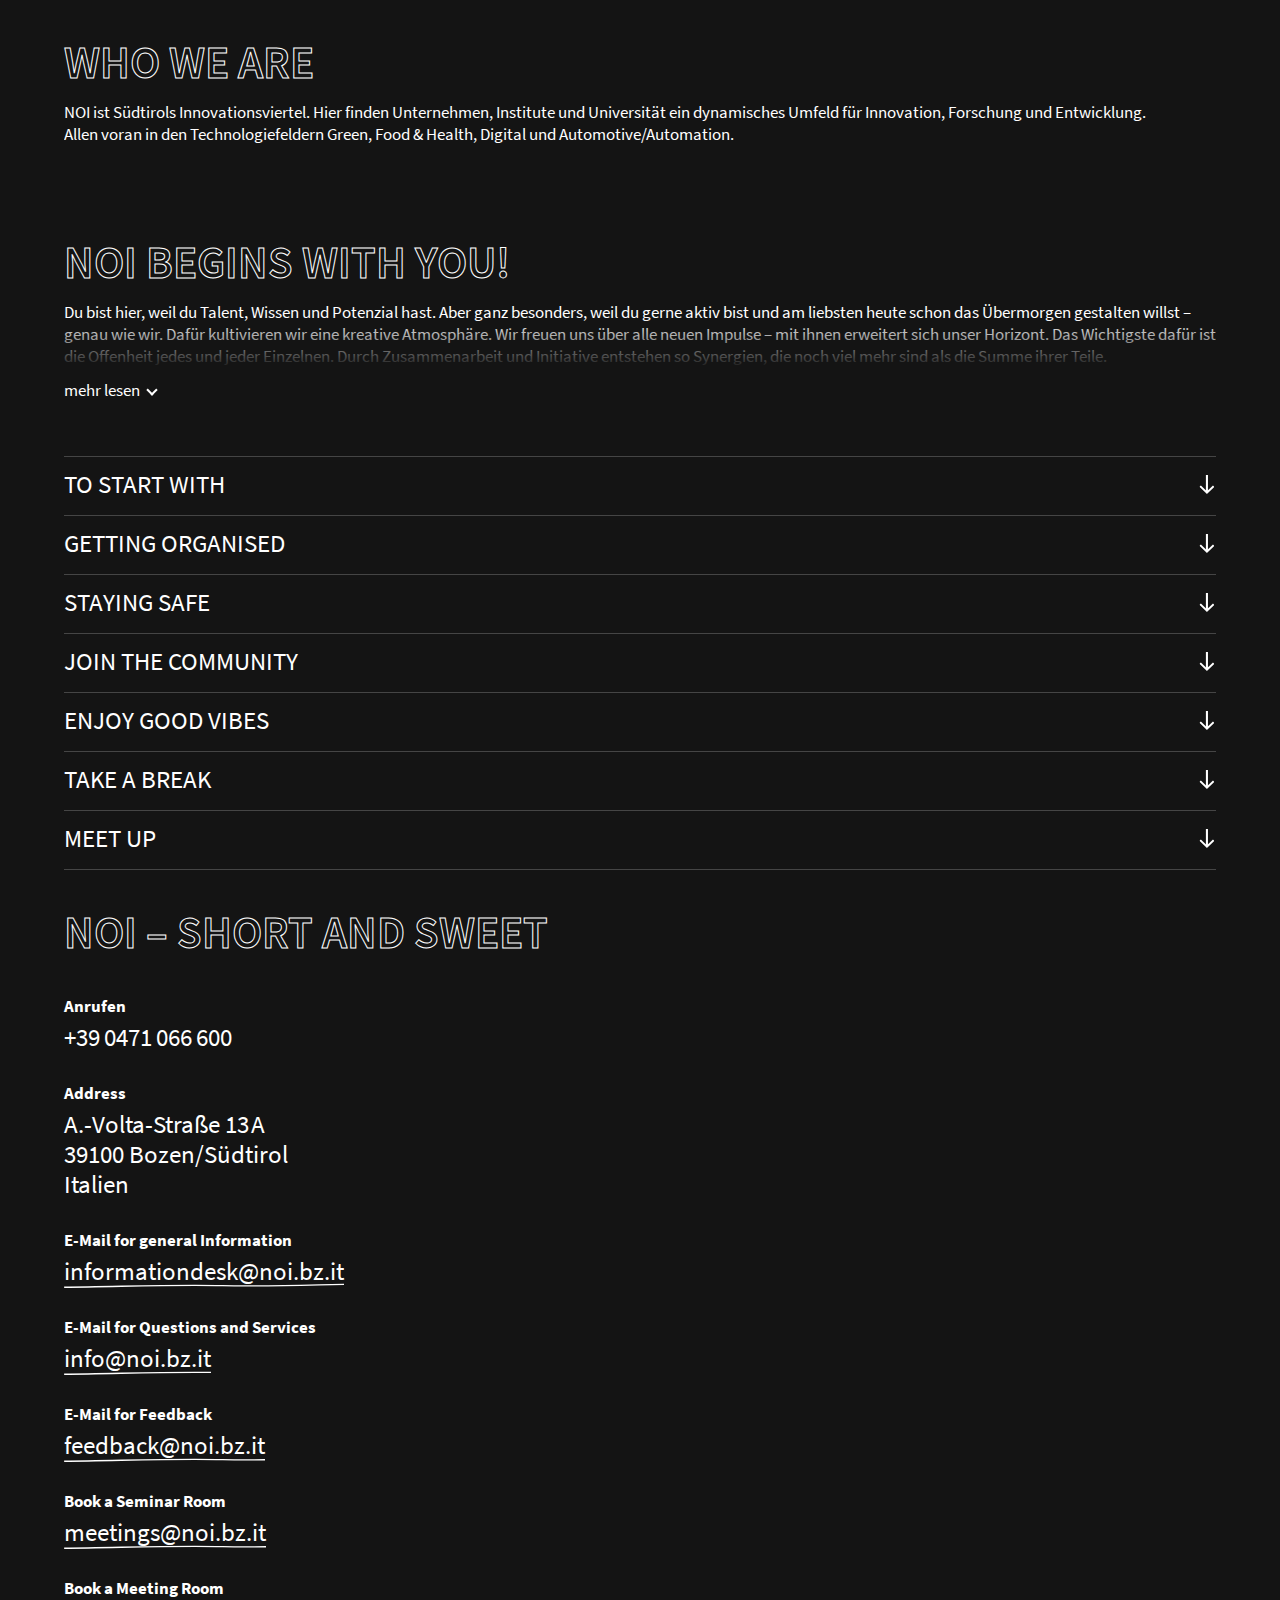
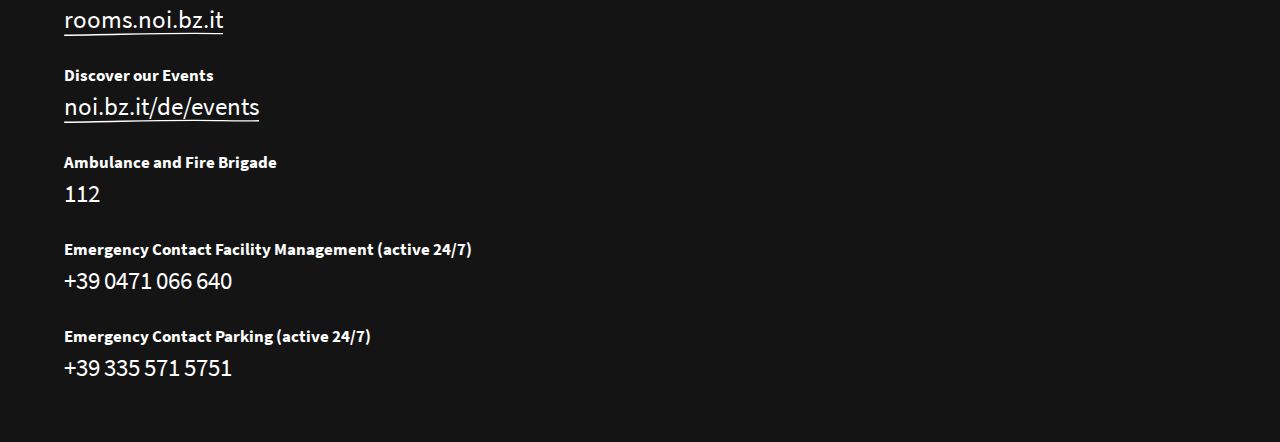
<file: src/onboarding/de.html>
<!DOCTYPE html>
<html lang="de">
	<head>
		<title>noi - Come on board</title>
		<meta charset="utf-8">
		<meta content="DE" http-equiv="content-language">
		<meta content="IE=edge" http-equiv="X-UA-Compatible">
		<meta content="width=device-width,initial-scale=1,maximum-scale=1" name="viewport">
		<meta content="telephone=no" name="format-detection">
		
		<link href="css/style.css" rel="stylesheet">
	</head>
	<body class="template-default">
		<div class="frame">
			<header>
				<div class="centercontentheader">
					<div class="logo"><a href="de.html"></a></div>
					<div class="menu"></div>
				</div>
			</header>
			<div class="pagecontent">
				<section class="desc-toggle intro-t1">
					<div class="centercontent">
						<h1 class="t1">WHO WE ARE</h1>
						<div class="desc underline-js" data-minheight="4">
							<p>NOI ist Südtirols Innovationsviertel. Hier finden Unternehmen, Institute und Universität ein dynamisches Umfeld für Innovation, Forschung und Entwicklung. <br />Allen voran in den Technologiefeldern Green, Food & Health, Digital und Automotive/Automation.</p>
						</div>
						<div class="ac df more"><span class="add">mehr lesen</span> <span class="less">weniger lesen</span> <span class="arrow"></span></div>
					</div>
				</section>
				<section class="desc-toggle intro-t1">
					<div class="centercontent">
						<h1 class="t1">NOI begins with you!</h1>
						<div class="desc underline-js" data-minheight="4">
							<p>Du bist hier, weil du Talent, Wissen und Potenzial hast. Aber ganz besonders, weil du gerne aktiv bist und am liebsten heute schon das Übermorgen gestalten willst – genau wie wir. Dafür kultivieren wir eine kreative Atmosphäre. Wir freuen uns über alle neuen Impulse – mit ihnen erweitert sich unser Horizont. Das Wichtigste dafür ist die Offenheit jedes und jeder Einzelnen. Durch Zusammenarbeit und Initiative entstehen so Synergien, die noch viel mehr sind als die Summe ihrer Teile.<br> NOI ist nicht nur ein Ort.<br> NOI sind Möglichkeiten.</p>
							<p>Damit du dich schnell wie zuhause fühlst, haben wir dir hier das Wichtigste für einen guten Start im NOI notiert. Und für alles Weitere, zögere nicht und frag einfach. Jeder hier hilft dir gerne weiter.</p>
						</div>
						<div class="ac df more"><span class="add">mehr lesen</span> <span class="less">weniger lesen</span> <span class="arrow"></span></div>
					</div>
				</section>
				<div class="list-t1">
					<div class="container">
						<div class="centercontent">
							<h2 class="ac df jb t2" onclick="$(this).closest('.container').toggleClass('open').find('.content').slideToggle();setUnderline($(this).closest('.container').find('.content'));"><span>To start with</span> <img alt="" src="img/arrow-down.svg"></h2>
						</div>
						<div class="bg1 color-black content">
							<div class="centercontent">
								<div class="element">
									<div class="t3">
										<p>Anrufen</p>
									</div>
									<div class="largeFs text">
										<p>Information Desk<br> +39 0471 066 600</p>
									</div>
								</div>
								<div class="element">
									<div class="t3">
										<p>Schreiben</p>
									</div>
									<div class="largeFs text">
										<p>NOI-Reception<br> <a href="mailto:info@noi.bz.it">info@noi.bz.it</a></p>
									</div>
								</div>
								<div class="element">
									<div class="t3">
										<p>Ankommen</p>
									</div>
									<div class="largeFs text">
										<p>NOI Techpark<br> A.-Volta-Straße 13 A<br> 39100 Bozen/Südtirol<br> Italien</p>
									</div>
									<picture><img alt="" src="img/anfahrt-de-1280x1280.jpg" height="750" width="750"></picture>
								</div>
								<div class="element">
									<div class="t3">
										<p>... für Lieferanten</p>
									</div>
									<div class="text">
										<p>Bitte wickle alle Lieferungen über die Hypatia-Straße ab, da nur dort die direkte Zufahrt für Lieferanten möglich ist. Dieser Zugang ist immer für Lieferanten reserviert. Wichtig: Aus organisatorischen Gründen müssen die Be&shy;sitzer der Fahrzeuge rück&shy;verf&shy;olgbar sein. Bitte sorge deshalb dafür, dass auf den je&shy;weiligen Liefer&shy;fahr&shy;zeugen eine <em>Kontakt&shy;nummer</em> zu finden ist. Gib bitte auf den Paketen immer <em>Vor- und Nach&shy;namen</em> sowie den Namen der ent&shy;sprech&shy;enden <em>Institution</em> bzw. NOI an, damit auch die Pakete rück&shy;ver&shy;folgbar sind.</p>
									</div>
								</div>
								<div class="element">
									<div class="t3">
										<p>... zu Fuß oder mit dem Fahrrad</p>
									</div>
									<div class="text">
										<p>Für Fußgänger*innen und Fahrräder gibt es <em>drei Zugänge</em>: zwei Haupteingänge in der A.-Volta-Straße neben unserem Restaurant NOISTERIA und im Süden über die Hypatia-Straße – orientiere dich an den roten Pfeilen. Parke dein Fahrrad bitte an den dafür vorgesehenen Abstellplätzen.</p>
									</div>
								</div>
								<div class="element">
									<div class="t3">
										<p>... mit Auto oder Motorrad</p>
									</div>
									<div class="text">
										<p>Parken kannst du gerne in unserer Tiefgarage. Die Ein- und Ausfahrt befindet sich an der A.-Volta-Straße, an der östlichen Seite des Ge&shy;bäudes A5 – orientiere dich am blauen Pfeil. Sie ist <em>von 05:45 bis 23:00 Uhr (am Samstag von 08:00 bis 20:30 Uhr)</em> geöffnet. Kommst du regel&shy;mäßig motorisiert, kannst du einen Park&shy;platz abonnieren.<br />&#8594; Siehe GETTING ORGANISED.<br> ACHTUNG! Die Gitterroste auf der Rampe sind besonders bei Nässe sehr rutschig. Zweiräder müssen deshalb geschoben werden.</p>
									</div>
								</div>
								<div class="element">
									<div class="t3">
										<p>... mit dem Bus</p>
									</div>
									<div class="text">
										<p>Die Bushaltestellen befinden sich in der A.-Volta-Straße direkt vor dem Haupteingang – orientiere dich an den gelben Markierungen. Es gibt eine direkte Buslinie, die <em>Nr. 111</em>: Sie verbindet NOI mit dem Stadtzentrum, dem Hauptbahnhof sowie dem Bahnhof Bozen Süd. Ebenso kannst du die Buslinien <em>Nr. 111-S, 6, 10A und 10B</em> nutzen. Hier findest du die Abfahrtszeiten &#8594; <a href="https://www.sasabz.it/index.php/de/home-sasa-de/">sasabz.it</a></p>
									</div>
								</div>
								<div class="element">
									<div class="t3">
										<p>... mit der Bahn</p>
									</div>
									<div class="text">
										<p>Vom Bahnhof Bozen Süd sind es etwa 10 Minuten Fußweg bis zum NOI.</p>
									</div>
								</div>
								<div class="element">
									<div class="t3">
										<p><code>... mit dem Pferd</code></p>
									</div>
									<div class="largeFs text">
										<p>Hund, Katze, Pferd oder Le&shy;guan – wir lieben Tiere. Da es auf dem NOI-Ge&shy;lände aber viele emp&shy;findliche Labor-Um&shy;ge&shy;bun&shy;gen mit hohen Hygiene&shy;stan&shy;dards gibt, sind <code>Tiere</code> hier leider nicht erlaubt.</p>
									</div>
								</div>
								<div class="element">
									<div class="t3">
										<p>Bitte beachte die unterschiedlichen Adressen der einzelnen Gebäude.</p>
									</div>
									<div class="largeFs text">
										<p><em>A1</em>: A.-Volta-Straße 13 A<br> <em>A2</em>: A.-Volta-Straße 13 B<br> <em>A3</em>: A.-Volta-Straße 9 („Kita“)<br> <em>A4</em>: A.-Volta-Straße 15 A (NOISTERIA)<br> <em>D1</em>: Hypathia-Straße 2<br> <em>A1 + 2</em>: Hypathia-Straße 1 (Lieferantenadresse)</p>
									</div>
									<picture><img alt="" src="img/noi-lageplan-1280x1280.jpg" height="1563" width="1563"></picture>
								</div>
							</div>
						</div>
					</div>
					<div class="container">
						<div class="centercontent">
							<h2 class="ac df jb t2" onclick="$(this).closest('.container').toggleClass('open').find('.content').slideToggle();setUnderline($(this).closest('.container').find('.content'));"><span>Getting organised</span> <img alt="" src="img/arrow-down.svg"></h2>
						</div>
						<div class="bg1 color-black content">
							<div class="centercontent">
								<div class="element">
									<div class="t3">
										<p>Information Desk</p>
									</div>
									<div class="text">
										<p>Unser Empfang befindet sich im Erdgeschoss des Hauptgebäudes A1. Er ist montags bis freitags von <em>7:45 – 21:45 Uhr</em> und samstags von <em>9:00 – 20:00 Uhr</em> besetzt. Hier heißen wir dich willkommen und helfen auch in Zukunft gerne weiter – von Post bis Taxi.</p>
									</div>
								</div>
								<div class="element">
									<div class="t3">
										<p>So erreichst du den Information Desk:</p>
									</div>
									<div class="largeFs text">
										<p>+39 0471 066 600<br> <a href="mailto:informationdesk@noi.bz.it">informationdesk@noi.bz.it</a></p>
									</div>
								</div>
								<div class="element">
									<div class="t3">
										<p>Wi-Fi</p>
									</div>
									<div class="text">
										<p>Im NOI gibt es drei Wi-Fi-Netzwerke:</p>
									</div>
								</div>
								<div class="element">
									<div class="largeFs text">
										<p><em>OpenAir:</em> das freie Wi-Fi für unsere NOI-Community und alle Besucher<br> <em>ScientificNetworkSouthTyrol:</em> verbindet sich automatisch mit eurem internen Netzwerk<br> <em>Eduroam:</em> das internationale Wissenschaftsnetzwerk</p>
									</div>
								</div>
								<div class="element">
									<div class="t3">
										<p>Parkplätze</p>
									</div>
									<div class="text">
										<p>Wenn du regelmäßig mit dem Auto kommst, kannst du einen <em>flexiblen Stellplatz</em> in der Tief&shy;garage abonnieren. Wende dich dazu einfach an deine Ver&shy;waltung.<br> Besucher*innen können in der Tiefgarage parken, indem sie an der Schranke ein Ticket ziehen und dieses vor dem Verlassen an den Kassen&shy;automaten entwerten. Dafür bezahlen sie <em>1,50€/h einschl. Mwst.</em></p>
									</div>
								</div>
								<div class="element">
									<div class="t3">
										<p>Elektromobilität</p>
									</div>
									<div class="text">
										<p>Du fährst mit Strom? Bei uns kannst du aufla&shy;den. Wir haben sechs Plätze mit Lade&shy;möglich&shy;keit für Elektro&shy;fahr&shy;zeuge ein&shy;gerichtet: zwei Lade&shy;stationen an der Ober&shy;fläche mit je 11 kW Lade&shy;leistung und vier Wall-Boxen im 1. Unter&shy;geschoss mit jeweils 11 kW Lade&shy;leistung. Alle sechs Ladestationen sind an die gängigen italienischen und europäischen Zahlungssysteme angeschlossen.<br> Im D1 Gebäude stehen derzeit vier Wall-Boxen im 2. Unter&shy;geschoss zur Ver&shy;fügung, die auch nur an Unter&shy;nehmen im D1 vergeben werden. Sie können je&shy;weils nur von einem Unter&shy;nehmen genutzt werden.</p>
									</div>
								</div>
								<div class="element">
									<div class="t3">
										<p>Kita/Kindergarten</p>
									</div>
									<div class="largeFs text">
										<p>Wir haben direkt vor Ort eine Kita und einen Kindergarten mit <em>30 Plätzen</em>, die von der Sozial&shy;genossen&shy;schaft „Casa&shy;Bimbo/&shy;Tages&shy;mutter Onlus“ be&shy;trieben werden. Wenn du Nach&shy;wuchs und Be&shy;darf hast, melde dich unter:<br>&#8594; +39 0471 953348<br>&#8594; <a href="mailto:info@casabimbo.it">info@casabimbo.it</a></p>
									</div>
								</div>
							</div>
						</div>
					</div>
					<div class="container">
						<div class="centercontent">
							<h2 class="ac df jb t2" onclick="$(this).closest('.container').toggleClass('open').find('.content').slideToggle();setUnderline($(this).closest('.container').find('.content'));"><span>Staying safe</span> <img alt="" src="img/arrow-down.svg"></h2>
						</div>
						<div class="bg1 color-black content">
							<div class="centercontent">
								<div class="element">
									<div class="t3">
										<p>Notfälle</p>
									</div>
									<div class="largeFs text">
										<p>Bei dringenden Notfällen (Brand&shy;alarm, Wasser&shy;schäden, Gas&shy;alarm, Strom&shy;ausfall…) gib bitte unverzüglich Bescheid: <em>+39 0471 066 640</em></p>
										<p>Die Nummer ist 24/7 erreichbar. Es antwortet ein Mitarbeiter aus der Abteilung Facility Manage&shy;ment.</p>
										<p>Für Notfälle, die den Parkplatz betreffen, wende dich bitte an: <em>+39 335 571 5751</em></p>
									</div>
								</div>
								<div class="element">
									<div class="t3">
										<p>Brandschutz</p>
									</div>
									<div class="text">
										<p>Bitte achte darauf, dass die geltenden Brand&shy;schutz&shy;bestimmungen ein&shy;gehalten werden. Flucht&shy;wege und Feuerschutz&shy;ein&shy;rich&shy;tungen müssen jeder&shy;zeit zu&shy;gäng&shy;lich sein, die Flucht&shy;türen dürfen auf keinen Fall blockiert werden und gefährl&shy;iche Stoffe dürfen nur in den dafür vor&shy;geseh&shy;enen Be&shy;reichen gelagert werden. Alle Ver&shy;stöße im Bereich Brand&shy;schutz müssen um&shy;gehend der NOI AG gemeldet werden. Genau&shy;ere Details findest du im Doku&shy;ment <em>„Piano di Emergenza e di Evacuazione“</em>, das du auf Viva Engage herunter&shy;laden und durch&shy;lesen kannst.<br> Im Falle eines <em>Feueralarms</em> gilt es, alle Gebäude auf dem schnellsten Wege zu ver&shy;lassen. Es gibt drei Sammel&shy;punkte: auf dem <em>Hauptplatz</em> vor dem Gebäude A1, bei der <em>Tiefgaragen&shy;einfahrt</em> vor dem Gebäude D1 und beim <em>Hinterausgang des Osttraktes vom Gebäude A1</em>. Begib dich zu jenem Sammel&shy;punkt, der am nächsten zu deinem Aufenthalts&shy;ort ist, und folge dort den weiteren An&shy;weisungen durch das Sicherheits&shy;personal.</p>
									</div>
								</div>
								<div class="element">
									<div class="t3">
										<p>Erste Hilfe</p>
									</div>
									<div class="text">
										<p>NOI kümmert sich selbstverständlich um die entsprechende Erste-Hilfe-Ausrüstung und deren Wartung. Am <em>Information Desk</em> steht ein <em>Defibrilator</em> zur Verfügung.</p>
									</div>
								</div>
								<div class="element">
									<div class="t3">
										<p>Security</p>
									</div>
									<div class="text">
										<p>Wir haben einen Sicher&shy;heitsdienst zur Über&shy;wachung des Geländes beauf&shy;tragt. Die Security ist auch für die Haupt&shy;tore Richtung A.-Volta-Straße zuständig – diese werden <em>um 23:00 Uhr geschlos&shy;sen</em> und mor&shy;gens <em>um 5:45 Uhr wieder geöffnet (am Samstag werden die Tore um 08:00 Uhr geöffnet und um 20:30 Uhr geschlossen)</em>.</p>
									</div>
								</div>
								<div class="element">
									<div class="t3">
										<p>Schlüssel</p>
									</div>
									<div class="text">
										<p>NOI ist mit einer zentralen, digitalen Zutritts&shy;kontrolle ausgestattet, die mit RFID-Badges als Schlüssel funk&shy;tio&shy;niert. Aus&shy;führ&shy;liche Infor&shy;ma&shy;tionen dazu bekommst du zusam&shy;men mit deinem Badge direkt von uns – <em>an der NOI-Recep&shy;tion im 2. Stock</em>. Bei Verlust oder Dieb&shy;stahl deines Schlüssels melde dies bitte um&shy;gehend der NOI AG, damit wir sie aus dem System löschen können. In diesem Fall müssen wir dir 30 € in Rechnung stellen.</p>
									</div>
								</div>
								<div class="element">
									<div class="t3">
										<p>Videoüberwachung</p>
									</div>
									<div class="text">
										<p>Der gesamte Technologiepark ist mit einer Video&shy;überwachungs&shy;anlage ausgestattet. Die Auf&shy;zeichnungen werden für 24h gespeichert und nur im Ernstfall von Sicherheits&shy;kräften gesichtet.</p>
									</div>
								</div>
								<div class="element">
									<div class="t3">
										<p>Support</p>
									</div>
									<div class="largeFs text">
										<p>Sanitär, Heizung, Kühlung, Zutritts&shy;kontrolle, Elektro – alle Support-Anfragen zur Haus&shy;technik laufen bei uns über ein zentrales Ticket&shy;system. Sende einfach eine E-Mail an <a href="mailto:fm@support.bz.it">fm@support.bz.it</a></p>
										<p>Die Tickets werden nach Dring&shy;lichkeit bearbeitet. Anfragen <code>via Telefon</code> können aus organisa&shy;torischen Gründen nicht ange&shy;nommen werden.</p>
										<p>Wartungsarbeiten und sonstige programmier&shy;bare Eingriffe und daraus entstehende Unan&shy;nehm&shy;lich&shy;keiten werden vom NOI-Team so früh wie möglich mitgeteilt.</p>
										<p><em>Für Themen rund um IT und Telefonie wende dich bitte an deine Verwaltung.</em></p>
									</div>
								</div>
							</div>
						</div>
					</div>
					<div class="container">
						<div class="centercontent">
							<h2 class="ac df jb t2" onclick="$(this).closest('.container').toggleClass('open').find('.content').slideToggle();setUnderline($(this).closest('.container').find('.content'));"><span>Join the community</span> <img alt="" src="img/arrow-down.svg"></h2>
						</div>
						<div class="bg1 color-black content">
							<div class="centercontent">
								<div class="element">
									<div class="t3">
										<p>Events</p>
									</div>
									<div class="text">
										<p>Im NOI finden täglich spannende Veranstal&shy;tungen statt – der beste Weg, dich schnell als aktiver Teil der Community zu fühlen. Check unseren Event-Kalender auf der Website &#8594; <a href="https://noi.bz.it/de/event-calendar">noi.bz.it/de/event-calendar</a> oder informiere dich auf &#8594; <a href="https://www.yammer.com">Viva Engage</a></p>
									</div>
								</div>
								<div class="element">
									<div class="t3">
										<p>Viva Engage</p>
									</div>
									<div class="largeFs text">
										<p>Viva Engage (<a href="https://www.yammer.com">yammer.com</a>) ist die interne Social-Media-Plattform für die ganze NOI-Community. Hier kannst du dich mit anderen vernetzen, News und Events ab&shy;rufen oder deine eigenen Ver&shy;an&shy;staltungen und Initiativen pro&shy;moten. Um dich bei Viva Engage anzu&shy;melden, schreibe ganz ein&shy;fach eine E-Mail an &#8594; <a href="mailto:community@noi.bz.it">community@noi.bz.it</a></p>
									</div>
								</div>
								<div class="element">
									<div class="t3">
										<p>Level Up</p>
									</div>
									<div class="largeFs text">
										<p>Du lernst gern dazu? Dann bist du hier richtig: Unser Weiterbildungsprogramm bietet Workshops und Vortragende, die dich inspirieren und dein Wissen und Können boosten werden.<br> Melde dich unter registration.noi.bz.it an: Klick einfach auf den Level Up Kurs, den du besuchen möchtest, und füll das entsprechende Formular aus.<br>&#8594; <a href="mailto:levelup@noi.bz.it ">levelup@noi.bz.it </a><br>&#8594; 0471 055444</p>
									</div>
								</div>
								<div class="element">
									<div class="t3">
										<p>Fotos und Videos</p>
									</div>
									<div class="largeFs text">
										<p>Manchmal sagt ein Bild (oder Video) mehr als tausend Worte, richtig? Wenn du Bildmaterial vom NOI benötigst, kannst du dafür unser gut gefülltes Foto- und Videoarchiv nutzen. Oder auch selbst kreativ werden. Wie du auf unser Archiv zugreifen kannst,  was du bei der Verwendung oder Produktion der Bilder beachten musst und an wen du dich wenden kannst, falls du Fragen hast, haben wir in unseren Guidelines für die Nutzung von Fotos und Videos für dich zusammengefasst: Du findest das Dokument auf Viva Engage unter der Sektion „Pinned“.</p>
									</div>
								</div>
								<div class="element">
									<div class="t3">
										<p>NOI-Ringtone</p>
									</div>
									<div class="largeFs text">
										<p>Du möchtest Anrufe von NOI auf deinem Handy gleich erkennen? Gerne! Es gibt zwei <em>NOI-Klingeltöne</em> zur Auswahl, exklu&shy;siv für die Community. Herunter&shy;laden kannst du sie auf Viva Engage unter der Sektion „Pinned“.</p>
									</div>
								</div>
							</div>
						</div>
					</div>
					<div class="container">
						<div class="centercontent">
							<h2 class="ac df jb t2" onclick="$(this).closest('.container').toggleClass('open').find('.content').slideToggle();setUnderline($(this).closest('.container').find('.content'));"><span>Enjoy good vibes</span> <img alt="" src="img/arrow-down.svg"></h2>
						</div>
						<div class="bg1 color-black content">
							<div class="centercontent">
								<div class="element">
									<div class="t3">
										<p>Klima</p>
									</div>
									<div class="text">
										<p>Du kannst die Temperatur in deinem Büro oder Labor bei dem jeweiligen <em>Raumthermostat</em> justieren.</p>
									</div>
								</div>
								<div class="element">
									<div class="t3">
										<p>Beleuchtung</p>
									</div>
									<div class="text">
										<p>Die Stehleuchten und Lampen in deinem Büro können durch langes Betätigen des Druck&shy;knopfs gedimmt werden. Außerdem verfügen die Steh&shy;leuchten über einen Bewegungs&shy;melder, der die Lampe automatisch ausschal&shy;tet. Auch die Beleuchtung in den Open-Space-Büros und Gängen wird mit Hilfe von Zeit&shy;schalt&shy;uhren und Hellig&shy;keits&shy;sensoren geregelt, darum musst du dich also nicht kümmern. Nur wenn du einen Raum mit Licht&shy;schalter verlässt – bitte manuell aus&shy;schalten.</p>
									</div>
								</div>
								<div class="element">
									<div class="t3">
										<p>Mülltrennung</p>
									</div>
									<div class="text">
										<p>Das Thema Mülltrennung wird bei uns groß geschrieben. Und ist auch ganz einfach: In allen Stockwerken findest du Recycling-Inseln mit Behältern für Plastik, Papier, Glas und Metall sowie Eimern für den Restmüll. Unser Reinigungs&shy;dienst leert den Müll in den Kübeln täglich. Wir bitten dich nur, Abfälle, die zu groß für die Behälter sind (z. B. größere Schachteln und Kartons), selbst zur Sammel&shy;stelle zu bringen. Kümmere dich auch eigen&shy;verantwortlich um die Entsorgung von Sperrmüll, Sondermüll und gefährlichen Stoffen.</p>
									</div>
								</div>
								<div class="element">
									<div class="t3">
										<p><code>Rauchen</code></p>
									</div>
									<div class="text">
										<p>Keep it fresh. In allen Gebäuden von NOI ist das Rauchen untersagt.</p>
									</div>
								</div>
								<div class="element">
									<div class="t3">
										<p>Beschilderung</p>
									</div>
									<div class="largeFs text">
										<p>Damit sich alle gut zurecht&shy;finden, haben wir für die Be&shy;zeich&shy;nung der Räume ein ein&shy;heit&shy;liches System aus&shy;gearbeitet – diese Bezeich&shy;nungen nutzen wir an den Türen und in der Kommuni&shy;kation.</p>
									</div>
									<picture><img alt="" src="img/beschilderung-de-1280x1280.jpg" height="750" width="750"></picture>
								</div>
								<div class="element">
									<div class="t3">
										<p>Einrichtung</p>
									</div>
									<div class="largeFs text">
										<p>Eigeninitiative ist gefragt – aller&shy;dings nicht, was die Räumlich&shy;keiten und Einrichtung betrifft. Technik- oder Elektro&shy;anlagen verändern, <code>Löcher</code> in Wände bohren, Möbel um&shy;bauen oder bekleben, Glas&shy;flächen mit Möbeln ver&shy;decken oder zu&shy;kleben, Plakate, Werbe&shy;mittel oder Schilder auf&shy;hängen: Ganz egal was du ver&shy;ändern, um&shy;bauen oder auf&shy;hängen möch&shy;test, nimm dazu bitte erst Kontakt mit unserem Facility Manage&shy;ment auf.<br>&#8594; <a href="mailto:fm@support.noi.bz.it">fm@support.noi.bz.it</a></p>
									</div>
								</div>
							</div>
						</div>
					</div>
					<div class="container">
						<div class="centercontent">
							<h2 class="ac df jb t2" onclick="$(this).closest('.container').toggleClass('open').find('.content').slideToggle();setUnderline($(this).closest('.container').find('.content'));"><span>Take a break</span> <img alt="" src="img/arrow-down.svg"></h2>
						</div>
						<div class="bg1 color-black content">
							<div class="centercontent">
								<div class="element">
									<div class="t3">
										<p>Restaurant</p>
									</div>
									<div class="largeFs text">
										<p>Ganz egal ob für deine Kaffee&shy;pause, zum Lunch oder Aperi&shy;tivo: In der NOISTERIA kannst du dich stärken. Immer <em>Montag bis Freitag von 8:00 – 20:00 Uhr</em>. Vormerken kannst du hier:<br>&#8594; +39 0471 180 0031<br>&#8594; <a href="mailto:info@noisteria.it">info@noisteria.it</a></p>
									</div>
								</div>
								<div class="element">
									<div class="t3">
										<p>Community Bar</p>
									</div>
									<div class="text">
										<p>Unsere Community Bar mit überdachtem und begrüntem Winter&shy;garten im <em>2. Ober&shy;geschoss</em> des Gebäudes A1 ist der perfekte Ort für ein infor&shy;melles Treffen, eine kurze Pause oder ein Ping-Pong-Match. Hier gibt es <em>Kühl&shy;schränke</em>, <em>Spül&shy;maschine</em> und <em>Wasch&shy;becken</em>, die du selbst&shy;ständig nutzen kannst. Es gilt hier der Grund&shy;satz einer Community: Alles was hier ist, kann und soll auch von allen ge&shy;nutzt werden. Und damit es hier schön bleibt – gehe bitte sorg&shy;sam damit um.<br>In der Community Bar findest du außerdem verschiedene Gerichte, Snacks und Getränke, die von Rockin Beets by Cibus BZ Srl angeboten werden. Alle Produkte sind vegan und werden aus biologisch angebauten oder fair gehandelten Zutaten zubereitet, die möglichst regional und saisonal bezogen werden. Um den Müll weitestgehend zu reduzieren, werden die Gerichte in Glasbehältern geliefert. Lass dir die leckeren und gesunden Mahlzeiten schmecken! Damit wir uns alle noch lang über köstliches Essen freuen können, vergiss bitte nicht, für dein Essen zu bezahlen – du kannst aus einer Vielzahl von Zahlungsmitteln und –systemen auswählen. Und denk bitte auch daran, die Glasbehälter zurückzubringen.</p>
									</div>
								</div>
								<div class="element">
									<div class="t3">
										<p>Smoking Areas</p>
									</div>
									<div class="text">
										<p>Im Außenbereich findest du <em>Smoking Areas</em> mit Aschenbechern – bitte nur dort rauchen.</p>
									</div>
								</div>
								<div class="element">
									<div class="t3">
										<p>Park</p>
									</div>
									<div class="text">
										<p>NOI ist grün. In unseren Parkflächen kannst du es dir in einer der Pergole gemütlich machen und dabei die frische Luft und den Bergblick genießen.</p>
									</div>
								</div>
								<div class="element">
									<div class="t3">
										<p>Teeküchen</p>
									</div>
									<div class="text">
										<p>Gönn dir erstmal einen Tee oder Kaffee und komm ins Gespräch. Die gemein&shy;schaft&shy;lichen Tee&shy;küchen im NOI stehen allen zur Ver&shy;fügung und sind ideal für kleine Pausen. Hier kannst du auch dein mit&shy;gebrach&shy;tes Essen warm machen, zum <code>ausgiebigen Kochen</code> sind sie aller&shy;dings nicht geeig&shy;net. Bitte immer schön auf&shy;räumen, damit es gemüt&shy;lich bleibt.</p>
									</div>
								</div>
							</div>
						</div>
					</div>
					<div class="container">
						<div class="centercontent">
							<h2 class="ac df jb t2" onclick="$(this).closest('.container').toggleClass('open').find('.content').slideToggle();setUnderline($(this).closest('.container').find('.content'));"><span>Meet up</span> <img alt="" src="img/arrow-down.svg"></h2>
						</div>
						<div class="bg1 color-black content">
							<div class="centercontent">
								<div class="element">
									<div class="t3">
										<p>NOISE</p>
									</div>
									<div class="text">
										<p>Gleich nach dem Information Desk im Erd&shy;geschoss findest du das NOISE: Eine Mischung aus Biblio&shy;thek mit inspi&shy;rieren&shy;den Maga&shy;zinen und groß&shy;zügigem Coworking-Space. Es gibt ca. 50 Arbeits&shy;plätze, natürlich plus Strom&shy;anschluss und High-Speed-Internet. Für wichtige oder private Telefonate und Video-Calls stehen dir außerdem zwei Telefonkabinen zur Verfügung. Im NOISE kannst du arbeiten, lesen und kleine, infor&shy;mel&shy;le Treffen ab&shy;halten. Dieser Bereich ist <em>für alle</em>, intern und extern – einfach an&shy;kommen und Platz finden, eine Regis&shy;trierung brauchst du hier nicht. Offen immer <em>Montag bis Freitag von 7:45 – 21:45 Uhr</em> und <em>Samstag von 9:00 – 20:00 Uhr</em>.</p>
									</div>
								</div>
								<div class="element">
									<div class="t3">
										<p>Seminar Area</p>
									</div>
									<div class="largeFs text">
										<p>Der NOI-Community stehen <em>vier Seminar&shy;räume</em> mit schnellem Internet&shy;zugang sowie einer Lein&shy;wand oder Bild&shy;schirm zur Ver&shy;fügung. Nähere Infos zu den Räumen und deren Aus&shy;stat&shy;tung findest du hier: <a href="https://noi.bz.it/de/seminar-area">noi.bz.it/de/seminar-area</a></p>
									</div>
								</div>
								<div class="element">
									<div class="text">
										<p>Die großzügigen Räumlich&shy;keiten im NOI sind jeder&shy;zeit für Work&shy;shops, Seminare und Konfe&shy;renzen buchbar – übrigens auch für Externe. Wichtig dabei ist, dass das Event zu NOI passt – es sollte primär inspi&shy;rieren und Wissen ver&shy;mitteln, nicht ver&shy;kaufen und ver&shy;markten. Unser Meeting-Manage&shy;ment unterstützt dich bei Bedarf gerne aktiv bei der Event-Orga&shy;nisa&shy;tion. Alle Anfragen dazu kannst du an &#8594; <a href="mailto:meetings@noi.bz.it">meetings@noi.bz.it</a> richten.</p>
									</div>
								</div>
								<div class="element">
									<div class="t3">
										<p>Kranhalle</p>
									</div>
									<div class="text">
										<p>Die Architektur von NOI ist spannend: Wo wir uns heute treffen und arbeiten befand sich früher ein großes Aluminium&shy;werk. Die Werks&shy;halle dieser ehe&shy;maligen Fabrik wurde für NOI restau&shy;riert und bietet mit ihren 70 Metern Länge und rund 10 Metern Höhe viel Platz für beson&shy;dere Events.</p>
									</div>
								</div>
								<div class="element">
									<div class="t3">
										<p>Open Air Theatre</p>
									</div>
									<div class="text">
										<p>Ja, wir haben auch ein Amphitheater. Diesen über&shy;dachten Außenbereich nutzen wir für Theater oder Konzerte, aber auch ganz ent&shy;spannt als all&shy;täglichen Treff&shy;punkt und Hang-out. Alle Anfragen zu den Seminar&shy;räumlich&shy;keiten, der Kran&shy;halle und dem Open Air Theatre kannst du an &#8594; <a href="mailto:meetings@noi.bz.it">meetings@noi.bz.it</a> richten.</p>
									</div>
								</div>
								<div class="element">
									<div class="t3">
										<p>Meeting Rooms</p>
									</div>
									<div class="text">
										<p>Der NOI-Community stehen in den Gebäuden A1 und D1 <em>elf gemein&shy;same Sitzungs&shy;säle</em> zur Ver­fügung. Buchen kannst du diese online unter <a href="https://outlook.office365.com/owa/calendar/NOITechpark1@noi.bz.it/bookings/">rooms.noi.bz.it</a></p>
										<p>ACHTUNG! Du kannst ausschließlich jene Meetingräume buchen, die sich im selben Gebäude befinden wie dein Büro. Im Gebäude D1 kannst du nur jene Meetingräume nutzen, die sich im selben Stockwerk befinden.<br>Die Meetingräume Samantha, Marie und Margaret im Gebäude A1 sowie alle Meetingräume im Gebäude D1 verfügen über Konferenz-Webcams (Media Meeting Owls), die bei hybriden Meetings für eine verbesserte Kommunikation sorgen. Verbinde einfach deinen PC mit dem Gerät und starte die Videokonferenz. Bei Problemen öffne bitte ein Ticket an <a href="mailto:it@support.noi.bz.it">it@support.noi.bz.it.</a></p>
									</div>
								</div>
							</div>
						</div>
					</div>
				</div>
			</div>
			<footer>
				<div class="centercontent">
					<h1 class="t1">NOI – short and sweet</h1>
					<div class="element">
						<h3 class="t3">Anrufen</h3>
						<div class="largeFs"><a href="tel:+39 0471 066 600">+39 0471 066 600</a></div>
					</div>
					<div class="element">
						<h3 class="t3">Address</h3>
						<div class="largeFs">A.-Volta-Straße 13 A<br>39100 Bozen/Südtirol<br>Italien</div>
					</div>
					<div class="element">
						<h3 class="t3">E-Mail for general Information</h3>
						<div class="largeFs underline-js"><a href="mailto:informationdesk@noi.bz.it">informationdesk@noi.bz.it</a></div>
					</div>
					<div class="element">
						<h3 class="t3">E-Mail for Questions and Services</h3>
						<div class="largeFs underline-js"><a href="mailto:info@noi.bz.it">info@noi.bz.it</a></div>
					</div>
					<div class="element">
						<h3 class="t3">E-Mail for Feedback</h3>
						<div class="largeFs underline-js"><a href="mailto:feedback@noi.bz.it">feedback@noi.bz.it</a></div>
					</div>
					<div class="element">
						<h3 class="t3">Book a Seminar Room</h3>
						<div class="largeFs underline-js"><a href="mailto:meetings@noi.bz.it">meetings@noi.bz.it</a></div>
					</div>
					<div class="element">
						<h3 class="t3">Book a Meeting Room</h3>
						<div class="largeFs underline-js"><a href="https://rooms.noi.bz.it" target="_blank">rooms.noi.bz.it</a></div>
					</div>
					<div class="element">
						<h3 class="t3">Discover our Events</h3>
						<div class="largeFs underline-js"><a href="https://noi.bz.it/de/events" target="_blank">noi.bz.it/de/events</a></div>
					</div>
					<div class="element">
						<h3 class="t3">Ambulance and Fire Brigade</h3>
						<div class="largeFs">112</div>
					</div>
					<div class="element">
						<h3 class="t3">Emergency Contact Facility Management (active 24/7)</h3>
						<div class="largeFs"><a href="tel:+39 0471 066 640">+39 0471 066 640</a></div>
					</div>
					<div class="element">
						<h3 class="t3">Emergency Contact Parking (active 24/7)</h3>
						<div class="largeFs"><a href="tel:+39 335 571 5751">+39 335 571 5751</a></div>
					</div>
				</div>
			</footer>
		</div>
		<script src="js/jquery.js"></script>
		<script src="js/default.js"></script>
	</body>
</html>
</file>
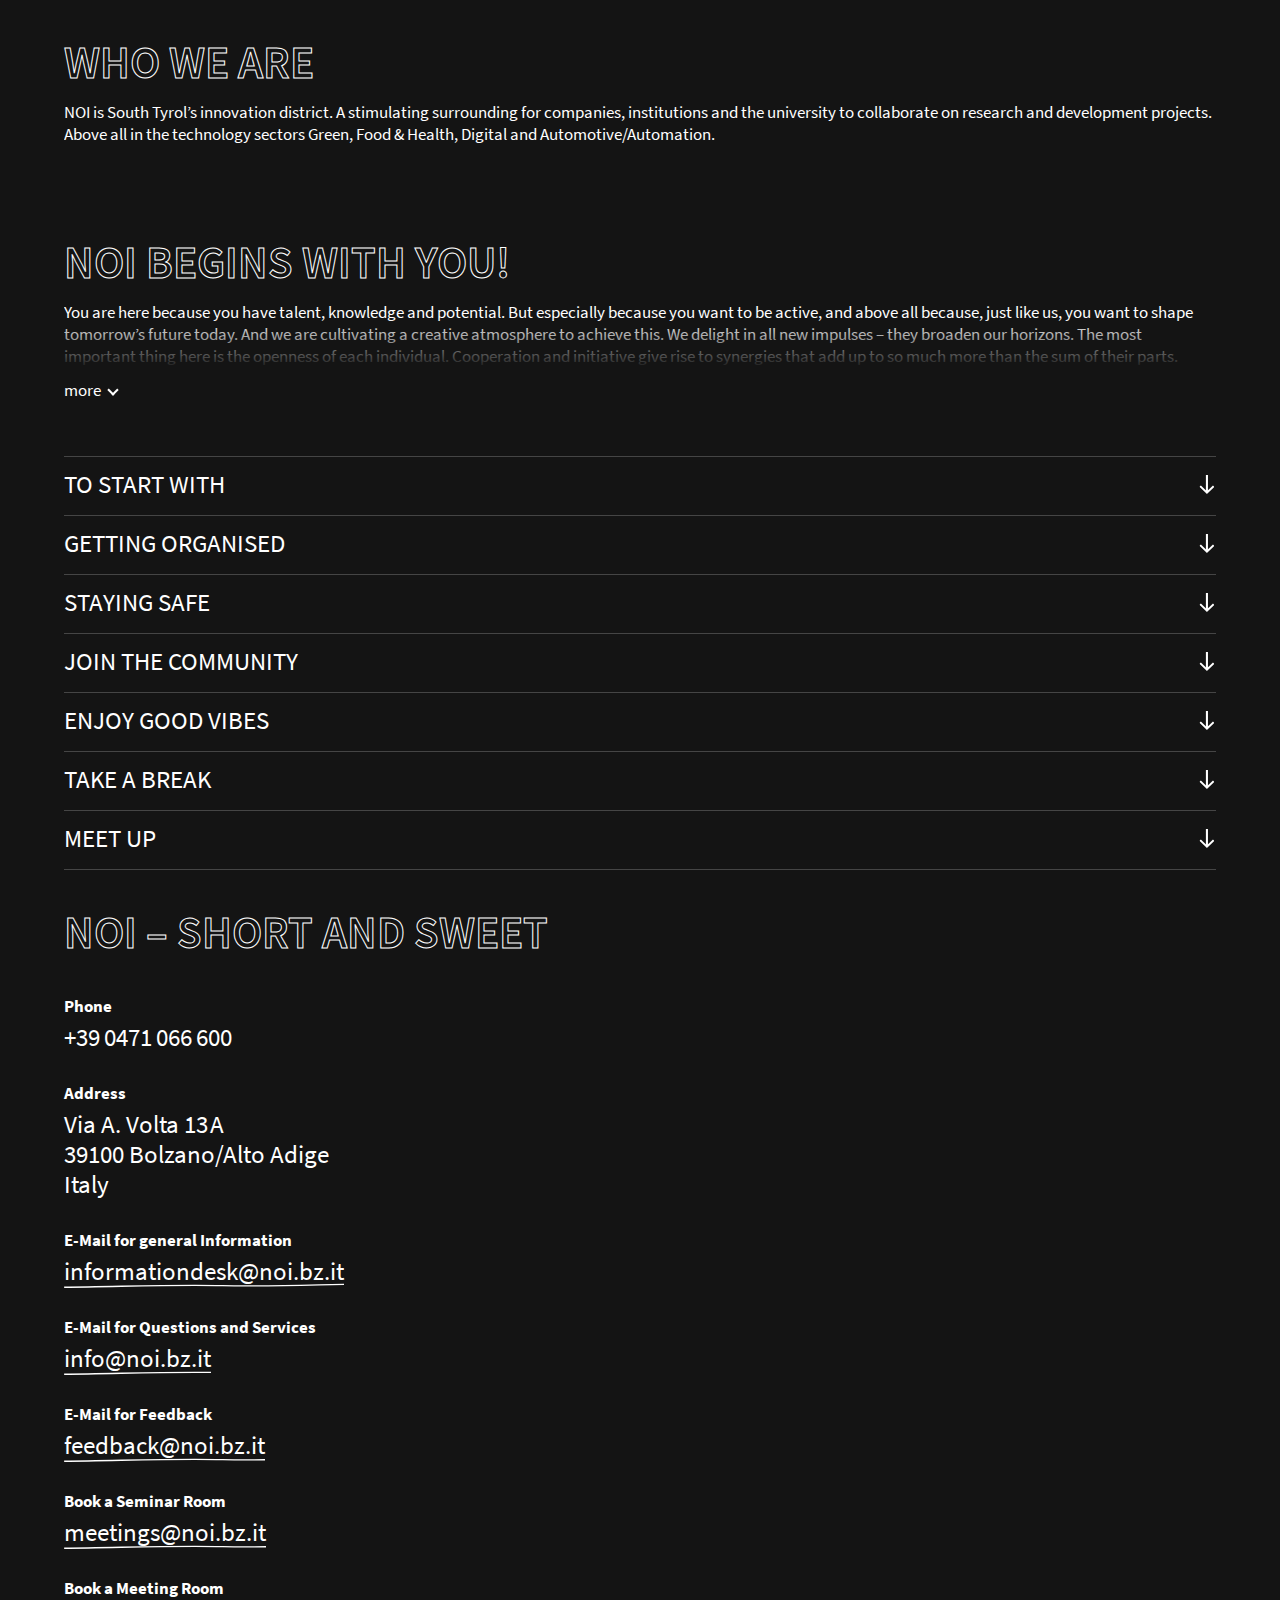
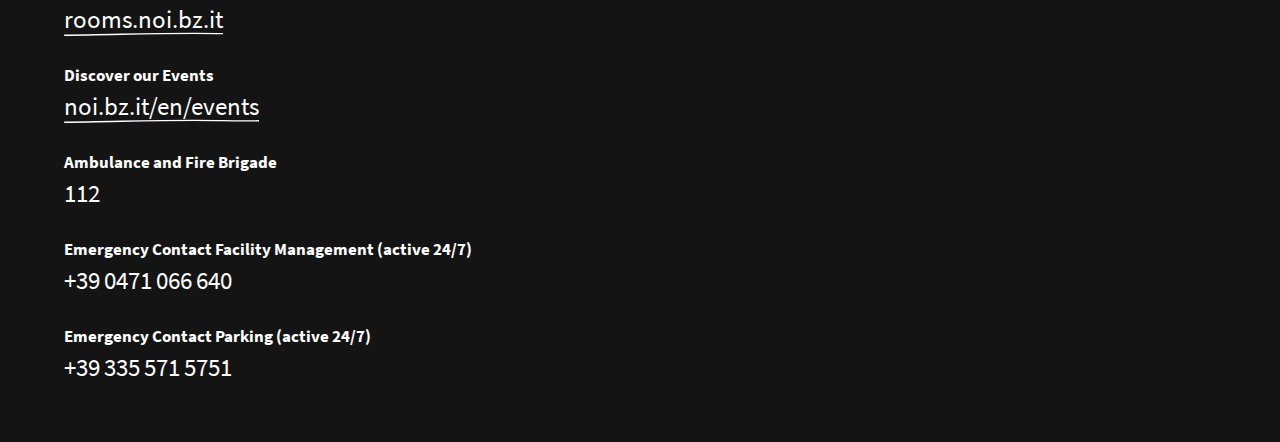
<file: src/onboarding/en.html>
<!DOCTYPE html>
<html lang="en">
	<head>
		<title>noi - Come on board</title>
		<meta charset="utf-8">
		<meta content="EN" http-equiv="content-language">
		<meta content="IE=edge" http-equiv="X-UA-Compatible">
		<meta content="width=device-width,initial-scale=1,maximum-scale=1" name="viewport">
		<meta content="telephone=no" name="format-detection">
		
		<link href="css/style.css" rel="stylesheet">
	</head>
	<body class="template-default">
		<div class="frame">
			<header>
				<div class="centercontentheader">
					<div class="logo"><a href="en.html"></a></div>
					<div class="menu"></div>
				</div>
			</header>
			<div class="pagecontent">
				<section class="desc-toggle intro-t1">
					<div class="centercontent">
						<h1 class="t1">WHO WE ARE</h1>
						<div class="desc underline-js" data-minheight="4">
							<p>NOI is South Tyrol’s innovation district. A stimulating surrounding for companies, institutions and the university to collaborate on research and development projects.<br>Above all in the technology sectors Green, Food & Health, Digital and Automotive/Automation.</p>
						</div>
						<div class="ac df more"><span class="add">more</span> <span class="less">less</span> <span class="arrow"></span></div>
					</div>
				</section>
				<section class="desc-toggle intro-t1">
					<div class="centercontent">
						<h1 class="t1">NOI begins with you!</h1>
						<div class="desc underline-js" data-minheight="4">
							<p>You are here because you have talent, know&shy;ledge and po&shy;tential. But especially because you want to be active, and above all because, just like us, you want to shape tomorrow’s future today. And we are culti&shy;vating a creative atmo&shy;sphere to achieve this. We delight in all new impulses – they broaden our horizons. The most important thing here is the openness of each indivi&shy;dual. Coopera&shy;tion and ini&shy;tiative give rise to synergies that add up to so much more than the sum of their parts.<br> NOI is not just a place.<br> NOI is about possibilities.</p>
							<p>To help you quickly feel at home, we have made a list of the most important things that you will need to know to get you off to a smooth start at NOI. And if there is anything that we have missed out, just ask! Everybody here will be happy to help you.</p>
						</div>
						<div class="ac df more"><span class="add">more</span> <span class="less">less</span> <span class="arrow"></span></div>
					</div>
				</section>
				<div class="list-t1">
					<div class="container">
						<div class="centercontent">
							<h2 class="ac df jb t2" onclick="$(this).closest('.container').toggleClass('open').find('.content').slideToggle();setUnderline($(this).closest('.container').find('.content'));"><span>To start with</span> <img alt="" src="img/arrow-down.svg"></h2>
						</div>
						<div class="bg1 color-black content">
							<div class="centercontent">
								<div class="element">
									<div class="t3">
										<p>Call us</p>
									</div>
									<div class="largeFs text">
										<p>Information Desk<br> +39 0471 066 600</p>
									</div>
								</div>
								<div class="element">
									<div class="t3">
										<p>Write us</p>
									</div>
									<div class="largeFs text">
										<p>NOI-Reception<br> <a href="mailto:info@noi.bz.it">info@noi.bz.it</a></p>
									</div>
								</div>
								<div class="element">
									<div class="t3">
										<p>Find us</p>
									</div>
									<div class="largeFs text">
										<p>NOI Techpark<br> Via A. Volta 13 A<br> 39100 Bolzano/Alto Adige<br> Italy</p>
									</div>
									<picture><img alt="" src="img/anfahrt-it-1280x1280.jpg" height="750" width="750"></picture>
								</div>
								<div class="element">
									<div class="t3">
										<p>... for Deliveries</p>
									</div>
									<div class="text">
										<p>Please arrange all deliveries via Ipazia, be&shy;cause this is the only entrance which allows direct access for delivery vehicles. This entrance is always reser&shy;ved for deliveries. NB: for organi&shy;sational reasons, the owners of all vehicles need to be trace&shy;able. Therefore, make sure there is a <em>contact number</em> visible on all delivery vehicles. In addition, always include the <em>first and last name</em> on any package as well as the name of the corre&shy;sponding <em>institution</em>, or alter&shy;natively NOI, so that the package is also trace&shy;able.</p>
									</div>
								</div>
								<div class="element">
									<div class="t3">
										<p>... on Foot or by Bike</p>
									</div>
									<div class="text">
										<p>There are <em>three entrances</em> for pedes&shy;trians and bicycles: two main entrances in via A. Volta next to our restaurant NOISTERIA, and in the south via Ipazia follow the red arrow. Please leave your bike at the designated bicycle racks.</p>
									</div>
								</div>
								<div class="element">
									<div class="t3">
										<p>... by Car or Motor Bike</p>
									</div>
									<div class="text">
										<p>You can park your car or motor bike in our under&shy;ground car park. The entrance/&shy;exit is in via A. Volta, on the eastern side of Building A5 – simply follow the blue arrow. It is <em>open from 5:45 to 23:00 (on Saturdays from 8:00 to 20:30)</em>. If you intend to make regular use of the car park you may obtain a parking permit. See &#8594; GETTING ORGANISED.<br> CAUTION! The gratings on the ramp are very slippery, especially when wet. Two-wheelers must be pushed. vedi GETTING ORGANISED.</p>
									</div>
								</div>
								<div class="element">
									<div class="t3">
										<p>... by Bus</p>
									</div>
									<div class="text">
										<p>The bus stops are locat&shy;ed in via A. Volta direct&shy;ly in front of the main en&shy;trance – fol&shy;low the yel&shy;low signs. We have a direct bus route, number <em>111</em>. It links NOI with the city centre, the main rail&shy;way station and Bolzano Sud train station. Alter&shy;na&shy;tively, you can use bus routes <em>111-S</em>, <em>6</em>, <em>10A</em> and <em>10B</em>. For depar&shy;ture times please check &#8594; <a href="https://www.sasabz.it">sasabz.it</a></p>
									</div>
								</div>
								<div class="element">
									<div class="t3">
										<p>... by Train</p>
									</div>
									<div class="text">
										<p>It is a 10-minute walk from Bolzano Sud train station to NOI.</p>
									</div>
								</div>
								<div class="element">
									<div class="t3">
										<p><code>... on Horseback</code></p>
									</div>
									<div class="largeFs text">
										<p>Cats, dogs, horses or igua&shy;nas – we love ani&shy;mals! But because there are many sen&shy;sitive la&shy;bo&shy;ra&shy;tory en&shy;viron&shy;ments on the NOI pre&shy;mises, all with very high hy&shy;giene stan&shy;dards, <code>animals</code> are un&shy;for&shy;tunately not per&shy;mitted.</p>
									</div>
								</div>
								<div class="element">
									<div class="t3">
										<p>Please note that the indi&shy;vidual buil&shy;dings have different addresses.</p>
									</div>
									<div class="largeFs text">
										<p><em>A1</em>: Via A. Volta 13 A<br> <em>A2</em>: Via A. Volta 13 B<br> <em>A3</em>: Via A. Volta 9 (Nursery)<br> <em>A4</em>: Via A. Volta 15 A (NOISTERIA)<br> <em>D1</em>: Via Ipazia 2<br> <em>A1 + 2</em>: Via Ipazia 1 (address for deliveries)</p>
									</div>
									<picture><img alt="" src="img/noi-lageplan-1280x1280.jpg" height="1563" width="1563"></picture>
								</div>
							</div>
						</div>
					</div>
					<div class="container">
						<div class="centercontent">
							<h2 class="ac df jb t2" onclick="$(this).closest('.container').toggleClass('open').find('.content').slideToggle();setUnderline($(this).closest('.container').find('.content'));"><span>Getting organised</span> <img alt="" src="img/arrow-down.svg"></h2>
						</div>
						<div class="bg1 color-black content">
							<div class="centercontent">
								<div class="element">
									<div class="t3">
										<p>Information Desk</p>
									</div>
									<div class="text">
										<p>Our front desk is located on the first floor of the main building A1. It is open Monday to Friday from <em>7:45 – 21:45</em> and on Saturday from <em>9:00 – 20:00</em>. Here, you will be warmly wel&shy;comed, and we are always ready to help you in the future – from dealing with mail to ordering a cab.</p>
									</div>
								</div>
								<div class="element">
									<div class="t3">
										<p>You can contact the Information Desk on</p>
									</div>
									<div class="largeFs text">
										<p>+39 0471 066 600<br> <a href="mailto:informationdesk@noi.bz.it">informationdesk@noi.bz.it</a></p>
									</div>
								</div>
								<div class="element">
									<div class="t3">
										<p>Wi-Fi</p>
									</div>
									<div class="text">
										<p>There are three Wi-Fi networks at NOI:</p>
									</div>
								</div>
								<div class="element">
									<div class="largeFs text">
										<p><em>OpenAir:</em> free Wi-Fi for the whole NOI-Community and visitors<br> <em>ScientificNetworkSouthTyrol:</em> connects automatically to your internal network<br> <em>Eduroam:</em> the international scientific network</p>
									</div>
								</div>
								<div class="element">
									<div class="t3">
										<p>Parking</p>
									</div>
									<div class="text">
										<p>If you regularly come by car, you can sub&shy;scribe for a <em>flexible parking space</em> in the under&shy;ground car park. Simply con&shy;tact your admin&shy;istrator for further details.<br> Visitors can park in the under&shy;ground car park by collect&shy;ing a ticket at the en&shy;trance barrier and vali&shy;dating this be&shy;fore leaving again at the ticket machines. The charge is <em>1.50 € per hour, VAT incl</em>.</p>
									</div>
								</div>
								<div class="element">
									<div class="t3">
										<p>Electromobility</p>
									</div>
									<div class="text">
										<p>Do you drive an electric vehicle? Then you can re&shy;charge your battery here. We have in&shy;stal&shy;led six parking spaces with charg&shy;ing facilities for elec&shy;tric vehicles: two charg&shy;ing stations on the sur&shy;face level with 11 kW charg&shy;ing capa&shy;city each and four wall boxes on base&shy;ment level 1, each with 11 kW charging capa&shy;city. All six charging stations are connected to the standard Italian and European payment systems. In Building D1 there are currently four wall boxes on base&shy;ment level 2, which are only avail&shy;able for compa&shy;nies located in D1. They can only be used by one company at a time.</p>
									</div>
								</div>
								<div class="element">
									<div class="t3">
										<p>Nursery/Kindergarten</p>
									</div>
									<div class="largeFs text">
										<p>We have an on-site nurs&shy;ery and kinder&shy;garten with 30 places, which are run by the social co&shy;ope&shy;ra&shy;tive “Casa-Bimbo/&shy;Tages&shy;mutter Onlus”. If you have child&shy;ren and need day&shy;care, please con&shy;tact us:<br>&#8594; +39 0471 953348<br>&#8594; <a href="mailto:info@casabimbo.it">info@casabimbo.it</a></p>
									</div>
								</div>
							</div>
						</div>
					</div>
					<div class="container">
						<div class="centercontent">
							<h2 class="ac df jb t2" onclick="$(this).closest('.container').toggleClass('open').find('.content').slideToggle();setUnderline($(this).closest('.container').find('.content'));"><span>Staying safe</span> <img alt="" src="img/arrow-down.svg"></h2>
						</div>
						<div class="bg1 color-black content">
							<div class="centercontent">
								<div class="element">
									<div class="t3">
										<p>Emergencies</p>
									</div>
									<div class="largeFs text">
										<p>In the event of serious emergen&shy;cies (fire alarm, water damage, gas alarm, power failure etc.) please call <em>+39 0471 066 640</em>, imme&shy;diately.</p>
										<p>This number is attend&shy;ed 24/7. A team mem&shy;ber of our Facility Manage&shy;ment will help you.</p>
										<p>For emer&shy;gen&shy;cies con&shy;cern&shy;ing the car park, please call <em>+39 335 571 5751</em>.</p>
									</div>
								</div>
								<div class="element">
									<div class="t3">
										<p>Fire Protection</p>
									</div>
									<div class="text">
										<p>Please ensure that all appli&shy;cable fire pro&shy;tection regu&shy;lations are ob&shy;served. Escape routes and fire pro&shy;tection equip&shy;ment must be acces&shy;sible at all times, emer&shy;gency exits must not be blocked under any circum&shy;stances and haz&shy;ardous sub&shy;stances must only be stored in the areas pro&shy;vided for this pur&shy;pose. All safety vio&shy;la&shy;tions re&shy;gard&shy;ing fire pro&shy;tection must be re&shy;ported im&shy;me&shy;diately to NOI SpA. For more de&shy;tails, please refer to the docu&shy;ment <em>“Piano di Emergenza e di Evacuazione”</em>, which you can down&shy;load from Viva Engage.<br> In the event of a fire alarm, all build&shy;ings must be eva&shy;cu&shy;ated as quickly as possible. There are <em>three assembly points</em>: on the <em>main square</em> in front of building A1, at the e<em>ntrance to the underground car park</em> in front of build&shy;ing D1, and at the <em>back door of the east wing of building A1</em>. Head to the assembly point closest to your lo&shy;cation and follow further instruc&shy;tions from the security officers.</p>
									</div>
								</div>
								<div class="element">
									<div class="t3">
										<p>First Aid</p>
									</div>
									<div class="text">
										<p>NOI ensures that all neces&shy;sary first aid equip&shy;ment is available and main&shy;tained. A <em>defibrillator</em> is located at the Infor&shy;mation Desk.</p>
									</div>
								</div>
								<div class="element">
									<div class="t3">
										<p>Security</p>
									</div>
									<div class="text">
										<p>We have hired a security ser&shy;vice to monitor the site. Security is also respon&shy;sible for the main gates on via A. Volta – these are <em>closed at 23:00</em> and <em>open again at 5:45</em> in the morning (on Saturdays, the main gates open at 8:00 and close at 20:30).</p>
									</div>
								</div>
								<div class="element">
									<div class="t3">
										<p>Keys</p>
									</div>
									<div class="text">
										<p>NOI is equipped with a central, digital access con&shy;trol system, which oper&shy;ates by using RFID-badges as keys. You will receive detailed infor&shy;mation about this to&shy;gether with your badge directly from us at NOI-Recep&shy;tion on the 2nd floor. If keys are lost or stolen, please report this im&shy;me&shy;diately to NOI SpA so that they can be deleted from the system. In this even&shy;tuality we will have to char&shy;ge you 30 €.</p>
									</div>
								</div>
								<div class="element">
									<div class="t3">
										<p>Video Surveillance</p>
									</div>
									<div class="text">
										<p>The entire tech&shy;no&shy;logy park is equip&shy;ped with a video surveil&shy;lance system. The record&shy;ings are stored for 24 hours and are only viewed by the secu&shy;rity forces in the case of an emer&shy;gency.</p>
									</div>
								</div>
								<div class="element">
									<div class="t3">
										<p>Support</p>
									</div>
									<div class="largeFs text">
										<p>Electric, plumbing, heat&shy;ing, cool&shy;ing, ac&shy;cess control – all sup&shy;port requests for build&shy;ing ser&shy;vices are handled by a cen&shy;tral ticket system. Just send an e-mail to <a href="mailto:fm@support.bz.it">fm@support.bz.it</a></p>
										<p>Tickets are pro&shy;ces&shy;sed in strict order of pri&shy;or&shy;ity. <code>Requests via telephone</code> can&shy;not be accepted for organisational reasons.</p>
										<p>Main&shy;tenance work and other sched&shy;uled inter&shy;ventions and the result&shy;ing incon&shy;ven&shy;ience will be com&shy;muni&shy;cated by the NOI-Team as early as possible.</p>
										<p><em>For IT and telephony related issues, please contact your administration.</em></p>
									</div>
								</div>
							</div>
						</div>
					</div>
					<div class="container">
						<div class="centercontent">
							<h2 class="ac df jb t2" onclick="$(this).closest('.container').toggleClass('open').find('.content').slideToggle();setUnderline($(this).closest('.container').find('.content'));"><span>Join the community</span> <img alt="" src="img/arrow-down.svg"></h2>
						</div>
						<div class="bg1 color-black content">
							<div class="centercontent">
								<div class="element">
									<div class="t3">
										<p>Events</p>
									</div>
									<div class="text">
										<p>Events are the heart&shy;beat of the NOI-Commu&shy;nity – whether online or on site. Full details of up&shy;coming events can be found on our calendar on the web&shy;site at &#8594; <a href="https://noi.bz.it/en/events">noi.bz.it/en/events</a> or simply have a look on &#8594; <a href="https://www.yammer.com">Viva Engage</a></p>
									</div>
								</div>
								<div class="element">
									<div class="t3">
										<p>Viva Engage</p>
									</div>
									<div class="largeFs text">
										<p>Viva Engage (<a href="https://www.yammer.com">yammer.com</a>) is the internal <em>social media platform</em> for the entire NOI-Community. This is where you can net&shy;work with others, look at news and events or pro&shy;mote your own events and ini&shy;tia&shy;tives. To re&shy;gis&shy;ter on Viva Engage, send an e-mail to &#8594; <a href="mailto:community@noi.bz.it">community@noi.bz.it</a></p>
									</div>
								</div>
								<div class="element">
									<div class="t3">
										<p>Level Up</p>
									</div>
									<div class="largeFs text">
										<p>Do you like to learn? Then you’ve come to the right place: our training programme offers workshops and speakers that will inspire you and boost your knowledge.<br>Register at registration.noi.bz.it: Simply select the Level Up workshop you would like to attend and fill in the relevant form.<br>&#8594; <a href="mailto:levelup@noi.bz.it">levelup@noi.bz.it</a><br>&#8594; 0471 055444</p>
									</div>
								</div>
								<div class="element">
									<div class="t3">
										<p>Photos and videos</p>
									</div>
									<div class="largeFs text">
										<p>Sometimes a picture (or video) is worth a thousand words, right? If you need visual material of NOI, you can use our well-stocked photo and video archive. Or get creative yourself. We have summarised for you how to access our archive, what you need to bear in mind when using or producing the images and who you can contact if you have any questions. Check out our guidelines on how to use photos and videos – you’ll find them on Viva Engage under the section “Pinned”.</p>
									</div>
								</div>
								<div class="element">
									<div class="t3">
										<p>NOI-Ringtones</p>
									</div>
									<div class="largeFs text">
										<p>Do you wish to iden&shy;ti&shy;fy NOI-related calls on your mobile phone imme&shy;di&shy;ately? No prob&shy;lem! There are <em>two NOI-ringtones</em> to choose from, only avail&shy;able to the com&shy;munity. You can down&shy;load them on Viva Engage under the section “Pinned”.</p>
									</div>
								</div>
							</div>
						</div>
					</div>
					<div class="container">
						<div class="centercontent">
							<h2 class="ac df jb t2" onclick="$(this).closest('.container').toggleClass('open').find('.content').slideToggle();setUnderline($(this).closest('.container').find('.content'));"><span>Enjoy good vibes</span> <img alt="" src="img/arrow-down.svg"></h2>
						</div>
						<div class="bg1 color-black content">
							<div class="centercontent">
								<div class="element">
									<div class="t3">
										<p>Room Temperature</p>
									</div>
									<div class="text">
										<p>You can regulate the temperature in your office or lab from the <em>room thermostat</em>.</p>
									</div>
								</div>
								<div class="element">
									<div class="t3">
										<p>Lighting</p>
									</div>
									<div class="text">
										<p>The standard lamps and lights in your office can be dimmed by holding down the push button for a short while. The standard lamps also have a motion detector that auto&shy;matically switches off the lamp. The lights in the open-space offices and corridors are also controlled by timers and day&shy;light sensors, so you do not have to worry about them. Only when you leave a room with a light switch – please switch it off manually.</p>
									</div>
								</div>
								<div class="element">
									<div class="t3">
										<p>Waste Separation</p>
									</div>
									<div class="text">
										<p>It goes without saying: waste separation is im&shy;portant to us, and it is also quite simple here. On all floors you will find recycling areas with containers for plastic, paper, glass and metal, as well as garbage bins for residual waste. Our cleaning service empties the waste in the bins every day. We only ask you to take waste that is too big for these containers (e.g. large cardboard boxes) to the collection point yourself. You are also respon&shy;sible for the disposal of bulky or hazardous waste as well as dangerous sub&shy;stances.</p>
									</div>
								</div>
								<div class="element">
									<div class="t3">
										<p><code>Smoking</code></p>
									</div>
									<div class="text">
										<p>Keep it fresh. Smoking is not allowed in any of the buildings at NOI.</p>
									</div>
								</div>
								<div class="element">
									<div class="t3">
										<p>Signage</p>
									</div>
									<div class="largeFs text">
										<p>To make it easier for every&shy;one to find their way around, we have devel&shy;oped a uni&shy;form sys&shy;tem for desig&shy;nating the rooms, and we use these desig&shy;nations on all doors and in all communi&shy;cations.</p>
									</div>
									<picture><img alt="" src="img/beschilderung-eng-1280x1280.jpg" height="750" width="750"></picture>
								</div>
								<div class="element">
									<div class="t3">
										<p>Instructions</p>
									</div>
									<div class="largeFs text">
										<p>Personal initiative is required  – but not when it comes to the pre&shy;mises and furni&shy;shings. Modi&shy;fying tech&shy;no&shy;logy or elec&shy;trical systems, <code>drilling holes</code> in walls, con&shy;verting or pasting things on furni&shy;ture, obscur&shy;ing glass pan&shy;els with furni&shy;ture or by cov&shy;ering them, hang&shy;ing up posters, ad&shy;ver&shy;tising material or signs: no matter what you want to change, con&shy;vert or hang up, please con&shy;tact our Facility Manage&shy;ment first: &#8594; <a href="mailto:fm@noi.bz.it">fm@noi.bz.it</a></p>
									</div>
								</div>
							</div>
						</div>
					</div>
					<div class="container">
						<div class="centercontent">
							<h2 class="ac df jb t2" onclick="$(this).closest('.container').toggleClass('open').find('.content').slideToggle();setUnderline($(this).closest('.container').find('.content'));"><span>Take a break</span> <img alt="" src="img/arrow-down.svg"></h2>
						</div>
						<div class="bg1 color-black content">
							<div class="centercontent">
								<div class="element">
									<div class="t3">
										<p>Restaurant</p>
									</div>
									<div class="largeFs text">
										<p>Whether for your coffee break, lunch or aperi&shy;tivo, NOISTERIA is the place to get your refresh&shy;ments. Always open from <em>Monday to Friday, 8:00 – 20:00.</em> You can book a table here:<br>&#8594; +39 0471 180 0031<br>&#8594; <a href="mailto:info@noisteria.it">info@noisteria.it</a></p>
									</div>
								</div>
								<div class="element">
									<div class="t3">
										<p>Community Bar</p>
									</div>
									<div class="text">
										<p>Our Community bar on the <em>2nd floor</em> of build&shy;ing A1, with its covered and leafy conser&shy;va&shy;tory, is the perfect place for an infor&shy;mal meeting, a short break or a table tennis match. Here you will find <em>fridges</em>, a <em>dishwasher</em> and <em>sinks</em> that you can use for your own purposes. The prin&shy;ciple of a com&shy;munity applies here: every&shy;thing that is here can and should be used by every&shy;one. And in order to keep every&shy;thing nice and pleas&shy;ant please treat it with care.<br>The Community Bar also offers a range of food, snacks and drinks provided by Rockin Beets by Cibus BZ Srl. All products are vegan and made from organic or Fairtrade ingredients, sourced locally and seasonally wherever possible. To minimise waste, the meals come in glass containers. Enjoy the delicious and healthy food – and don't forget to pay for your meal: you can choose from a variety of payment methods and systems. Also, please remember to return the glass containers.</p>
									</div>
								</div>
								<div class="element">
									<div class="t3">
										<p>Smoking Areas</p>
									</div>
									<div class="text">
										<p>Outside you will find <em>smoking areas</em> with ash&shy;trays – please restrict your smoking to these places.</p>
									</div>
								</div>
								<div class="element">
									<div class="t3">
										<p>Park</p>
									</div>
									<div class="text">
										<p>NOI is sur&shy;rounded by green spaces. Make your&shy;self at home here whilst enjoy&shy;ing the fresh air and the mountain views.</p>
									</div>
								</div>
								<div class="element">
									<div class="t3">
										<p>Kitchenettes</p>
									</div>
									<div class="text">
										<p>Treat yourself to a cup of tea or coffee and have a chat. The com&shy;munal kitchenettes at NOI are avail&shy;able for every&shy;one and are ideal for short breaks. Here you can warm up the food you have brought with you, but they are <code>not suitable for extensive cooking.</code> Please al&shy;ways tidy up after&shy;wards so that it remains nice and clean for every&shy;one.</p>
									</div>
								</div>
							</div>
						</div>
					</div>
					<div class="container">
						<div class="centercontent">
							<h2 class="ac df jb t2" onclick="$(this).closest('.container').toggleClass('open').find('.content').slideToggle();setUnderline($(this).closest('.container').find('.content'));"><span>Meet up</span> <img alt="" src="img/arrow-down.svg"></h2>
						</div>
						<div class="bg1 color-black content">
							<div class="centercontent">
								<div class="element">
									<div class="t3">
										<p>NOISE</p>
									</div>
									<div class="text">
										<p>You find the NOISE just past the Infor&shy;mation Desk on the ground floor. It is a mix&shy;ture of library with stimu&shy;lating maga&shy;zines and a generous co-working area. There are about 50 work&shy;stations, with power points and high-speed inter&shy;net ac&shy;cess. For important or private telephone or video calls, feel free to use one of the two phone booths. At the NOISE, you can work, read and have small, infor&shy;mal meetings here. This area is <em>for everyone</em>, both inter&shy;nally and exter&shy;nally – just pop in and find your&shy;self a space, no regis&shy;tra&shy;tion needed. Open <em>Monday to Friday from 7:45 to 21:45</em> and <em>Saturday from 9:00 to 20:00</em>.</p>
									</div>
								</div>
								<div class="element">
									<div class="t3">
										<p>Seminar Area</p>
									</div>
									<div class="largeFs text">
										<p>There are four semi&shy;nar rooms with fast inter&shy;net access and a screen or moni&shy;tor in each avail&shy;able to the NOI-Community. More infor&shy;mation about the rooms and their equip&shy;ment can be found here: &#8594; <a href="https://noi.bz.it/en/seminar-area">noi.bz.it/en/seminar-area</a></p>
									</div>
								</div>
								<div class="element">
									<div class="text">
										<p>The spacious rooms at NOI can be booked at any time for work&shy;shops, semi&shy;nars and confe&shy;rences – and by the way, also for exter&shy;nal groups. It is impor&shy;tant, though, that the event matches the ethos of NOI – it should pri&shy;mar&shy;ily be about inspir&shy;ing and imparting know&shy;ledge, not sel&shy;ling and mar&shy;ket&shy;ing. If needed, our Meeting Manage&shy;ment is happy to support you in the orga&shy;ni&shy;sation of your event. Send all your enquiries to &#8594; <a href="mailto:meetings@noi.bz.it">meetings@noi.bz.it</a></p>
									</div>
								</div>
								<div class="element">
									<div class="t3">
										<p>Crane Hall</p>
									</div>
									<div class="text">
										<p>NOI’s architecture is thril&shy;ling: where we meet and work today was once a large alu&shy;minium plant. The pro&shy;duc&shy;tion hall of this former fac&shy;tory has been re&shy;stored for NOI and, with a length of 70 metres and a height of around 10 metres, offers plenty of space for special events.</p>
									</div>
								</div>
								<div class="element">
									<div class="t3">
										<p>Open Air Theatre</p>
									</div>
									<div class="text">
										<p>Yes, we do also have an open air theatre. We use this cov&shy;ered out&shy;door area for press confe&shy;rences and events, plays or concerts, but also as a casual every&shy;day meeting place. All en&shy;qui&shy;ries about the semi&shy;nar rooms, the crane hall and the open air theatre can be sent to &#8594; <a href="mailto:meetings@noi.bz.it">meetings@noi.bz.it</a></p>
									</div>
								</div>
								<div class="element">
									<div class="t3">
										<p>Meeting Rooms</p>
									</div>
									<div class="text">
										<p>There are <em>eleven shared meeting rooms</em> in buil­d&shy;ings A1 and D1 for the NOI-Com&shy;mu&shy;nity. You can book them on&amp;shyline on &#8594; <a href="https://outlook.office365.com/owa/calendar/NOITechpark1@noi.bz.it/bookings/">rooms.noi.bz.it</a></p>
										<p>NB: You may only book the meeting rooms in the same building as your offices. In addition, in building D1, you may only book meeting rooms on the same floor as your offices.<br>Samantha, Marie and Margaret meeting rooms in building A1 and all meeting rooms in building D1 are equipped with conference webcams (Media Meeting Owls) for improved communication during hybrid meetings. Simply connect your PC to the device and start the videoconference. If you experience any problems, please open a ticket to <a href="mailto:it@support.noi.bz.it">it@support.noi.bz.it</a>.</p>
									</div>
								</div>
							</div>
						</div>
					</div>
				</div>
			</div>
			<footer>
				<div class="centercontent">
					<h1 class="t1">NOI – short and sweet</h1>
					<div class="element">
						<h3 class="t3">Phone</h3>
						<div class="largeFs"><a href="tel:+39 0471 066 600">+39 0471 066 600</a></div>
					</div>
					<div class="element">
						<h3 class="t3">Address</h3>
						<div class="largeFs">Via A. Volta 13 A<br>39100 Bolzano/Alto Adige<br>Italy</div>
					</div>
					<div class="element">
						<h3 class="t3">E-Mail for general Information</h3>
						<div class="largeFs underline-js"><a href="mailto:informationdesk@noi.bz.it">informationdesk@noi.bz.it</a></div>
					</div>
					<div class="element">
						<h3 class="t3">E-Mail for Questions and Services</h3>
						<div class="largeFs underline-js"><a href="mailto:info@noi.bz.it">info@noi.bz.it</a></div>
					</div>
					<div class="element">
						<h3 class="t3">E-Mail for Feedback</h3>
						<div class="largeFs underline-js"><a href="mailto:feedback@noi.bz.it">feedback@noi.bz.it</a></div>
					</div>
					<div class="element">
						<h3 class="t3">Book a Seminar Room</h3>
						<div class="largeFs underline-js"><a href="mailto:meetings@noi.bz.it">meetings@noi.bz.it</a></div>
					</div>
					<div class="element">
						<h3 class="t3">Book a Meeting Room</h3>
						<div class="largeFs underline-js"><a href="https://rooms.noi.bz.it" target="_blank">rooms.noi.bz.it</a></div>
					</div>
					<div class="element">
						<h3 class="t3">Discover our Events</h3>
						<div class="largeFs underline-js"><a href="https://noi.bz.it/en/events" target="_blank">noi.bz.it/en/events</a></div>
					</div>
					<div class="element">
						<h3 class="t3">Ambulance and Fire Brigade</h3>
						<div class="largeFs">112</div>
					</div>
					<div class="element">
						<h3 class="t3">Emergency Contact Facility Management (active 24/7)</h3>
						<div class="largeFs"><a href="tel:+39 0471 066 640">+39 0471 066 640</a></div>
					</div>
					<div class="element">
						<h3 class="t3">Emergency Contact Parking (active 24/7)</h3>
						<div class="largeFs"><a href="tel:+39 335 571 5751">+39 335 571 5751</a></div>
					</div>
				</div>
			</footer>
		</div>
		<script src="js/jquery.js"></script>
		<script src="js/default.js"></script>
	</body>
</html>
</file>
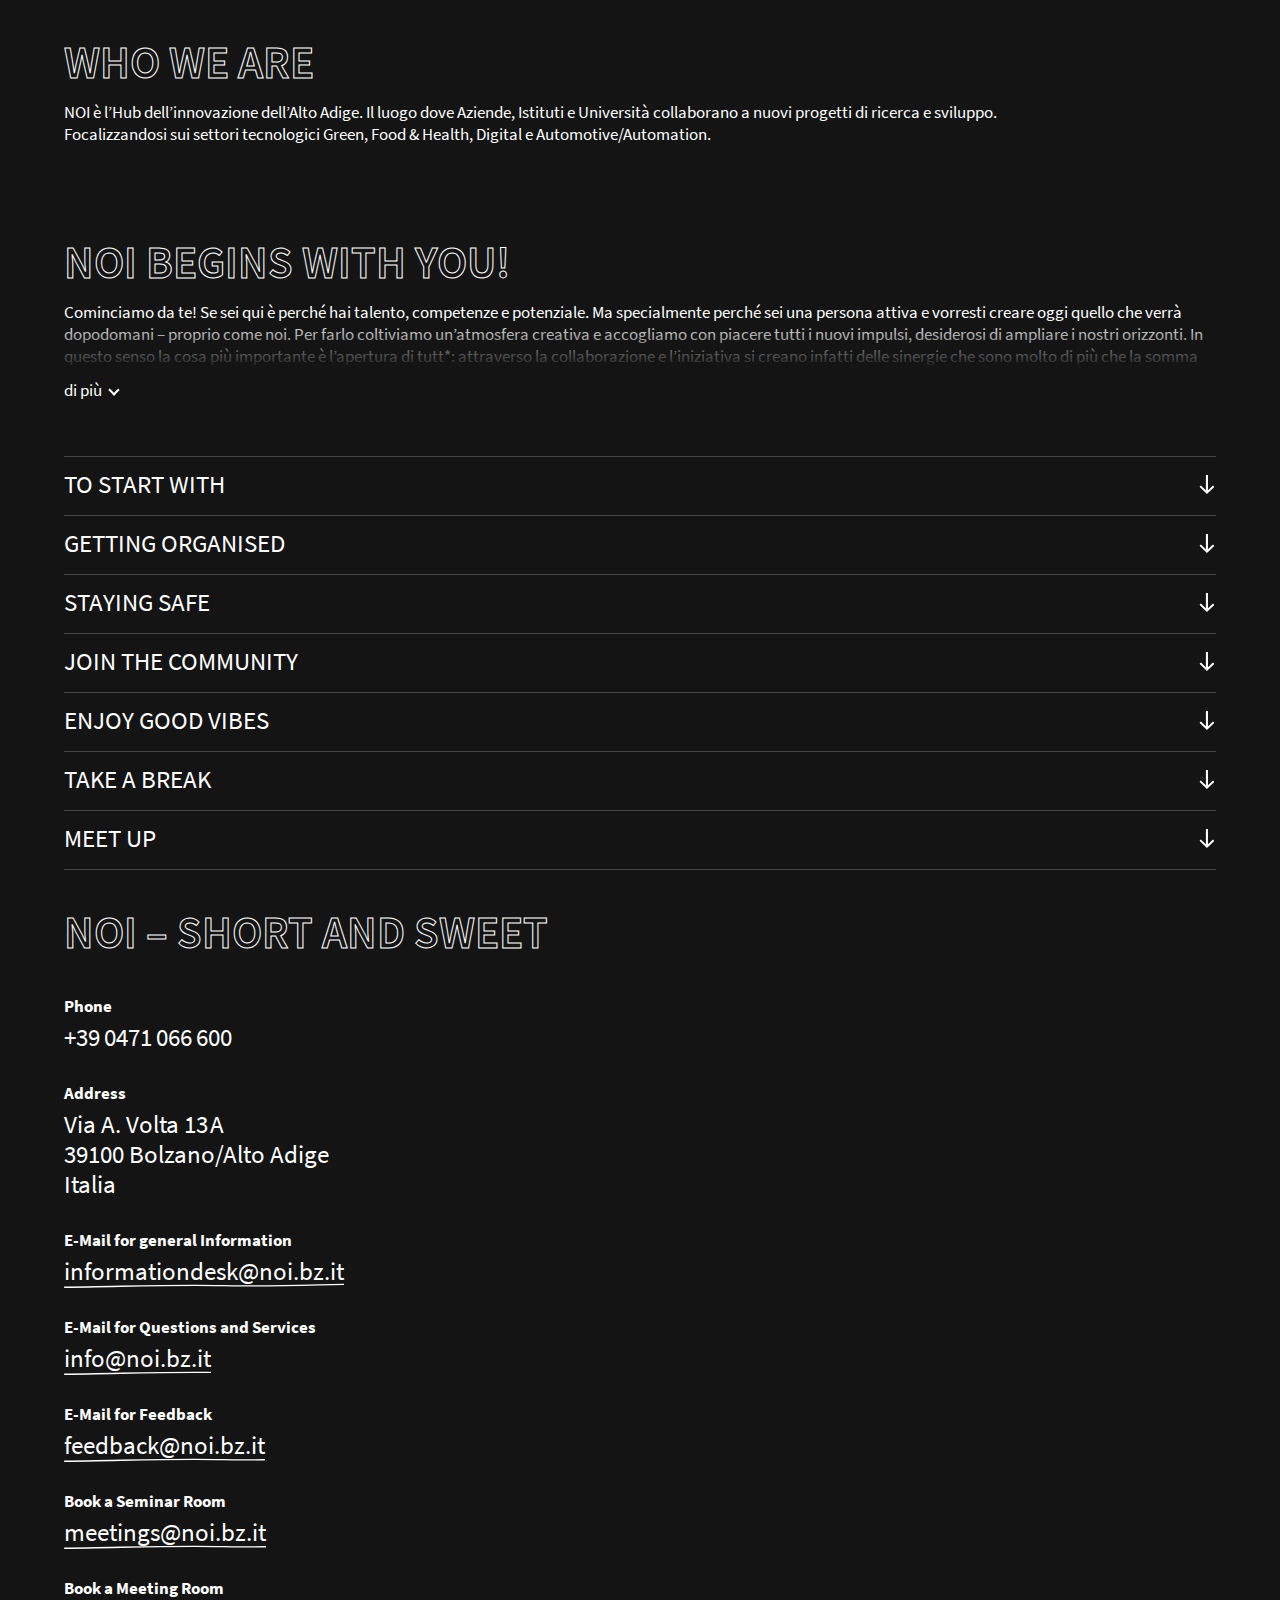
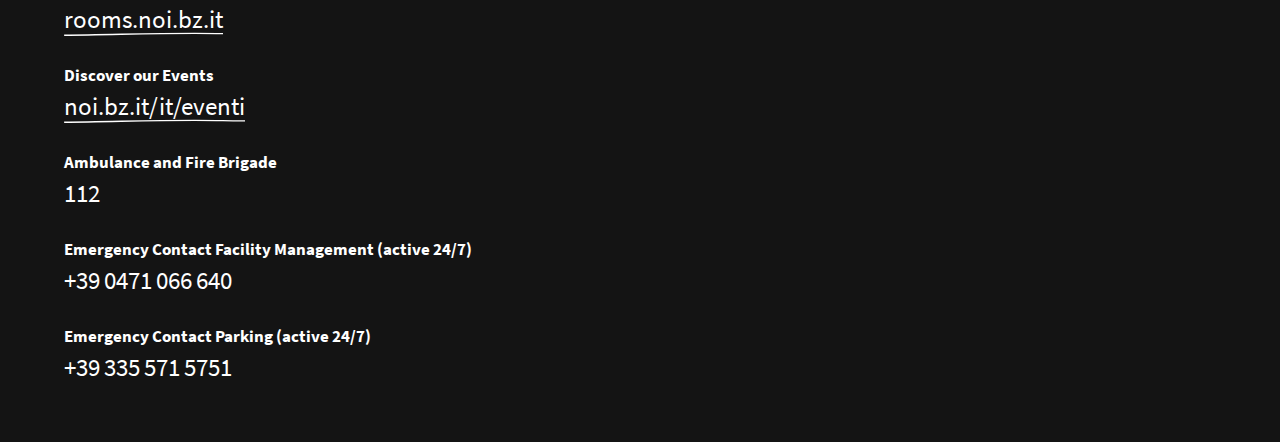
<file: src/onboarding/it.html>
<!DOCTYPE html>
<html lang="it">
	<head>
		<title>noi - Come on board</title>
		<meta charset="utf-8">
		<meta content="IT" http-equiv="content-language">
		<meta content="IE=edge" http-equiv="X-UA-Compatible">
		<meta content="width=device-width,initial-scale=1,maximum-scale=1" name="viewport">
		<meta content="telephone=no" name="format-detection">
		
		<link href="css/style.css" rel="stylesheet">
	</head>
	<body class="template-default">
		<div class="frame">
			<header>
				<div class="centercontentheader">
					<div class="logo"><a href="it.html"></a></div>
					<div class="menu"></div>
				</div>
			</header>
			<div class="pagecontent">
				<section class="desc-toggle intro-t1">
					<div class="centercontent">
						<h1 class="t1">WHO WE ARE</h1>
						<div class="desc underline-js" data-minheight="4">
							<p>NOI è l’Hub dell’innovazione dell’Alto Adige. Il luogo dove Aziende, Istituti e Università collaborano a nuovi progetti di ricerca e sviluppo.<br>Focalizzandosi sui settori tecnologici Green, Food & Health, Digital e Automotive/Automation.</p>
						</div>
						<div class="ac df more"><span class="add">di più</span> <span class="less">di meno</span> <span class="arrow"></span></div>
					</div>
				</section>
				<section class="desc-toggle intro-t1">
					<div class="centercontent">
						<h1 class="t1">NOI begins with you!</h1>
						<div class="desc underline-js" data-minheight="4">
							<p>Cominciamo da te! Se sei qui è perché hai talento, competenze e potenziale. Ma special&shy;mente perché sei una persona attiva e vorresti creare oggi quello che verrà dopo&shy;domani – proprio come noi. Per farlo coltiviamo un’atmo&shy;sfera creativa e accogliamo con piacere tutti i nuovi impulsi, desiderosi di ampliare i nostri orizzonti. In questo senso la cosa più impor&shy;tante è l’apertura di tutt*: attra&shy;verso la collabo&shy;razione e l’iniziativa si creano infatti delle sinergie che sono molto di più che la somma delle loro singole parti. NOI è un luogo e un modo di pensare. </p>
							<p>Per farti sentire velocemente a casa, abbiamo annotato per te le cose più importanti per una buona partenza al NOI. E per tutto il resto non esitare e chiedi. Qui ognuno collabora volen&shy;tieri!</p>
						</div>
						<div class="ac df more"><span class="add">di più</span> <span class="less">di meno</span> <span class="arrow"></span></div>
					</div>
				</section>
				<div class="list-t1">
					<div class="container">
						<div class="centercontent">
							<h2 class="ac df jb t2" onclick="$(this).closest('.container').toggleClass('open').find('.content').slideToggle();setUnderline($(this).closest('.container').find('.content'));"><span>To start with</span> <img alt="" src="img/arrow-down.svg"></h2>
						</div>
						<div class="bg1 color-black content">
							<div class="centercontent">
								<div class="element">
									<div class="t3">
										<p>Telefonare</p>
									</div>
									<div class="largeFs text">
										<p>Information Desk<br> +39 0471 066 600</p>
									</div>
								</div>
								<div class="element">
									<div class="t3">
										<p>Scrivere</p>
									</div>
									<div class="largeFs text">
										<p>NOI-Reception<br> <a href="mailto:info@noi.bz.it">info@noi.bz.it</a></p>
									</div>
								</div>
								<div class="element">
									<div class="t3">
										<p>Arrivare</p>
									</div>
									<div class="largeFs text">
										<p>NOI Techpark<br> Via A. Volta 13 A<br> 39100 Bolzano/Alto Adige<br> Italia</p>
									</div>
									<picture><img alt="" src="img/anfahrt-it-1280x1280.jpg" height="750" width="750"></picture>
								</div>
								<div class="element">
									<div class="t3">
										<p>... per i fornitori</p>
									</div>
									<div class="text">
										<p>Ti preghiamo di indiriz&shy;zare tutte le consegne su via Ipazia, poiché sol&shy;tanto da lì i fornitori pos&shy;sono accedere diretta&shy;mente. Quest’in&shy;gres&shy;so è sempre riservato ai fornitori. Impor&shy;tante: per motivi orga&shy;nizzativi i proprietari dei mezzi di trasporto de&shy;vono essere rintracciabili. Ti pre&shy;ghiamo quindi di assicurarti che sui relativi mezzi di consegna sia presente un <em>numero da contat&shy;tare</em>. Anche sui pac&shy;chi indica il tuo <em>nome e cognome</em> e il <em>nome dell’isti&shy;tu&shy;zione</em> o del NOI, affinché i pacchi siano traccia&shy;bili.</p>
									</div>
								</div>
								<div class="element">
									<div class="t3">
										<p>... a piedi o in bici</p>
									</div>
									<div class="text">
										<p>Per i pedoni e i ciclisti ci sono <em>tre accessi</em>: due ingressi principali in via A. Volta accanto al ristorante NOISTERIA e uno a sud in via Ipazia, segui le frecce rosse. Parcheggia la tua bici&shy;cletta negli appositi posteggi.</p>
									</div>
								</div>
								<div class="element">
									<div class="t3">
										<p>... in automobile o in moto</p>
									</div>
									<div class="text">
										<p>Puoi parcheggiare nel garage sotter&shy;raneo. L’ingresso e l’uscita si trovano in via A. Volta, sul lato orientale dell’edificio A5, orientati seguendo la freccia blu. Il garage è aperto dalle <em>5:45 alle 23:00 (il sabato dalle 8:00 alle 20:30)</em>. Se vieni regolarmente con un mezzo privato, puoi fare l’abbonamento per il parcheggio vedi &#8594; GETTING ORGANISED.<br> ATTENZIONE! Le griglie sulla rampa sono molto scivolose, special&shy;mente con l’umidità. I mezzi a due ruote devono pertanto essere spinti.</p>
									</div>
								</div>
								<div class="element">
									<div class="t3">
										<p>... in autobus</p>
									</div>
									<div class="text">
										<p>Le fermate dell’autobus si trovano in via A. Volta, proprio davanti all’ingresso principale – per orientarti segui la segnaletica gialla. Abbiamo una linea dell’autobus, la <em>n° 111</em>: collega il NOI con il centro città, la stazione ferroviaria principale e la stazione ferroviaria di Bolzano Sud. Puoi anche usare le linee <em>n° 111-S</em>, <em>6</em>, <em>10A</em> e <em>10B</em>. Qui trovi gli orari di partenza &#8594; <a href="https://www.sasabz.it">sasabz.it</a></p>
									</div>
								</div>
								<div class="element">
									<div class="t3">
										<p>... in treno</p>
									</div>
									<div class="text">
										<p>Dalla stazione Bolzano Sud si impiegano circa 10 minuti a piedi fino al NOI.</p>
									</div>
								</div>
								<div class="element">
									<div class="t3">
										<p><code>... a cavallo</code></p>
									</div>
									<div class="largeFs text">
										<p>Cane, gatto, cavallo o iguana – amiamo gli animali. Dato che nell’areale del NOI si trovano molti laboratori sensibili con alti standard d’igiene, purtrop&shy;po però qui non sono ammessi gli <code>animali</code>.</p>
									</div>
								</div>
								<div class="element">
									<div class="t3">
										<p>Ti preghiamo di prestare attenzione ai diversi indirizzi dei singoli edifici.</p>
									</div>
									<div class="largeFs text">
										<p><em>A1</em>: Via A. Volta 13 A<br> <em>A2</em>: Via A. Volta 13 B<br> <em>A3</em>: Via A. Volta 9 (“Nido”)<br> <em>A4</em>: Via A. Volta 15 A (NOISTERIA)<br> <em>D1</em>: Via Ipazia 2<br> <em>A1 + 2</em>: Via Ipazia 1 (indirizzo per fornitori)</p>
									</div>
									<picture><img alt="" src="img/noi-lageplan-1280x1280.jpg" height="1563" width="1563"></picture>
								</div>
							</div>
						</div>
					</div>
					<div class="container">
						<div class="centercontent">
							<h2 class="ac df jb t2" onclick="$(this).closest('.container').toggleClass('open').find('.content').slideToggle();setUnderline($(this).closest('.container').find('.content'));"><span>Getting organised</span> <img alt="" src="img/arrow-down.svg"></h2>
						</div>
						<div class="bg1 color-black content">
							<div class="centercontent">
								<div class="element">
									<div class="t3">
										<p>Information Desk</p>
									</div>
									<div class="text">
										<p>L’Information Desk del NOI si trova al piano terra dell’edificio principale A1. È aperto dal lunedì al venerdì <em>dalle 7:45 alle 21:45</em> e al sabato <em>dalle 9:00 alle 20:00</em>. Qui ti accogliamo e ti aiuteremo volentieri anche in futuro – in tante cose, dalla posta al taxi.</p>
									</div>
								</div>
								<div class="element">
									<div class="t3">
										<p>Raggiungi l’Information Desk così:</p>
									</div>
									<div class="largeFs text">
										<p>+39 0471 066 600<br> <a href="mailto:informationdesk@noi.bz.it">informationdesk@noi.bz.it</a></p>
									</div>
								</div>
								<div class="element">
									<div class="t3">
										<p>Wi-Fi</p>
									</div>
									<div class="text">
										<p>Al NOI sono attive tre reti Wi-Fi:</p>
									</div>
								</div>
								<div class="element">
									<div class="largeFs text">
										<p><em>OpenAir</em>: la rete Wi-Fi libera per tutta la NOI-Community e i visitatori<br> <em>ScientificNetworkSouthTyrol</em>: si collega automaticamente con la vostra rete interna<br> <em>Eduroam</em>: la rete scientifica internazionale</p>
									</div>
								</div>
								<div class="element">
									<div class="t3">
										<p>Parcheggio</p>
									</div>
									<div class="text">
										<p>Se vieni regolarmente in automobile, puoi fare un abbonamento per un <em>posto auto non esclusivo</em> nel garage sotterraneo. Per farlo, basta che tu ti rivolga alla tua amministrazione.<br> Le persone in visita al NOI possono parcheggiare nel garage sotter&shy;raneo, ritirando un biglietto alla colon&shy;nina della sbarra e pagando l’importo alle casse automatiche prima di lasciare il parcheg&shy;gio. La sosta costa <em>1,50€/h (IVA inclusa)</em>.</p>
									</div>
								</div>
								<div class="element">
									<div class="t3">
										<p>Mobilità elettrica</p>
									</div>
									<div class="text">
										<p>Il tuo mezzo di trasporto è elettrico? Puoi ricari&shy;carlo da noi. Abbiamo allestito sei posti auto con possibilità di ricarica per le autovetture elet&shy;triche: due postazioni di ricarica in super&shy;ficie con una potenza di ricarica di 11 kW e quattro wallbox al primo piano del parcheggio interrato con una potenza di ricarica di 11 kW ciascuno. Tutte e sei le postazioni di ricarica sono collegate ai circuiti nazionali ed europei per il pagamento. Al momento al secondo piano interrato dell’edi&shy;ficio D1 sono dispo&shy;nibili quattro wallbox, che pos&shy;sono essere assegnati soltanto ad aziende del D1 e possono essere utiliz&shy;zati da una sola azienda alla volta.</p>
									</div>
								</div>
								<div class="element">
									<div class="t3">
										<p>Nido/scuola dell’infanzia</p>
									</div>
									<div class="largeFs text">
										<p>Direttamente sul posto abbiamo un asilo nido/scuola dell’infan&shy;zia con 30 posti, ges&shy;tito dalla cooperativa sociale “Casa&shy;Bimbo/&shy;Tages&shy;mutter Onlus”. Se ne hai bisogno<br>&#8594; chiama +39 0471 953348 o &#8594; scrivi a <a href="mailto:info@casabimbo.it">info@casabimbo.it</a></p>
									</div>
								</div>
							</div>
						</div>
					</div>
					<div class="container">
						<div class="centercontent">
							<h2 class="ac df jb t2" onclick="$(this).closest('.container').toggleClass('open').find('.content').slideToggle();setUnderline($(this).closest('.container').find('.content'));"><span>Staying safe</span> <img alt="" src="img/arrow-down.svg"></h2>
						</div>
						<div class="bg1 color-black content">
							<div class="centercontent">
								<div class="element">
									<div class="t3">
										<p>Emergenze</p>
									</div>
									<div class="largeFs text">
										<p>In caso di emergenza (allarme incendio, allarme gas, danni idraulici, mancanza di corrente) ti preghiamo di avvisarci imme&shy;diatamente al numero <em>+39 0471 066 640</em>.</p>
										<p>Il numero è raggiungibile 24/7. Risponde il nostro Facility Management.</p>
										<p>Per urgenze riguardanti il par&shy;cheggio, ti preghiamo di rivol&shy;gerti al <em>+39 335 571 5751</em>.</p>
									</div>
								</div>
								<div class="element">
									<div class="t3">
										<p>Prevenzione incendi</p>
									</div>
									<div class="text">
										<p>Ti preghiamo di badare al rispetto della norma&shy;tiva di prevenzione incendi. Le vie di fuga e i dispo&shy;sitivi antincendio devono essere sempre accessi&shy;bili, le uscite d’emergenza non possono essere bloccate in alcun caso e le sostanze pericolose pos&shy;sono essere depositate soltanto nelle aree ap&shy;posite. Tutte le infrazioni nell’am&shy;bi&shy;to della prote&shy;zione antin&shy;cendio devono essere immediata&shy;mente segna&shy;late alla NOI SpA. Trovi mag&shy;giori dettagli nel docu&shy;mento <em>“Piano di Emergenza e di Evacuazione”</em>, che puoi scaricare da Viva Engage e leggere per intero.<br> In caso di <em>allarme incendio</em>, bisogna lasciare tutti gli edifici nel modo più rapido possibile. Ci sono <em>tre punti di ritrovo</em>: nella <em>piazza principale</em> davanti all’edificio A1, <em>all’ingresso del garage</em> sotterraneo davanti all’edificio D1 e davanti <em>all’ingresso sul retro del tratto est dell’edificio A1</em>. Recati nel punto di ritrovo più vicino alla tua postazione e segui le indicazioni del personale di sicurezza.</p>
									</div>
								</div>
								<div class="element">
									<div class="t3">
										<p>Primo soccorso</p>
									</div>
									<div class="text">
										<p>Naturalmente il NOI si prende cura dell’attrez&shy;zatura per il primo soccorso e della sua manu&shy;ten&shy;zione. Un <em>defibrillatore</em> è a disposi&shy;zione presso l’Information Desk.</p>
									</div>
								</div>
								<div class="element">
									<div class="t3">
										<p>Sorveglianza</p>
									</div>
									<div class="text">
										<p>Abbiamo incaricato un servizio di sicurezza per la sorveglianza dell’area. La security è responsabile anche dei cancelli principali che danno su via A. Volta, che vengo&shy;no <em>chiusi alle ore 23:00</em> e <em>riaperti la mattina alle 5:45 (il sabato vengono riaperti alle 8:00 e chiusi alle 20:30).</em>.</p>
									</div>
								</div>
								<div class="element">
									<div class="t3">
										<p>Chiavi</p>
									</div>
									<div class="text">
										<p>Il NOI è dotato di un controllo digitale e centraliz&shy;zato degli accessi che utilizza come chiavi dei badge RFID. Ricevi delle informazioni det&shy;tagliate su tutto questo assieme al tuo badge direttamente da noi, alla NOI-Reception al 2° piano. In caso di smarrimento o furto delle tue chiavi avverti immediatamente la NOI SpA, così la potremo cancellare dal sistema. In questi casi ti dovremo addebitare 30 €.</p>
									</div>
								</div>
								<div class="element">
									<div class="t3">
										<p>Videosorveglianza</p>
									</div>
									<div class="text">
										<p>L’intero parco tecnologico è dotato di un impian&shy;to di video&shy;sorveglianza. Le riprese vengo&shy;no salvate per 24 ore e visio&shy;nate dalle forze dell’ordine sol&shy;tanto in caso d’emergenza.</p>
									</div>
								</div>
								<div class="element">
									<div class="t3">
										<p>Supporto</p>
									</div>
									<div class="largeFs text">
										<p>Che si tratti di assistenza in am&shy;bito elettrico, idraulico, ri&shy;guar&shy;dante il riscaldamento o il raffreddamento o il controllo degli ingressi, tutte le richieste riguardanti la gestione degli edifici avvengono attraverso un sistema centraliz&shy;zato di ticket. Basta inviare un’e-mail a <a href="mailto:fm@support.bz.it">fm@support.bz.it</a></p>
										<p>I ticket vengono poi gestiti in base all’urgenza. Per ragioni organizzative non possono essere accettate delle richieste telefoniche.</p>
										<p>I lavori di manutenzione, gli interventi programmati e i con&shy;seguenti disagi che potreb&shy;bero derivarne sono comuni&shy;cati con il maggior anticipo possibile dal team del NOI.</p>
										<p><em>Per questioni riguardanti l’IT e la telefonia, rivolgiti alla tua amministrazione.</em></p>
									</div>
								</div>
							</div>
						</div>
					</div>
					<div class="container">
						<div class="centercontent">
							<h2 class="ac df jb t2" onclick="$(this).closest('.container').toggleClass('open').find('.content').slideToggle();setUnderline($(this).closest('.container').find('.content'));"><span>Join the community</span> <img alt="" src="img/arrow-down.svg"></h2>
						</div>
						<div class="bg1 color-black content">
							<div class="centercontent">
								<div class="element">
									<div class="t3">
										<p>Eventi</p>
									</div>
									<div class="text">
										<p>Al NOI ogni giorno si svolgono eventi interes&shy;santi. Parteciparvi è il modo miglio&shy;re per sen&shy;tirti presto parte attiva della Community. Controlla il nostro calen&shy;dario degli eventi sul sito &#8594; <a href="https://noi.bz.it/it/eventi ">noi.bz.it/it/eventi</a><br> o su <a href="https://www.yammer.com">Viva Engage</a></p>
									</div>
								</div>
								<div class="element">
									<div class="t3">
										<p>Viva Engage</p>
									</div>
									<div class="largeFs text">
										<p>Viva Engage (<a href="https://www.yammer.com">yammer.com</a>) è la piatta&shy;forma social media in&shy;terna per tutta la NOI-Com&shy;mu&shy;nity. Qui ti puoi connet&shy;tere con altre persone, condi&shy;videre notizie ed eventi o pro&shy;muo&shy;vere le tue mani&shy;festa&shy;zioni e ini&shy;zia&shy;tive. Per iscriverti a <a href="https://www.yammer.com">Viva Engage,</a> invia un’e-mail a &#8594; <a href="mailto:community@noi.bz.it">community@noi.bz.it</a></p>
									</div>
								</div>
								<div class="element">
									<div class="t3">
										<p>Level Up</p>
									</div>
									<div class="largeFs text">
										<p>Per chi aspetta nuovi input – eccoci. Abbiamo un programma con seminari e docenti pronti ad ispirarti, ad ampliare le tue conoscenze e permetterti di metterle in pratica.<br>Per iscriverti vai su registration.noi.bz.it, seleziona il corso di Level Up al quale vuoi partecipare e compila il modulo.<br>&#8594; <a href="mailto:levelup@noi.bz.it">levelup@noi.bz.it<br>&#8594; 0471 055444</a></p>
									</div>
								</div>
								<div class="element">
									<div class="t3">
										<p>Foto e video</p>
									</div>
									<div class="largeFs text">
										<p>A volte un'immagine (o un video) vale più di mille parole, giusto? Se avete bisogno di materiale visivo del NOI, potete utilizzare il nostro fornitissimo archivio di foto e video. Oppure potete essere creativi. Abbiamo riassunto le modalità di accesso al nostro archivio, gli aspetti da tenere presente quando si utilizzano o si producono le immagini e le persone da contattare in caso di domande nelle nostre linee guida per l’utilizzo di foto e video: trovi il documento nella sezione “Pinned”  di Viva Engage.</p>
									</div>
								</div>
								<div class="element">
									<div class="t3">
										<p>NOI-Ringtone</p>
									</div>
									<div class="largeFs text">
										<p>Vuoi riconoscere immediata&shy;mente le chiamate del NOI sul tuo cellulare? Ne siamo felici! Ci sono due suo&shy;nerie NOI a scelta, esclusive per la community. Le puoi scari&shy;care dalla sezione “Pinned” di Viva Engage.</p>
									</div>
								</div>
							</div>
						</div>
					</div>
					<div class="container">
						<div class="centercontent">
							<h2 class="ac df jb t2" onclick="$(this).closest('.container').toggleClass('open').find('.content').slideToggle();setUnderline($(this).closest('.container').find('.content'));"><span>Enjoy good vibes</span> <img alt="" src="img/arrow-down.svg"></h2>
						</div>
						<div class="bg1 color-black content">
							<div class="centercontent">
								<div class="element">
									<div class="t3">
										<p>Climatizzazione</p>
									</div>
									<div class="text">
										<p>Puoi regolare la temperatura del tuo ufficio o laboratorio con il <em>termostato</em> presente in ciascuna stanza.</p>
									</div>
								</div>
								<div class="element">
									<div class="t3">
										<p>Illuminazione</p>
									</div>
									<div class="text">
										<p>L’intensità delle lampade da terra e dei lampa&shy;dari nel tuo ufficio può essere regolata pre&shy;mendo a lungo il pulsante. Le lampa&shy;de da terra inoltre hanno una foto&shy;cellula che spegne auto&shy;matica&shy;mente la luce. Anche l’illumina&shy;zione negli uffici open space e nei corridoi è regolata con l’aiuto di inter&shy;ruttori a tempo e sensori di lumi&shy;nosità, per cui non devi preoccu&shy;partene. Se però lasci una stanza dotata di un inter&shy;ruttore della luce, per favore spegni la luce manualmente.</p>
									</div>
								</div>
								<div class="element">
									<div class="t3">
										<p>Raccolta differenziata</p>
									</div>
									<div class="text">
										<p>Quello della raccolta differenziata è un tema che pren&shy;diamo sul serio. Da noi è anche molto sem&shy;plice: su tutti i piani trovi diverse isole ecologiche con bidoni per la plastica, la carta, il vetro e il metallo, nonché contenitori per l’indifferenziata. Il nostro servizio di pulizie svuota ogni giorno i bidoni delle immondizie. Ti preghiamo soltanto di portare tu stesso ai punti di raccolta i rifiuti troppo grandi per i contenitori (ad esempio gli scatoloni di cartone). Occupati in prima persona anche dello smalti&shy;mento dei rifiuti ingombranti, tossici e delle sostanze pericolose.</p>
									</div>
								</div>
								<div class="element">
									<div class="t3">
										<p><code>Fumare</code></p>
									</div>
									<div class="text">
										<p>Keep it fresh. In tutti gli edifici del NOI non è permesso fumare.</p>
									</div>
								</div>
								<div class="element">
									<div class="t3">
										<p>Segnaletica</p>
									</div>
									<div class="largeFs text">
										<p>Affinché tutti trovino la strada facilmente, abbiamo definito un sistema unico per indicare le stanze – usiamo queste indi&shy;ca&shy;zioni sulle porte e nella comu&shy;ni&shy;ca&shy;zione.</p>
									</div>
									<picture><img alt="" src="img/beschilderung-it-1280x1280.jpg" height="750" width="750"></picture>
								</div>
								<div class="element">
									<div class="t3">
										<p>Arredi e allestimenti</p>
									</div>
									<div class="largeFs text">
										<p>L’iniziativa personale è incorag&shy;giata, ma non per quel che riguarda le modi&shy;fiche a stanze e allesti&shy;menti. Cambiare i sup&shy;porti tecnici o gli im&shy;pian&shy;ti elet&shy;tri&shy;ci, fare dei <code>buchi</code> nei muri, riorga&shy;nizzare o rico&shy;prire i mo&shy;bili, coprire le super&shy;fici in vetro con mobili o adesivi, attac&shy;care cartel&shy;loni, pubbli&shy;cità o cartelli: prima di cam&shy;biare, ristrut&shy;turare o appen&shy;dere qual&shy;siasi cosa, mettiti in con&shy;tatto con il nostro Facility Manage&shy;ment &#8594; <a href="mailto:fm@noi.bz.it">fm@noi.bz.it</a></p>
									</div>
								</div>
							</div>
						</div>
					</div>
					<div class="container">
						<div class="centercontent">
							<h2 class="ac df jb t2" onclick="$(this).closest('.container').toggleClass('open').find('.content').slideToggle();setUnderline($(this).closest('.container').find('.content'));"><span>Take a break</span> <img alt="" src="img/arrow-down.svg"></h2>
						</div>
						<div class="bg1 color-black content">
							<div class="centercontent">
								<div class="element">
									<div class="t3">
										<p>Ristorante</p>
									</div>
									<div class="largeFs text">
										<p>Non cambia se in pausa caffè, a pranzo o all’ape&shy;ri&shy;tivo: alla<br> NOISTERIA ti puoi rifocil&shy;lare tut&shy;ti i giorni, dal <em>lunedì al venerdì, dalle 8:00 alle 20:00</em>. Puoi pre&shy;no&shy;tare qui:<br>&#8594; +39 0471 180 0031<br>&#8594; <a href="mailto:info@noisteria.it">info@noisteria.it</a></p>
									</div>
								</div>
								<div class="element">
									<div class="t3">
										<p>Community Bar</p>
									</div>
									<div class="text">
										<p>Il nostro Community bar al 2° piano dell’edi&shy;ficio A1, con il verdeg&shy;giante giardino d’inverno al co&shy;per&shy;to, è il posto per&shy;fetto per una riunione infor&shy;male, una breve pausa o una partita di ping-pong. Qui trovi dei <em>frigoriferi</em>, una <em>lavastoviglie</em> e un <em>lavandino</em> che puoi usare auto&shy;noma&shy;mente. Vale il prin&shy;cipio di una Community: tutto quello che è a disposi&shy;zione può e deve essere usato. Tratta bene questo spazio, così rimarrà bello e accogliente.<br>Al Community Bar trovi anche cibi e bevande forniti da Rockin Beets (rockinbeets.com). Sono tutti prodotti vegani, realizzati con ingredienti biologici o del commercio equo e solidale, il più possibile locali e di stagione. Rockin Beets utilizza per i suoi pasti contenitori di vetro per ridurre la produzione di rifiuti. Fai un salto a gustare del cibo delizioso e sano, e ricorda di restituire il contenitore e di pagare con uno dei tanti sistemi di pagamento a disposizione: solo così il nostro Community Bar potrà continuare a funzionare!</p>
									</div>
								</div>
								<div class="element">
									<div class="t3">
										<p>Aree fumatori</p>
									</div>
									<div class="text">
										<p>Nella zona esterna trovi delle <em>aree fumatori</em> con dei posa&shy;cenere – ti preghiamo di fumare soltanto lì.</p>
									</div>
								</div>
								<div class="element">
									<div class="t3">
										<p>Parco</p>
									</div>
									<div class="text">
										<p>Attorno al NOI c’è del verde. Qui puoi metterti comod* e goderti l’aria fresca, se il tempo lo permette.</p>
									</div>
								</div>
								<div class="element">
									<div class="t3">
										<p>Cucinini</p>
									</div>
									<div class="text">
										<p>Concediti un tè o un caffè e fai una chiacchie&shy;rata. I cucinini comuni nel NOI sono a disposi&shy;zione di tutti e sono ideali per delle brevi pause. Qui puoi riscal&shy;dare il pranzo che hai portato da casa, mentre <code>non sono adatte per cucinare</code>. Ti pre&shy;ghiamo di rimet&shy;tere tutto in ordine, così l’ambien&shy;te rimane acco&shy;gliente.</p>
									</div>
								</div>
							</div>
						</div>
					</div>
					<div class="container">
						<div class="centercontent">
							<h2 class="ac df jb t2" onclick="$(this).closest('.container').toggleClass('open').find('.content').slideToggle();setUnderline($(this).closest('.container').find('.content'));"><span>Meet up</span> <img alt="" src="img/arrow-down.svg"></h2>
						</div>
						<div class="bg1 color-black content">
							<div class="centercontent">
								<div class="element">
									<div class="t3">
										<p>NOISE</p>
									</div>
									<div class="text">
										<p>Subito dopo l’Information Desk al pian&shy;terreno trovi il NOISE: un mix tra biblio&shy;teca con riviste da cui trarre ispi&shy;ra&shy;zione e uno spazio di co&shy;working. Sono pre&shy;senti fino a 100 posta&shy;zioni di lavoro, tutte con prese di cor&shy;rente e internet ad alta velo&shy;cità, e due “cabine telefoniche” per le chiamate più importanti e riservate. Al NOISE puoi lavo&shy;rare, leggere e orga&shy;nizzare delle pic&shy;cole riunioni infor&shy;mali. Questa zona è <em>per tutti</em>, interni ed esterni – basta arrivare e tro&shy;vare un posto, non ti serve una registrazione. Aperto sempre <em>dal lunedì al venerdì</em>, <em>dalle 7:45 alle 21:45</em> e il <em>sabato dalle 9:00 alle 20:00</em>.</p>
									</div>
								</div>
								<div class="element">
									<div class="t3">
										<p>Seminar Area</p>
									</div>
									<div class="largeFs text">
										<p>A disposizione della NOI-Commu&shy;nity ci sono <em>quattro sale</em> seminari, tutte dotate di inter&shy;net ad alta velo&shy;cità e monitor o schermo. Qui trovi mag&shy;giori informa&shy;zioni sulle sale e sulle attrez&shy;zature &#8594; <a href="https://noi.bz.it/it/seminar-area">noi.bz.it/it/seminar-area</a></p>
									</div>
								</div>
								<div class="element">
									<div class="text">
										<p>Le accoglienti sale del NOI possono essere pre&shy;notate in ogni momento anche per work&shy;shop, seminari e confe&shy;renze, anche da parte di ester&shy;ni. È impor&shy;tante però che l’evento sia adatto al NOI – in primo luogo dov&shy;rebbe ispirare e tras&shy;mettere cono&shy;scenze, non vendere o commer&shy;cializ&shy;zare. Il nostro Meeting Manage&shy;ment ti può soste&shy;nere attiva&shy;mente nell’orga&shy;niz&shy;zazione dell’evento in caso di ne&shy;ces&shy;sità. Puoi rivol&shy;gere tutte le richie&shy;ste a riguardo a &#8594; <a href="mailto:meetings@noi.bz.it">meetings@noi.bz.it</a></p>
									</div>
								</div>
								<div class="element">
									<div class="t3">
										<p>Sala Carroponte</p>
									</div>
									<div class="text">
										<p>L’architettura del NOI è appas&shy;sionante: dove oggi ci troviamo e lavoriamo in passato sor&shy;geva una grande fabbrica di allu&shy;minio. La sala Carro&shy;ponte di questa ex fab&shy;brica è stata ristrut&shy;turata per il NOI e con i suoi 70 metri di lun&shy;ghezza per 10 metri di altez&shy;za offre tanto spazio per eventi speciali.</p>
									</div>
								</div>
								<div class="element">
									<div class="t3">
										<p>Open Air Theatre</p>
									</div>
									<div class="text">
										<p>Sì, abbiamo anche un Open Air Theatre. Usia&shy;mo questo spazio esterno coper&shy;to per confe&shy;renze stampa ed eventi, spet&shy;ta&shy;coli teatrali o con&shy;certi, ma è anche un posto in cui incon&shy;trarsi tutti i giorni in relax. Puoi rivol&shy;gere tutte le ri&shy;chies&shy;te riguar&shy;danti le sale semi&shy;nari, la sala Carro&shy;ponte e l’Open Air Theatre a &#8594; <a href="mailto:meetings@noi.bz.it">meetings@noi.bz.it</a></p>
									</div>
								</div>
								<div class="element">
									<div class="t3">
										<p>Meeting Rooms</p>
									</div>
									<div class="text">
										<p>Sono a disposizione della NOI-Community <em>undici sale riunioni comuni</em> negli edifici A1 e D1. Puoi prenotarle online su &#8594; <a href="https://outlook.office365.com/owa/calendar/NOITechpark1@noi.bz.it/bookings/">rooms.noi.bz.it</a></p>
										<p>ATTENZIONE! Potete prenotare soltanto le sale riunioni che si trovano nello stesso edificio dei vostri uffici. Nell’edificio D1, inoltre, potete prenotare esclusivamente le sale riunioni che si trovano sullo stesso piano dei vostri uffici.<br>Nelle sale riunioni Samantha, Marie e Margareth dell’edificio A1 e in tutte le sale riunioni dell’edificio D1 abbiamo installato dei dispositivi audio e video (Media Meeting Owls) che consentono di migliorare la qualità della comunicazione nelle riunioni ibride. Basta collegare il PC al dispositivo e far partire la videoconferenza! In caso di problemi potete mandare un ticket a<br>&#8594; <a href="mailto:it@support.noi.bz.it">it@support.noi.bz.it</a></p>
									</div>
								</div>
							</div>
						</div>
					</div>
				</div>
			</div>
			<footer>
				<div class="centercontent">
					<h1 class="t1">NOI – short and sweet</h1>
					<div class="element">
						<h3 class="t3">Phone</h3>
						<div class="largeFs"><a href="tel:+39 0471 066 600">+39 0471 066 600</a></div>
					</div>
					<div class="element">
						<h3 class="t3">Address</h3>
						<div class="largeFs">Via A. Volta 13 A<br>39100 Bolzano/Alto Adige<br>Italia</div>
					</div>
					<div class="element">
						<h3 class="t3">E-Mail for general Information</h3>
						<div class="largeFs underline-js"><a href="mailto:informationdesk@noi.bz.it">informationdesk@noi.bz.it</a></div>
					</div>
					<div class="element">
						<h3 class="t3">E-Mail for Questions and Services</h3>
						<div class="largeFs underline-js"><a href="mailto:info@noi.bz.it">info@noi.bz.it</a></div>
					</div>
					<div class="element">
						<h3 class="t3">E-Mail for Feedback</h3>
						<div class="largeFs underline-js"><a href="mailto:feedback@noi.bz.it">feedback@noi.bz.it</a></div>
					</div>
					<div class="element">
						<h3 class="t3">Book a Seminar Room</h3>
						<div class="largeFs underline-js"><a href="mailto:meetings@noi.bz.it">meetings@noi.bz.it</a></div>
					</div>
					<div class="element">
						<h3 class="t3">Book a Meeting Room</h3>
						<div class="largeFs underline-js"><a href="https://rooms.noi.bz.it" target="_blank">rooms.noi.bz.it</a></div>
					</div>
					<div class="element">
						<h3 class="t3">Discover our Events</h3>
						<div class="largeFs underline-js"><a href="https://noi.bz.it/it/eventi" target="_blank">noi.bz.it/it/eventi</a></div>
					</div>
					<div class="element">
						<h3 class="t3">Ambulance and Fire Brigade</h3>
						<div class="largeFs">112</div>
					</div>
					<div class="element">
						<h3 class="t3">Emergency Contact Facility Management (active 24/7)</h3>
						<div class="largeFs"><a href="tel:+39 0471 066 640">+39 0471 066 640</a></div>
					</div>
					<div class="element">
						<h3 class="t3">Emergency Contact Parking (active 24/7)</h3>
						<div class="largeFs"><a href="tel:+39 335 571 5751">+39 335 571 5751</a></div>
					</div>
				</div>
			</footer>
		</div>
		<script src="js/jquery.js"></script>
		<script src="js/default.js"></script>
	</body>
</html>
</file>
<file: src/come-on-board/css/style.css>
@font-face {
	font-family: "Source Sans Pro";
	src: url("../fonts/SourceSansPro-Regular.woff2") format("woff2"),url("../fonts/SourceSansPro-Regular.woff") format("woff");
	font-weight: normal;
	font-style: normal;
	font-display: swap 
}
@font-face {
	font-family: "Source Sans Pro";
	src: url("../fonts/SourceSansPro-SemiBold.woff2") format("woff2"),url("../fonts/SourceSansPro-SemiBold.woff") format("woff");
	font-weight: 600;
	font-style: normal;
	font-display: swap 
}
@font-face {
	font-family: "Source Sans Pro";
	src: url("../fonts/SourceSansPro-Bold.woff2") format("woff2"),url("../fonts/SourceSansPro-Bold.woff") format("woff");
	font-weight: bold;
	font-style: normal;
	font-display: swap 
}
@media all {
	footer {
		padding: 40px 0 60px 0 
   }
	footer h1.t1 {
		padding-bottom: 40px 
   }
	footer .element .t3 {
		padding-bottom: 5px 
   }
	footer .element+.element {
		padding-top: 30px 
   }
}
@media all {
	header a.mobilemenu {
		display: none;
		width: 60px;
		height: 60px;
		background-color: #FFFFFF;
		z-index: 10 
   }
	header a.mobilemenu span.bar {
		position: absolute;
		left: 15px;
		width: 30px;
		height: 4px;
		background-color: #616161;
		-webkit-transition: all 500ms ease;
		transition: all 500ms ease 
   }
	header a.mobilemenu span.bar1 {
		top: 18px 
   }
	header a.mobilemenu span.bar2 {
		top: 28px 
   }
	header a.mobilemenu span.bar3 {
		top: 38px 
   }
	body.menuopen header a.mobilemenu span.bar {
		top: 50% 
   }
	body.menuopen header a.mobilemenu span.bar1 {
		-webkit-transform: rotate(45deg) scale(1.25);
		transform: rotate(45deg) scale(1.25) 
   }
	body.menuopen header a.mobilemenu span.bar2 {
		-webkit-transform: rotate(-45deg) scale(1.25);
		transform: rotate(-45deg) scale(1.25) 
   }
	body.menuopen header a.mobilemenu span.bar3 {
		display: none 
   }
}
@media (max-width: 1024px) {
	header {
		position:relative 
   }
	body {
		position: relative;
		left: 0px;
		-webkit-transition: left 500ms ease;
		transition: left 500ms ease 
   }
	header a.mobilemenu {
		display: block 
   }
	header a.mobilemenu:hover {
		opacity: 1;
		filter: alpha(opacity=100) 
   }
	header div.menu {
		position: fixed;
		right: -260px;
		top: 0px;
		height: 100%;
		width: 260px;
		background-color: #000000;
		-webkit-transition: right 500ms ease;
		transition: right 500ms ease;
		overflow-y: auto;
		padding-top: 30px 
   }
	header div.menu li {
		margin-right: 0px;
		width: 100%;
		text-align: center;
		margin-top: 20px 
   }
	header div.menu ul li a {
		color: #FFFFFF;
		font-size: 20px;
		line-height: 30px 
   }
	body.menuopen {
		left: -260px;
		overflow: hidden 
   }
	body.menuopen div.menu {
		right: 0px 
   }
}
section.intro-t1 {
	padding: 40px 0 55px 0 
}
section.intro-t1 .desc {
	position: relative;
	margin-top: 16px;
	overflow: hidden 
}
section.intro-t1 .desc.gradient:before {
	content: "";
	position: absolute;
	left: 0;
	bottom: 0;
	width: 100%;
	height: 3em;
	background: -webkit-gradient(linear,left top,left bottom,from(rgba(20,20,20,0)),to(#141414));
	background: linear-gradient(to bottom,rgba(20,20,20,0) 0%,#141414 100%);
	filter: progid:DXImageTransform.Microsoft.gradient(startColorstr="#00141414",endColorstr="#141414",GradientType=0);
	-webkit-transition: all 500ms ease;
	transition: all 500ms ease 
}
section.intro-t1 .more {
	margin-top: 10px;
	cursor: pointer 
}
section.intro-t1 .more .less {
	display: none 
}
section.intro-t1 .more .arrow {
	display: block;
	width: 8px;
	height: 8px;
	margin-left: 8px;
	border-bottom: 2px solid currentColor;
	border-right: 2px solid currentColor;
	-webkit-transform: rotate(45deg);
	transform: rotate(45deg) 
}
section.intro-t1.open .desc:before {
	opacity: 0 
}
section.intro-t1.open .more .add {
	display: none 
}
section.intro-t1.open .more .less {
	display: inline 
}
section.intro-t1.open .more .arrow {
	margin-top: 8px;
	-webkit-transform: rotate(-135deg);
	transform: rotate(-135deg) 
}
.list-t1 .container .t2 {
	padding: 12px 0 16px 0;
	border-bottom: 1px solid #454545;
	cursor: pointer 
}
.list-t1 .container .t2 img {
	margin-left: 20px;
	-webkit-transform: rotate(-90deg);
	transform: rotate(-90deg);
	-webkit-transition: all 400ms ease;
	transition: all 400ms ease 
}
.list-t1 .container .content {
	display: none;
	padding-top: 30px;
	border: 1px solid #707070 
}
.list-t1 .container .content .element {
	margin-bottom: 30px 
}
.list-t1 .container .content .element .t3 {
	margin-bottom: 5px 
}
.list-t1 .container .content .element picture img {
	width: 100%;
	max-width: 1280px 
}
.list-t1 .container .content .element *+picture {
	margin-top: 30px 
}
.list-t1 .container .content span.line:before {
	-webkit-filter: brightness(0);
	filter: brightness(0) 
}
.list-t1 .container.open .t2 img {
	-webkit-transform: rotate(90deg);
	transform: rotate(90deg) 
}
.list-t1 .container:first-child .t2 {
	border-top: 1px solid #454545 
}
@media all {
	section.page404 div.inner {
		padding: 10% 0px 
   }
	section.page404 div.inner .headline {
		max-width: 1024px 
   }
	section.page404 div.inner .content {
		margin-top: 15px;
		max-width: 700px 
   }
	section.page404 div.inner .buttoncontainer {
		margin-top: 45px 
   }
}
@media all {
	section.ImprintT1 .inner {
		padding-top: 110px;
		padding-bottom: 110px;
		max-width: 1024px;
		margin: 0px auto;
		width: 90% 
   }
	section.ImprintT1 .inner .content {
		margin-top: 45px 
   }
	section.ImprintT1 .inner .content h2 {
		margin-bottom: 15px 
   }
}
@media all {
	section.CookieT1 .inner {
		padding-top: 100px;
		padding-bottom: 110px;
		max-width: 1024px;
		margin: 0px auto;
		width: 90% 
   }
	section.CookieT1 .inner .content {
		margin-top: 45px 
   }
	section.CookieT1 .inner .content h2 {
		margin-bottom: 15px 
   }
}
@media all {
	section.PrivacyT1 .inner {
		padding-top: 110px;
		padding-bottom: 110px;
		max-width: 1024px;
		margin: 0px auto;
		width: 90% 
   }
	section.PrivacyT1 .inner .content {
		margin-top: 45px 
   }
	section.PrivacyT1 .inner .content h2 {
		margin-bottom: 15px 
   }
	section.PrivacyT1 .additional-text {
		margin-top: 5em 
   }
}
@media all {
	body,html {
		height: 100%;
		-webkit-text-size-adjust: 100% 
   }
	body {
		color: #FFFFFF;
		font-size: 17px;
		line-height: 22px;
		font-family: "Source Sans Pro",sans-serif;
		font-weight: normal;
		margin: 0px;
		padding: 0px;
		background-color: #141414 
   }
	body .frame {
		margin: 0px auto;
		width: 100%;
		overflow: hidden 
   }
	* {
		-ms-touch-action: manipulation;
		touch-action: manipulation;
		-webkit-box-sizing: border-box;
		box-sizing: border-box;
		-webkit-font-smoothing: antialiased 
   }
	h1,h1 a,h2,h2 a,h3,h3 a,h4,h4 a,h5,h5 a,h6,h6 a {
		margin: 0px;
		padding: 0px;
		text-decoration: none 
   }
	.t1,.t1 a,.t1i,h1,h1 a {
		font-size: 45px;
		line-height: 45px;
		font-family: "Source Sans Pro",sans-serif;
		color: transparent;
		font-weight: 600;
		text-transform: uppercase;
		margin: 0px;
		padding: 0px;
		-webkit-text-stroke: 1px #FFFFFF 
   }
	.t2,.t2 a,.t2i,h2,h2 a {
		font-size: 25px;
		line-height: 30px;
		font-family: "Source Sans Pro",sans-serif;
		color: #FFFFFF;
		font-weight: normal;
		text-transform: uppercase;
		margin: 0px;
		padding: 0px 
   }
	.t3,.t3 a,.t3i,h3,h3 a {
		font-size: 17px;
		line-height: 22px;
		font-family: "Source Sans Pro",sans-serif;
		color: #FFFFFF;
		font-weight: bold;
		text-transform: none;
		margin: 0px;
		padding: 0px 
   }
	.t4,.t4 a,.t4i,h4,h4 a {
		font-size: 17px;
		line-height: 22px;
		font-family: "Source Sans Pro",sans-serif;
		color: #FFFFFF;
		font-weight: bold;
		text-transform: none;
		margin: 0px;
		padding: 0px 
   }
	.t5,.t5 a,.t5i,h5,h5 a {
		font-size: 17px;
		line-height: 22px;
		font-family: "Source Sans Pro",sans-serif;
		color: #FFFFFF;
		font-weight: bold;
		text-transform: none;
		margin: 0px;
		padding: 0px 
   }
	.smallFs {
		font-size: 17px;
		line-height: 22px 
   }
	.mediumFs {
		font-size: 17px;
		line-height: 22px 
   }
	.largeFs {
		font-size: 25px;
		line-height: 30px 
   }
	.button1 {
		background-color: #FFFFFF;
		display: inline-block;
		padding: 13px 55px 14px 35px;
		font-size: 16px;
		line-height: 19px;
		font-weight: 600;
		color: #FFFFFF;
		font-family: "Source Sans Pro",sans-serif;
		border: 1px solid #FFFFFF;
		border-radius: 0px;
		position: relative;
		text-transform: uppercase 
   }
	div.video {
		position: relative;
		width: 100%;
		padding-top: 44.8387096774%;
		height: 0px 
   }
	div.video iframe {
		width: 100%;
		height: 100%;
		border: 0px;
		position: absolute;
		left: 0px;
		top: 0px;
		z-index: 2 
   }
	.boxshadow {
		-webkit-box-shadow: 0px 12px 22px 0px rgba(0,0,0,0.16);
		box-shadow: 0px 12px 22px 0px rgba(0,0,0,0.16) 
   }
	a {
		text-decoration: none;
		color: #FFFFFF;
		cursor: pointer 
   }
	p {
		margin: 0px 0px 0px 0px 
   }
	p+p {
		margin-top: 1em 
   }
	img {
		border: 0px;
		vertical-align: top;
		max-width: 100%;
		height: auto;
		width: auto;
		display: block 
   }
	picture {
		display: block 
   }
	:focus {
		outline: none 
   }
	.inverse,.inverse a,.t1i,.t2i,.t3i,.t4i,.t5i {
		color: #FFFFFF 
   }
	.color-black,.color-black * {
		color: #000000 
   }
	.bgweb {
		background-color: #141414 
   }
	.bg1 {
		background-color: #FFFFFF 
   }
	.bg2 {
		background-color: #141414 
   }
	.bg3 {
		background-color: #141414 
   }
	.bg4 {
		background-color: #141414 
   }
	.bg5 {
		background-color: #141414 
   }
	.centercontentsmall {
		width: 90%;
		margin: 0px auto 
   }
	.centercontent {
		width: 90%;
		margin: 0px auto 
   }
	.centercontentlarge {
		width: 90%;
		margin: 0px auto 
   }
	.clearafter:after,.clearbefore:before,.clearbeforeafter:after,.clearbeforeafter:before {
		content: "";
		clear: both;
		display: block;
		font-size: 0px;
		height: 0px;
		line-height: 0px;
		overflow: hidden;
		text-indent: -100px 
   }
	.dib {
		display: inline-block 
   }
	.df {
		display: -webkit-box;
		display: -ms-flexbox;
		display: flex 
   }
	.fw {
		-ms-flex-wrap: wrap;
		flex-wrap: wrap 
   }
	.ac {
		-webkit-box-align: center;
		-ms-flex-align: center;
		align-items: center 
   }
	.ae {
		-webkit-box-align: end;
		-ms-flex-align: end;
		align-items: flex-end 
   }
	.as {
		-webkit-box-align: start;
		-ms-flex-align: start;
		align-items: flex-start 
   }
	.jc {
		-webkit-box-pack: center;
		-ms-flex-pack: center;
		justify-content: center 
   }
	.je {
		-webkit-box-pack: end;
		-ms-flex-pack: end;
		justify-content: flex-end 
   }
	.js {
		-webkit-box-pack: start;
		-ms-flex-pack: start;
		justify-content: flex-start 
   }
	.jb {
		-webkit-box-pack: justify;
		-ms-flex-pack: justify;
		justify-content: space-between 
   }
	.ja {
		-ms-flex-pack: distribute;
		justify-content: space-around 
   }
	.col {
		-webkit-box-orient: vertical;
		-webkit-box-direction: normal;
		-ms-flex-direction: column;
		flex-direction: column 
   }
	.tal {
		text-align: left 
   }
	.tac {
		text-align: center 
   }
	.tar {
		text-align: right 
   }
	.bold,b,strong {
		font-weight: bold 
   }
	.cp,.pointer {
		cursor: pointer 
   }
	.ttu {
		text-transform: uppercase 
   }
	.ttl {
		text-transform: lowercase 
   }
	ul.reset {
		margin: 0px;
		padding: 0px 
   }
	ul.reset li {
		display: block 
   }
	span.line {
		position: relative;
		display: inline-block 
   }
	a span.line:before {
		content: "";
		position: absolute;
		left: 0;
		bottom: -2px;
		width: 100%;
		height: 5px;
		background: url("../img/icon-curve.svg") no-repeat;
		background-size: cover 
   }
	em {
		font-style: normal 
   }
	em span.line:before {
		content: "";
		position: absolute;
		left: 0;
		bottom: -1px;
		width: 100%;
		height: 5px;
		background: url("../img/icon-ziczac.svg") repeat 
   }
	code {
		font-family: "Source Sans Pro",sans-serif 
   }
	code span.line:before {
		content: "";
		position: absolute;
		left: 0;
		top: 50%;
		width: 100%;
		height: 6px;
		background: url("../img/icon-scribble.svg") repeat;
		-webkit-transform: translateY(-50%);
		transform: translateY(-50%) 
   }
}
@media (min-width: 1025px) {
	.hover:hover,a:hover,a:hover img {
		opacity:0.7 
   }
	.hover {
		-webkit-transition: opacity 250ms ease-in-out;
		transition: opacity 250ms ease-in-out 
   }
	.nohover a:hover,.nohover a:hover img {
		opacity: 1 
   }
}
@media all {
	input:-webkit-autofill,input:-webkit-autofill:active,input:-webkit-autofill:focus,input:-webkit-autofill:hover {
		-webkit-box-shadow: 0 0 0 30px white inset!important;
		-webkit-text-fill-color: #FFFFFF 
   }
	.honeypot {
		position: absolute;
		left: -9999px 
   }
	textarea {
		resize: none;
		overflow: auto 
   }
	input[type=submit] {
		-webkit-appearance: none;
		-moz-appearance: none;
		appearance: none;
		cursor: pointer 
   }
	input[type=submit]:hover {
		opacity: 0.7;
		filter: alpha(opacity=70) 
   }
	button:focus,input:focus,textarea:focus {
		outline: 0 
   }
	input[type=date],input[type=email],input[type=input],input[type=tel],input[type=text],select,textarea {
		-webkit-appearance: none;
		-moz-appearance: none 
   }
	.grecaptcha-badge {
		visibility: hidden 
   }
	form {
		width: 100%;
		max-width: 736px;
		position: relative;
		z-index: 1 
   }
	form div.fields {
		display: flex;
		display: -webkit-box;
		display: -ms-flexbox;
		display: -webkit-flex;
		-ms-flex-wrap: wrap;
		flex-wrap: wrap 
   }
	form div.fields div.field {
		width: 100%;
		margin-top: 25px;
		position: relative 
   }
	form div.fields div.field input,form div.fields div.field textarea {
		width: 100%;
		border: 2px solid #D5D5D5;
		border-radius: 4px;
		height: 50px;
		padding-left: 16px;
		padding-right: 50px;
		font-size: 20px;
		line-height: 30px;
		color: #FFFFFF;
		font-family: "Source Sans Pro",sans-serif 
   }
	form div.fields div.field textarea {
		height: 118px;
		padding-top: 16px;
		padding-bottom: 16px 
   }
	form div.fields div.field .inputcontainer {
		position: relative 
   }
	form div.fields div.field .inputcontainer div.label {
		position: absolute;
		left: 16px;
		top: 10px;
		font-size: 20px;
		line-height: 30px;
		color: #FFFFFF;
		font-family: "Source Sans Pro",sans-serif;
		pointer-events: none;
		-webkit-transition: all 250ms ease-in-out;
		transition: all 250ms ease-in-out 
   }
	form div.fields div.field .inputcontainer.select:before {
		content: "";
		background: url("../img/icon-select.svg") no-repeat 0px 0px;
		background-size: 100% 100%;
		position: absolute;
		right: 24px;
		top: 50%;
		-webkit-transform: translateY(-50%);
		transform: translateY(-50%);
		z-index: 10;
		width: 17px;
		height: 10px;
		-webkit-transition: all 250ms ease-in-out;
		transition: all 250ms ease-in-out 
   }
	form div.fields div.field .errorfield,form div.fields div.field .nonvalidemail {
		display: none 
   }
	form div.fields div.field:first-child {
		margin-top: 0px 
   }
	form div.fields div.field.halfwidth {
		width: 48.6413043478% 
   }
	form div.fields div.field.halfwidth+.halfwidth {
		margin-left: 2.7173913043% 
   }
	form div.fields div.field.filled input,form div.fields div.field.filled textarea,form div.fields div.field.focus input,form div.fields div.field.focus textarea {
		border: 2px solid #FFFFFF 
   }
	form div.fields div.field.filled .inputcontainer div.label,form div.fields div.field.focus .inputcontainer div.label {
		top: -14px;
		background-color: #FFFFFF;
		font-size: 12px;
		padding-left: 5px;
		padding-right: 5px;
		left: 11px 
   }
	form div.fields div.field.focus .inputcontainer.select:before {
		-webkit-transform: translateY(-50%) rotate(180deg);
		transform: translateY(-50%) rotate(180deg) 
   }
	form div.fields div.field.filled .inputcontainer:after {
		content: "";
		background: url("../img/icon-check.svg") no-repeat 0px 0px;
		background-size: 100% 100%;
		position: absolute;
		right: 24px;
		top: 50%;
		-webkit-transform: translateY(-50%);
		transform: translateY(-50%);
		z-index: 10;
		width: 20px;
		height: 13px 
   }
	form div.fields div.field.filled .inputcontainer.select:after {
		content: none 
   }
	form div.fields div.field.error .errorfield {
		display: inline-block;
		margin-top: 8px;
		color: red;
		font-size: 14px 
   }
	form div.fields div.field.nonvalidemail .nonvalidemail {
		display: inline-block;
		margin-top: 8px;
		color: red;
		font-size: 14px 
   }
	form div.privacycontainer {
		margin-top: 33px;
		font-size: 14px;
		line-height: 18px;
		color: #000000 
   }
	form div.privacycontainer a {
		text-decoration: underline 
   }
	form div.privacycontainer .checkbox {
		display: flex;
		display: -webkit-box;
		display: -ms-flexbox;
		display: -webkit-flex;
		-webkit-box-align: start;
		-ms-flex-align: start;
		align-items: flex-start 
   }
	form div.privacycontainer .checkbox input {
		display: none 
   }
	form div.privacycontainer .checkbox .pseudocheckbox {
		width: 20px;
		height: 20px;
		min-width: 20px;
		border: 2px solid #D5D5D5;
		border-radius: 2px;
		margin-right: 17px;
		cursor: pointer 
   }
	form div.privacycontainer .checkbox.checked .pseudocheckbox {
		border: 2px solid #FFFFFF;
		background-color: #FFFFFF;
		position: relative 
   }
	form div.privacycontainer .checkbox.checked .pseudocheckbox:after {
		content: "";
		background: url("../img/icon-checkbox.svg") no-repeat 0px 0px;
		background-size: 100% 100%;
		width: 14px;
		height: 10px;
		position: absolute;
		left: 50%;
		top: 50%;
		-webkit-transform: translate(-50%,-50%);
		transform: translate(-50%,-50%);
		z-index: 2 
   }
	form div.privacycontainer .privacynotaccepted {
		display: none;
		margin-top: 8px;
		color: red;
		font-size: 14px 
   }
	form div.privacycontainer .requiredtext {
		margin-top: 26px 
   }
	form div.sendcontainer {
		margin-top: 35px 
   }
	form .errorcontainer,form .successcontainer {
		display: none 
   }
	form.sent .privacycontainer,form.sent .sendcontainer,form.sent div.fields {
		display: none 
   }
	form.sent .successcontainer {
		display: block;
		color: green 
   }
	form.senderror .errorcontainer {
		display: block;
		color: red;
		margin-top: 20px 
   }
}
.slick-slider {
	position: relative;
	display: block;
	-webkit-box-sizing: border-box;
	box-sizing: border-box;
	-webkit-user-select: none;
	-moz-user-select: none;
	-ms-user-select: none;
	user-select: none;
	-webkit-touch-callout: none;
	-khtml-user-select: none;
	-ms-touch-action: pan-y;
	touch-action: pan-y;
	-webkit-tap-highlight-color: transparent 
}
.slick-list {
	position: relative;
	display: block;
	margin: 0;
	padding: 0 
}
.slick-list:focus {
	outline: none 
}
.slick-list.dragging {
	cursor: pointer;
	cursor: hand 
}
.slick-slider .slick-list,.slick-slider .slick-track {
	-webkit-transform: translate3d(0,0,0);
	transform: translate3d(0,0,0) 
}
.slick-track {
	position: relative;
	top: 0;
	left: 0;
	display: block;
	margin-left: auto;
	margin-right: auto 
}
.slick-track:after,.slick-track:before {
	display: table;
	content: "" 
}
.slick-track:after {
	clear: both 
}
.slick-loading .slick-track {
	visibility: hidden 
}
.slick-slide {
	display: none;
	float: left;
	outline: none;
	height: 100%;
	min-height: 1px 
}
[dir=rtl] .slick-slide {
	float: right 
}
.slick-slide img {
	display: block 
}
.slick-slide.slick-loading img {
	display: none 
}
.slick-slide.dragging img {
	pointer-events: none 
}
.slick-initialized .slick-slide {
	display: block 
}
.slick-loading .slick-slide {
	visibility: hidden 
}
.slick-vertical .slick-slide {
	display: block;
	height: auto;
	border: 1px solid transparent 
}
.slick-arrow.slick-hidden {
	display: none 
}
.slick-counter {
	position: absolute;
	top: 5px;
	left: 5px;
	background: yellow;
	padding: 5px;
	opacity: 0.8;
	border-radius: 5px 
}
</file>
<file: src/onboarding/css/style.css>
@font-face {
	font-family: "Source Sans Pro";
	src: url("../fonts/SourceSansPro-Regular.woff2") format("woff2"),url("../fonts/SourceSansPro-Regular.woff") format("woff");
	font-weight: normal;
	font-style: normal;
	font-display: swap 
}
@font-face {
	font-family: "Source Sans Pro";
	src: url("../fonts/SourceSansPro-SemiBold.woff2") format("woff2"),url("../fonts/SourceSansPro-SemiBold.woff") format("woff");
	font-weight: 600;
	font-style: normal;
	font-display: swap 
}
@font-face {
	font-family: "Source Sans Pro";
	src: url("../fonts/SourceSansPro-Bold.woff2") format("woff2"),url("../fonts/SourceSansPro-Bold.woff") format("woff");
	font-weight: bold;
	font-style: normal;
	font-display: swap 
}
@media all {
	footer {
		padding: 40px 0 60px 0 
   }
	footer h1.t1 {
		padding-bottom: 40px 
   }
	footer .element .t3 {
		padding-bottom: 5px 
   }
	footer .element+.element {
		padding-top: 30px 
   }
}
@media all {
	header a.mobilemenu {
		display: none;
		width: 60px;
		height: 60px;
		background-color: #FFFFFF;
		z-index: 10 
   }
	header a.mobilemenu span.bar {
		position: absolute;
		left: 15px;
		width: 30px;
		height: 4px;
		background-color: #616161;
		-webkit-transition: all 500ms ease;
		transition: all 500ms ease 
   }
	header a.mobilemenu span.bar1 {
		top: 18px 
   }
	header a.mobilemenu span.bar2 {
		top: 28px 
   }
	header a.mobilemenu span.bar3 {
		top: 38px 
   }
	body.menuopen header a.mobilemenu span.bar {
		top: 50% 
   }
	body.menuopen header a.mobilemenu span.bar1 {
		-webkit-transform: rotate(45deg) scale(1.25);
		transform: rotate(45deg) scale(1.25) 
   }
	body.menuopen header a.mobilemenu span.bar2 {
		-webkit-transform: rotate(-45deg) scale(1.25);
		transform: rotate(-45deg) scale(1.25) 
   }
	body.menuopen header a.mobilemenu span.bar3 {
		display: none 
   }
}
@media (max-width: 1024px) {
	header {
		position:relative 
   }
	body {
		position: relative;
		left: 0px;
		-webkit-transition: left 500ms ease;
		transition: left 500ms ease 
   }
	header a.mobilemenu {
		display: block 
   }
	header a.mobilemenu:hover {
		opacity: 1;
		filter: alpha(opacity=100) 
   }
	header div.menu {
		position: fixed;
		right: -260px;
		top: 0px;
		height: 100%;
		width: 260px;
		background-color: #000000;
		-webkit-transition: right 500ms ease;
		transition: right 500ms ease;
		overflow-y: auto;
		padding-top: 30px 
   }
	header div.menu li {
		margin-right: 0px;
		width: 100%;
		text-align: center;
		margin-top: 20px 
   }
	header div.menu ul li a {
		color: #FFFFFF;
		font-size: 20px;
		line-height: 30px 
   }
	body.menuopen {
		left: -260px;
		overflow: hidden 
   }
	body.menuopen div.menu {
		right: 0px 
   }
}
section.intro-t1 {
	padding: 40px 0 55px 0 
}
section.intro-t1 .desc {
	position: relative;
	margin-top: 16px;
	overflow: hidden 
}
section.intro-t1 .desc.gradient:before {
	content: "";
	position: absolute;
	left: 0;
	bottom: 0;
	width: 100%;
	height: 3em;
	background: -webkit-gradient(linear,left top,left bottom,from(rgba(20,20,20,0)),to(#141414));
	background: linear-gradient(to bottom,rgba(20,20,20,0) 0%,#141414 100%);
	filter: progid:DXImageTransform.Microsoft.gradient(startColorstr="#00141414",endColorstr="#141414",GradientType=0);
	-webkit-transition: all 500ms ease;
	transition: all 500ms ease 
}
section.intro-t1 .more {
	margin-top: 10px;
	cursor: pointer 
}
section.intro-t1 .more .less {
	display: none 
}
section.intro-t1 .more .arrow {
	display: block;
	width: 8px;
	height: 8px;
	margin-left: 8px;
	border-bottom: 2px solid currentColor;
	border-right: 2px solid currentColor;
	-webkit-transform: rotate(45deg);
	transform: rotate(45deg) 
}
section.intro-t1.open .desc:before {
	opacity: 0 
}
section.intro-t1.open .more .add {
	display: none 
}
section.intro-t1.open .more .less {
	display: inline 
}
section.intro-t1.open .more .arrow {
	margin-top: 8px;
	-webkit-transform: rotate(-135deg);
	transform: rotate(-135deg) 
}
.list-t1 .container .t2 {
	padding: 12px 0 16px 0;
	border-bottom: 1px solid #454545;
	cursor: pointer 
}
.list-t1 .container .t2 img {
	margin-left: 20px;
	-webkit-transform: rotate(-90deg);
	transform: rotate(-90deg);
	-webkit-transition: all 400ms ease;
	transition: all 400ms ease 
}
.list-t1 .container .content {
	display: none;
	padding-top: 30px;
	border: 1px solid #707070 
}
.list-t1 .container .content .element {
	margin-bottom: 30px 
}
.list-t1 .container .content .element .t3 {
	margin-bottom: 5px 
}
.list-t1 .container .content .element picture img {
	width: 100%;
	max-width: 1280px 
}
.list-t1 .container .content .element *+picture {
	margin-top: 30px 
}
.list-t1 .container .content span.line:before {
	-webkit-filter: brightness(0);
	filter: brightness(0) 
}
.list-t1 .container.open .t2 img {
	-webkit-transform: rotate(90deg);
	transform: rotate(90deg) 
}
.list-t1 .container:first-child .t2 {
	border-top: 1px solid #454545 
}
@media all {
	section.page404 div.inner {
		padding: 10% 0px 
   }
	section.page404 div.inner .headline {
		max-width: 1024px 
   }
	section.page404 div.inner .content {
		margin-top: 15px;
		max-width: 700px 
   }
	section.page404 div.inner .buttoncontainer {
		margin-top: 45px 
   }
}
@media all {
	section.ImprintT1 .inner {
		padding-top: 110px;
		padding-bottom: 110px;
		max-width: 1024px;
		margin: 0px auto;
		width: 90% 
   }
	section.ImprintT1 .inner .content {
		margin-top: 45px 
   }
	section.ImprintT1 .inner .content h2 {
		margin-bottom: 15px 
   }
}
@media all {
	section.CookieT1 .inner {
		padding-top: 100px;
		padding-bottom: 110px;
		max-width: 1024px;
		margin: 0px auto;
		width: 90% 
   }
	section.CookieT1 .inner .content {
		margin-top: 45px 
   }
	section.CookieT1 .inner .content h2 {
		margin-bottom: 15px 
   }
}
@media all {
	section.PrivacyT1 .inner {
		padding-top: 110px;
		padding-bottom: 110px;
		max-width: 1024px;
		margin: 0px auto;
		width: 90% 
   }
	section.PrivacyT1 .inner .content {
		margin-top: 45px 
   }
	section.PrivacyT1 .inner .content h2 {
		margin-bottom: 15px 
   }
	section.PrivacyT1 .additional-text {
		margin-top: 5em 
   }
}
@media all {
	body,html {
		height: 100%;
		-webkit-text-size-adjust: 100% 
   }
	body {
		color: #FFFFFF;
		font-size: 17px;
		line-height: 22px;
		font-family: "Source Sans Pro",sans-serif;
		font-weight: normal;
		margin: 0px;
		padding: 0px;
		background-color: #141414 
   }
	body .frame {
		margin: 0px auto;
		width: 100%;
		overflow: hidden 
   }
	* {
		-ms-touch-action: manipulation;
		touch-action: manipulation;
		-webkit-box-sizing: border-box;
		box-sizing: border-box;
		-webkit-font-smoothing: antialiased 
   }
	h1,h1 a,h2,h2 a,h3,h3 a,h4,h4 a,h5,h5 a,h6,h6 a {
		margin: 0px;
		padding: 0px;
		text-decoration: none 
   }
	.t1,.t1 a,.t1i,h1,h1 a {
		font-size: 45px;
		line-height: 45px;
		font-family: "Source Sans Pro",sans-serif;
		color: transparent;
		font-weight: 600;
		text-transform: uppercase;
		margin: 0px;
		padding: 0px;
		-webkit-text-stroke: 1px #FFFFFF 
   }
	.t2,.t2 a,.t2i,h2,h2 a {
		font-size: 25px;
		line-height: 30px;
		font-family: "Source Sans Pro",sans-serif;
		color: #FFFFFF;
		font-weight: normal;
		text-transform: uppercase;
		margin: 0px;
		padding: 0px 
   }
	.t3,.t3 a,.t3i,h3,h3 a {
		font-size: 17px;
		line-height: 22px;
		font-family: "Source Sans Pro",sans-serif;
		color: #FFFFFF;
		font-weight: bold;
		text-transform: none;
		margin: 0px;
		padding: 0px 
   }
	.t4,.t4 a,.t4i,h4,h4 a {
		font-size: 17px;
		line-height: 22px;
		font-family: "Source Sans Pro",sans-serif;
		color: #FFFFFF;
		font-weight: bold;
		text-transform: none;
		margin: 0px;
		padding: 0px 
   }
	.t5,.t5 a,.t5i,h5,h5 a {
		font-size: 17px;
		line-height: 22px;
		font-family: "Source Sans Pro",sans-serif;
		color: #FFFFFF;
		font-weight: bold;
		text-transform: none;
		margin: 0px;
		padding: 0px 
   }
	.smallFs {
		font-size: 17px;
		line-height: 22px 
   }
	.mediumFs {
		font-size: 17px;
		line-height: 22px 
   }
	.largeFs {
		font-size: 25px;
		line-height: 30px 
   }
	.button1 {
		background-color: #FFFFFF;
		display: inline-block;
		padding: 13px 55px 14px 35px;
		font-size: 16px;
		line-height: 19px;
		font-weight: 600;
		color: #FFFFFF;
		font-family: "Source Sans Pro",sans-serif;
		border: 1px solid #FFFFFF;
		border-radius: 0px;
		position: relative;
		text-transform: uppercase 
   }
	div.video {
		position: relative;
		width: 100%;
		padding-top: 44.8387096774%;
		height: 0px 
   }
	div.video iframe {
		width: 100%;
		height: 100%;
		border: 0px;
		position: absolute;
		left: 0px;
		top: 0px;
		z-index: 2 
   }
	.boxshadow {
		-webkit-box-shadow: 0px 12px 22px 0px rgba(0,0,0,0.16);
		box-shadow: 0px 12px 22px 0px rgba(0,0,0,0.16) 
   }
	a {
		text-decoration: none;
		color: #FFFFFF;
		cursor: pointer 
   }
	p {
		margin: 0px 0px 0px 0px 
   }
	p+p {
		margin-top: 1em 
   }
	img {
		border: 0px;
		vertical-align: top;
		max-width: 100%;
		height: auto;
		width: auto;
		display: block 
   }
	picture {
		display: block 
   }
	:focus {
		outline: none 
   }
	.inverse,.inverse a,.t1i,.t2i,.t3i,.t4i,.t5i {
		color: #FFFFFF 
   }
	.color-black,.color-black * {
		color: #000000 
   }
	.bgweb {
		background-color: #141414 
   }
	.bg1 {
		background-color: #FFFFFF 
   }
	.bg2 {
		background-color: #141414 
   }
	.bg3 {
		background-color: #141414 
   }
	.bg4 {
		background-color: #141414 
   }
	.bg5 {
		background-color: #141414 
   }
	.centercontentsmall {
		width: 90%;
		margin: 0px auto 
   }
	.centercontent {
		width: 90%;
		margin: 0px auto 
   }
	.centercontentlarge {
		width: 90%;
		margin: 0px auto 
   }
	.clearafter:after,.clearbefore:before,.clearbeforeafter:after,.clearbeforeafter:before {
		content: "";
		clear: both;
		display: block;
		font-size: 0px;
		height: 0px;
		line-height: 0px;
		overflow: hidden;
		text-indent: -100px 
   }
	.dib {
		display: inline-block 
   }
	.df {
		display: -webkit-box;
		display: -ms-flexbox;
		display: flex 
   }
	.fw {
		-ms-flex-wrap: wrap;
		flex-wrap: wrap 
   }
	.ac {
		-webkit-box-align: center;
		-ms-flex-align: center;
		align-items: center 
   }
	.ae {
		-webkit-box-align: end;
		-ms-flex-align: end;
		align-items: flex-end 
   }
	.as {
		-webkit-box-align: start;
		-ms-flex-align: start;
		align-items: flex-start 
   }
	.jc {
		-webkit-box-pack: center;
		-ms-flex-pack: center;
		justify-content: center 
   }
	.je {
		-webkit-box-pack: end;
		-ms-flex-pack: end;
		justify-content: flex-end 
   }
	.js {
		-webkit-box-pack: start;
		-ms-flex-pack: start;
		justify-content: flex-start 
   }
	.jb {
		-webkit-box-pack: justify;
		-ms-flex-pack: justify;
		justify-content: space-between 
   }
	.ja {
		-ms-flex-pack: distribute;
		justify-content: space-around 
   }
	.col {
		-webkit-box-orient: vertical;
		-webkit-box-direction: normal;
		-ms-flex-direction: column;
		flex-direction: column 
   }
	.tal {
		text-align: left 
   }
	.tac {
		text-align: center 
   }
	.tar {
		text-align: right 
   }
	.bold,b,strong {
		font-weight: bold 
   }
	.cp,.pointer {
		cursor: pointer 
   }
	.ttu {
		text-transform: uppercase 
   }
	.ttl {
		text-transform: lowercase 
   }
	ul.reset {
		margin: 0px;
		padding: 0px 
   }
	ul.reset li {
		display: block 
   }
	span.line {
		position: relative;
		display: inline-block 
   }
	a span.line:before {
		content: "";
		position: absolute;
		left: 0;
		bottom: -2px;
		width: 100%;
		height: 5px;
		background: url("../img/icon-curve.svg") no-repeat;
		background-size: cover 
   }
	em {
		font-style: normal 
   }
	em span.line:before {
		content: "";
		position: absolute;
		left: 0;
		bottom: -1px;
		width: 100%;
		height: 5px;
		background: url("../img/icon-ziczac.svg") repeat 
   }
	code {
		font-family: "Source Sans Pro",sans-serif 
   }
	code span.line:before {
		content: "";
		position: absolute;
		left: 0;
		top: 50%;
		width: 100%;
		height: 6px;
		background: url("../img/icon-scribble.svg") repeat;
		-webkit-transform: translateY(-50%);
		transform: translateY(-50%) 
   }
}
@media (min-width: 1025px) {
	.hover:hover,a:hover,a:hover img {
		opacity:0.7 
   }
	.hover {
		-webkit-transition: opacity 250ms ease-in-out;
		transition: opacity 250ms ease-in-out 
   }
	.nohover a:hover,.nohover a:hover img {
		opacity: 1 
   }
}
@media all {
	input:-webkit-autofill,input:-webkit-autofill:active,input:-webkit-autofill:focus,input:-webkit-autofill:hover {
		-webkit-box-shadow: 0 0 0 30px white inset!important;
		-webkit-text-fill-color: #FFFFFF 
   }
	.honeypot {
		position: absolute;
		left: -9999px 
   }
	textarea {
		resize: none;
		overflow: auto 
   }
	input[type=submit] {
		-webkit-appearance: none;
		-moz-appearance: none;
		appearance: none;
		cursor: pointer 
   }
	input[type=submit]:hover {
		opacity: 0.7;
		filter: alpha(opacity=70) 
   }
	button:focus,input:focus,textarea:focus {
		outline: 0 
   }
	input[type=date],input[type=email],input[type=input],input[type=tel],input[type=text],select,textarea {
		-webkit-appearance: none;
		-moz-appearance: none 
   }
	.grecaptcha-badge {
		visibility: hidden 
   }
	form {
		width: 100%;
		max-width: 736px;
		position: relative;
		z-index: 1 
   }
	form div.fields {
		display: flex;
		display: -webkit-box;
		display: -ms-flexbox;
		display: -webkit-flex;
		-ms-flex-wrap: wrap;
		flex-wrap: wrap 
   }
	form div.fields div.field {
		width: 100%;
		margin-top: 25px;
		position: relative 
   }
	form div.fields div.field input,form div.fields div.field textarea {
		width: 100%;
		border: 2px solid #D5D5D5;
		border-radius: 4px;
		height: 50px;
		padding-left: 16px;
		padding-right: 50px;
		font-size: 20px;
		line-height: 30px;
		color: #FFFFFF;
		font-family: "Source Sans Pro",sans-serif 
   }
	form div.fields div.field textarea {
		height: 118px;
		padding-top: 16px;
		padding-bottom: 16px 
   }
	form div.fields div.field .inputcontainer {
		position: relative 
   }
	form div.fields div.field .inputcontainer div.label {
		position: absolute;
		left: 16px;
		top: 10px;
		font-size: 20px;
		line-height: 30px;
		color: #FFFFFF;
		font-family: "Source Sans Pro",sans-serif;
		pointer-events: none;
		-webkit-transition: all 250ms ease-in-out;
		transition: all 250ms ease-in-out 
   }
	form div.fields div.field .inputcontainer.select:before {
		content: "";
		background: url("../img/icon-select.svg") no-repeat 0px 0px;
		background-size: 100% 100%;
		position: absolute;
		right: 24px;
		top: 50%;
		-webkit-transform: translateY(-50%);
		transform: translateY(-50%);
		z-index: 10;
		width: 17px;
		height: 10px;
		-webkit-transition: all 250ms ease-in-out;
		transition: all 250ms ease-in-out 
   }
	form div.fields div.field .errorfield,form div.fields div.field .nonvalidemail {
		display: none 
   }
	form div.fields div.field:first-child {
		margin-top: 0px 
   }
	form div.fields div.field.halfwidth {
		width: 48.6413043478% 
   }
	form div.fields div.field.halfwidth+.halfwidth {
		margin-left: 2.7173913043% 
   }
	form div.fields div.field.filled input,form div.fields div.field.filled textarea,form div.fields div.field.focus input,form div.fields div.field.focus textarea {
		border: 2px solid #FFFFFF 
   }
	form div.fields div.field.filled .inputcontainer div.label,form div.fields div.field.focus .inputcontainer div.label {
		top: -14px;
		background-color: #FFFFFF;
		font-size: 12px;
		padding-left: 5px;
		padding-right: 5px;
		left: 11px 
   }
	form div.fields div.field.focus .inputcontainer.select:before {
		-webkit-transform: translateY(-50%) rotate(180deg);
		transform: translateY(-50%) rotate(180deg) 
   }
	form div.fields div.field.filled .inputcontainer:after {
		content: "";
		background: url("../img/icon-check.svg") no-repeat 0px 0px;
		background-size: 100% 100%;
		position: absolute;
		right: 24px;
		top: 50%;
		-webkit-transform: translateY(-50%);
		transform: translateY(-50%);
		z-index: 10;
		width: 20px;
		height: 13px 
   }
	form div.fields div.field.filled .inputcontainer.select:after {
		content: none 
   }
	form div.fields div.field.error .errorfield {
		display: inline-block;
		margin-top: 8px;
		color: red;
		font-size: 14px 
   }
	form div.fields div.field.nonvalidemail .nonvalidemail {
		display: inline-block;
		margin-top: 8px;
		color: red;
		font-size: 14px 
   }
	form div.privacycontainer {
		margin-top: 33px;
		font-size: 14px;
		line-height: 18px;
		color: #000000 
   }
	form div.privacycontainer a {
		text-decoration: underline 
   }
	form div.privacycontainer .checkbox {
		display: flex;
		display: -webkit-box;
		display: -ms-flexbox;
		display: -webkit-flex;
		-webkit-box-align: start;
		-ms-flex-align: start;
		align-items: flex-start 
   }
	form div.privacycontainer .checkbox input {
		display: none 
   }
	form div.privacycontainer .checkbox .pseudocheckbox {
		width: 20px;
		height: 20px;
		min-width: 20px;
		border: 2px solid #D5D5D5;
		border-radius: 2px;
		margin-right: 17px;
		cursor: pointer 
   }
	form div.privacycontainer .checkbox.checked .pseudocheckbox {
		border: 2px solid #FFFFFF;
		background-color: #FFFFFF;
		position: relative 
   }
	form div.privacycontainer .checkbox.checked .pseudocheckbox:after {
		content: "";
		background: url("../img/icon-checkbox.svg") no-repeat 0px 0px;
		background-size: 100% 100%;
		width: 14px;
		height: 10px;
		position: absolute;
		left: 50%;
		top: 50%;
		-webkit-transform: translate(-50%,-50%);
		transform: translate(-50%,-50%);
		z-index: 2 
   }
	form div.privacycontainer .privacynotaccepted {
		display: none;
		margin-top: 8px;
		color: red;
		font-size: 14px 
   }
	form div.privacycontainer .requiredtext {
		margin-top: 26px 
   }
	form div.sendcontainer {
		margin-top: 35px 
   }
	form .errorcontainer,form .successcontainer {
		display: none 
   }
	form.sent .privacycontainer,form.sent .sendcontainer,form.sent div.fields {
		display: none 
   }
	form.sent .successcontainer {
		display: block;
		color: green 
   }
	form.senderror .errorcontainer {
		display: block;
		color: red;
		margin-top: 20px 
   }
}
.slick-slider {
	position: relative;
	display: block;
	-webkit-box-sizing: border-box;
	box-sizing: border-box;
	-webkit-user-select: none;
	-moz-user-select: none;
	-ms-user-select: none;
	user-select: none;
	-webkit-touch-callout: none;
	-khtml-user-select: none;
	-ms-touch-action: pan-y;
	touch-action: pan-y;
	-webkit-tap-highlight-color: transparent 
}
.slick-list {
	position: relative;
	display: block;
	margin: 0;
	padding: 0 
}
.slick-list:focus {
	outline: none 
}
.slick-list.dragging {
	cursor: pointer;
	cursor: hand 
}
.slick-slider .slick-list,.slick-slider .slick-track {
	-webkit-transform: translate3d(0,0,0);
	transform: translate3d(0,0,0) 
}
.slick-track {
	position: relative;
	top: 0;
	left: 0;
	display: block;
	margin-left: auto;
	margin-right: auto 
}
.slick-track:after,.slick-track:before {
	display: table;
	content: "" 
}
.slick-track:after {
	clear: both 
}
.slick-loading .slick-track {
	visibility: hidden 
}
.slick-slide {
	display: none;
	float: left;
	outline: none;
	height: 100%;
	min-height: 1px 
}
[dir=rtl] .slick-slide {
	float: right 
}
.slick-slide img {
	display: block 
}
.slick-slide.slick-loading img {
	display: none 
}
.slick-slide.dragging img {
	pointer-events: none 
}
.slick-initialized .slick-slide {
	display: block 
}
.slick-loading .slick-slide {
	visibility: hidden 
}
.slick-vertical .slick-slide {
	display: block;
	height: auto;
	border: 1px solid transparent 
}
.slick-arrow.slick-hidden {
	display: none 
}
.slick-counter {
	position: absolute;
	top: 5px;
	left: 5px;
	background: yellow;
	padding: 5px;
	opacity: 0.8;
	border-radius: 5px 
}
</file>
